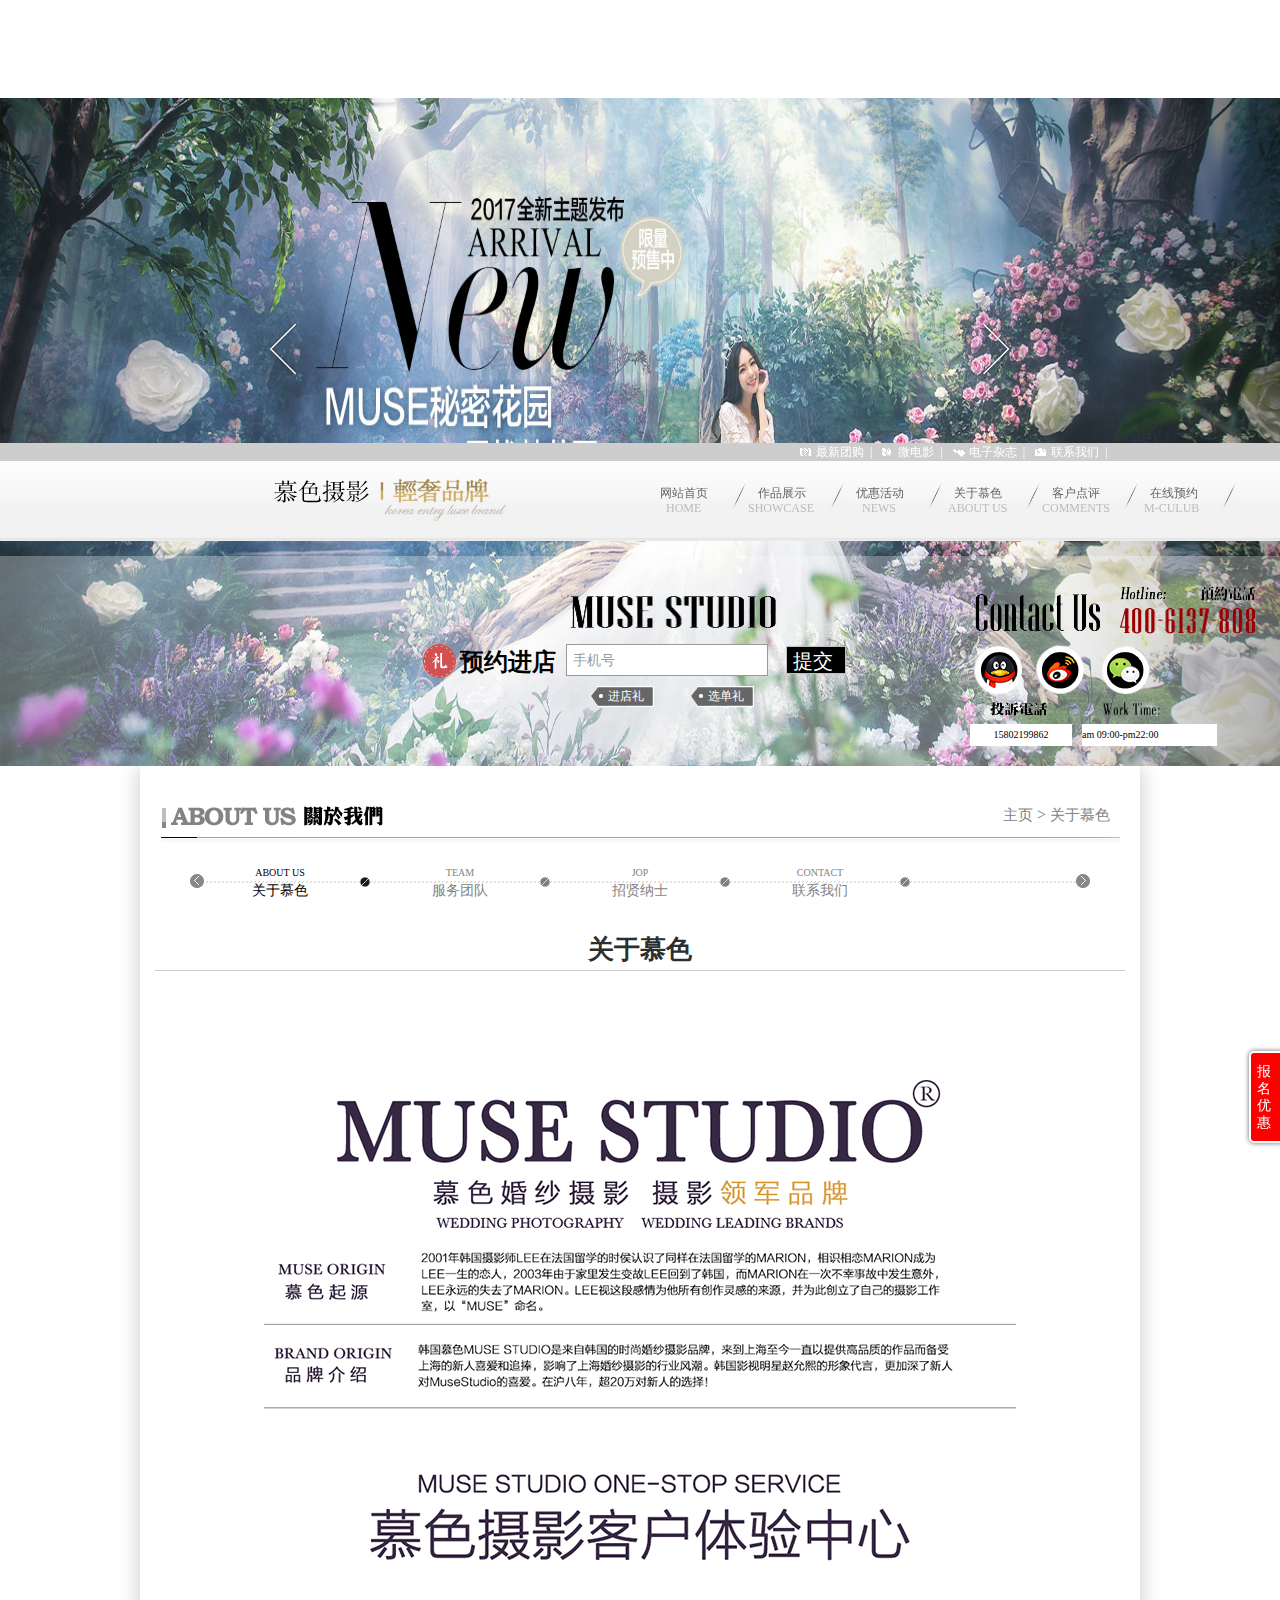
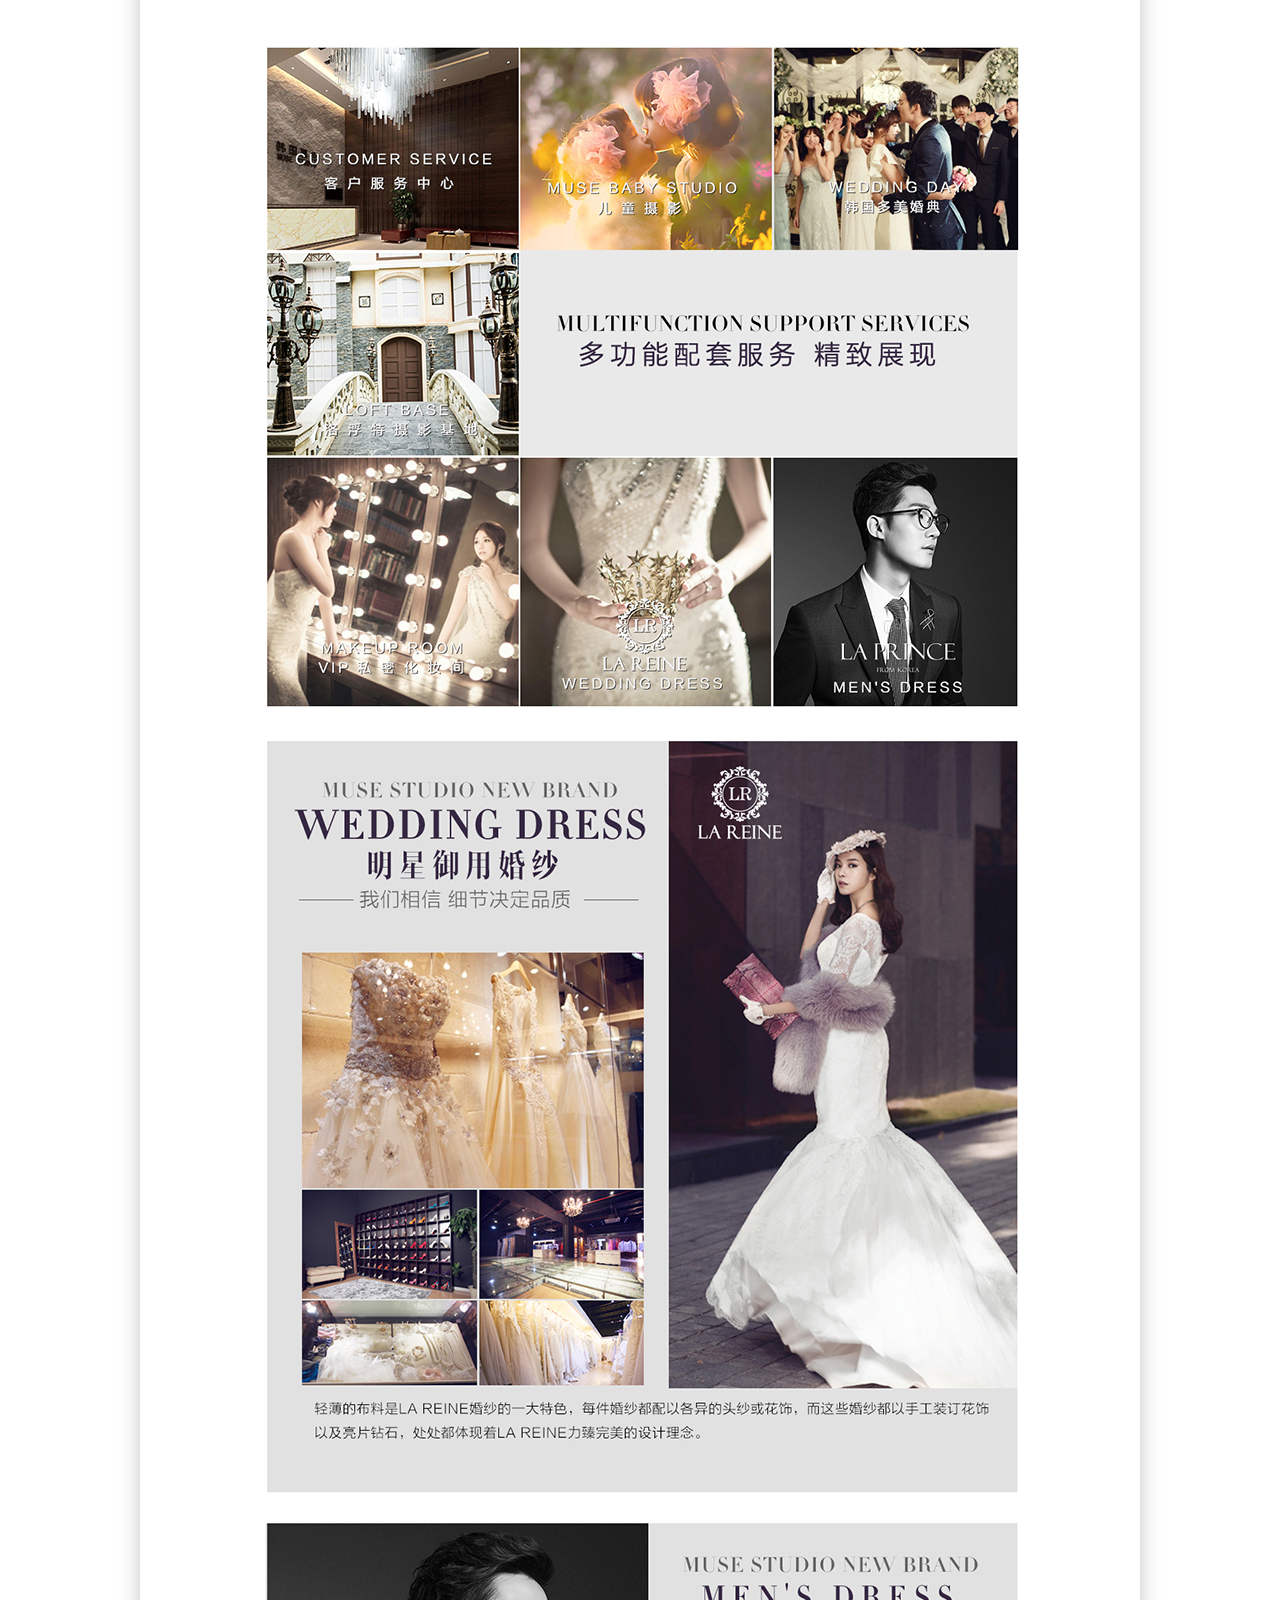
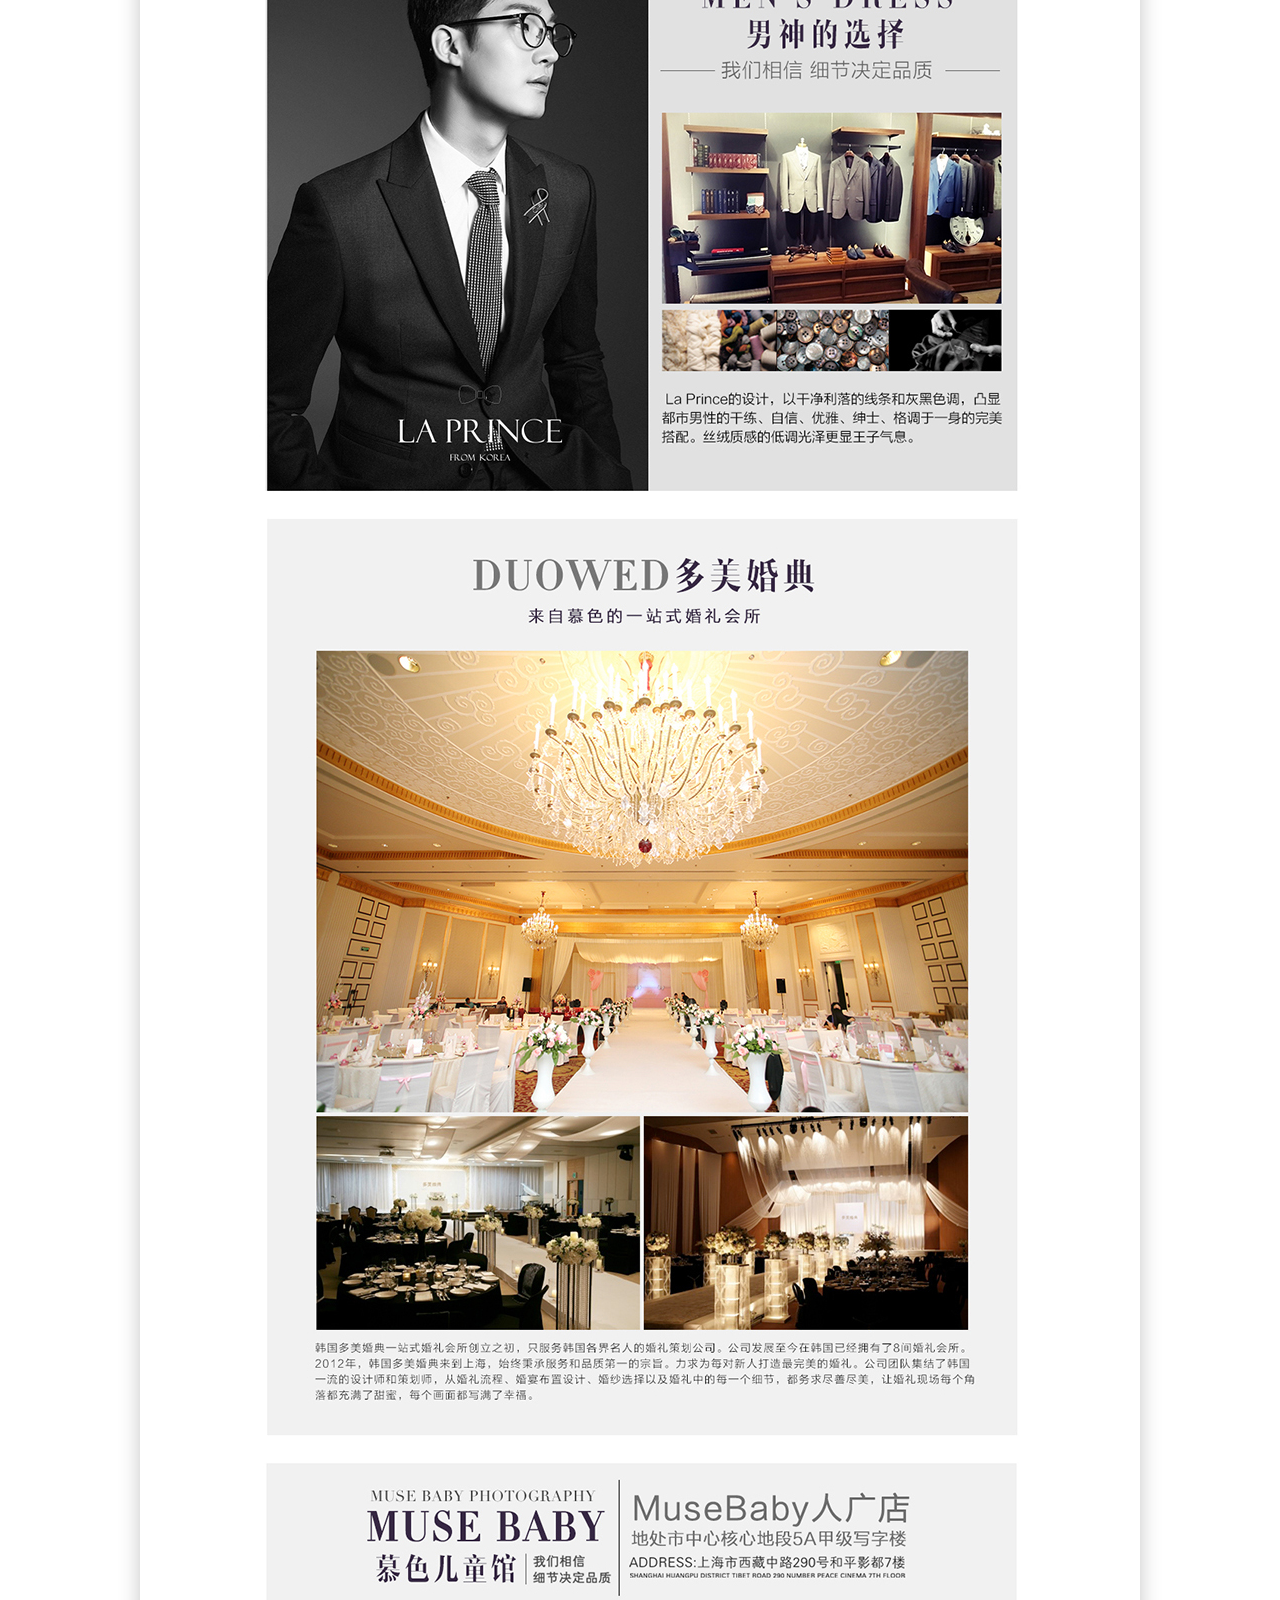
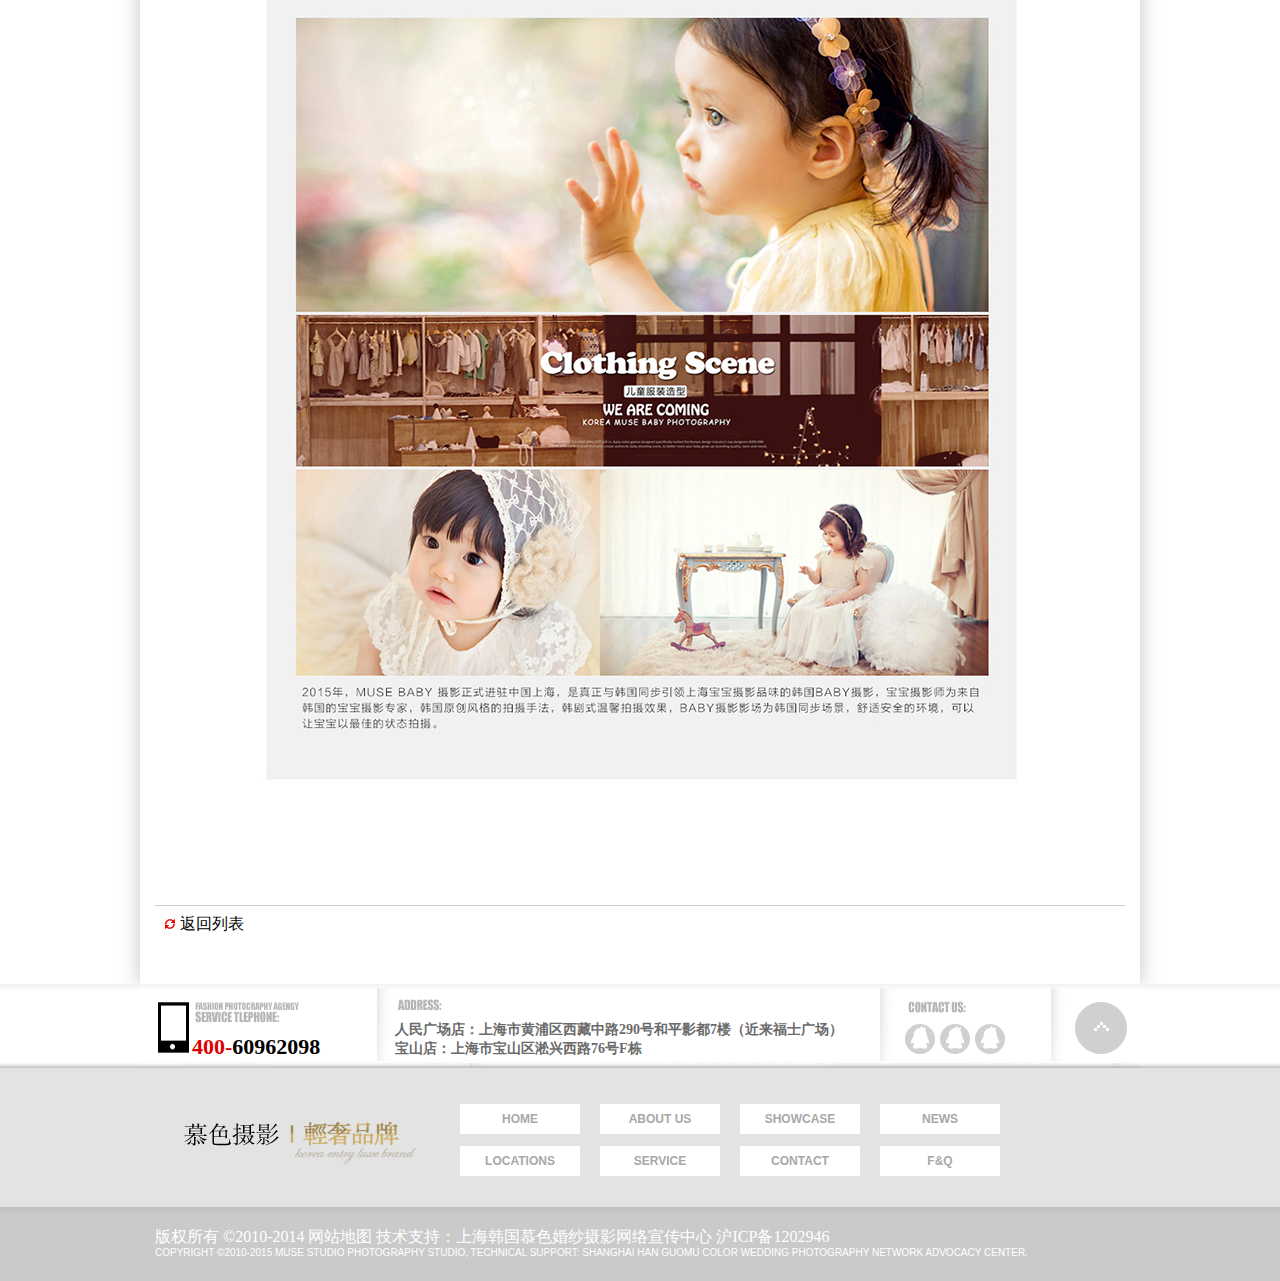
<file: html/AboutMousse.html>
<!doctype html>
<html lang="en">
<head>
    <meta charset="UTF-8">
    <title>关于慕色</title>
    <link rel="stylesheet" href="../css/base.css"/>
    <link rel="stylesheet" href="../css/common.css"/>
    <link rel="stylesheet" href="../css/AboutMousse.css"/>
    <link rel="stylesheet" href="../css/foot.css"/>
    <script src="../js/jquery-3.1.1.min.js"></script>
    <script src="../js/index.js"></script>
    <script>
        $(function(){
            $("html,body").animate({"scrollTop":"460px"},1000);
        })
    </script>
</head>
<body>
    <a href="Registration discount.html" class="r-aa">报名优惠</a>
    <header class="head">
    <ul class="h1 clearfix">
        <li class="fl h3">
            <b class="fl"></b>
            <a href="youhui.html" class="fl">最新团购&nbsp&nbsp|</a>
        </li>
        <li class="fl">
            <b class="fl h4"></b>
            <a href="#" class="fl">微电影&nbsp&nbsp|</a>
        </li>
        <li class="fl">
            <b class="fl h5"></b>
            <a href="javascript:;" class="fl">电子杂志&nbsp&nbsp|</a>
        </li>
        <li class="fl">
            <b class="fl h6"></b>
            <a href="ContactUs.html" class="fl">联系我们&nbsp&nbsp|</a>
        </li>
    </ul>
    <ul class="h2 clearfix inner">
        <li class="fl">
            <h1>
                <a href="../index.html">慕色</a>
            </h1>
        </li>
        <li class="fl h7">
            <div class="fl re hh7">
                <a href="../index.html" class="ab a1">网站首页</a>
                <p class="ab a2">HOME</p>
            </div>
            <b class="fl"></b>
        </li>
        <li class="fl h7">
            <div class="fl re hh7">
                <a href="works show.html" class="ab a1">作品展示</a>
                <p class="h8 ab a2">SHOWCASE</p>
            </div>
            <b class="fl"></b>
        </li>
        <li class="fl h7">
            <div class="fl re hh7">
                <a href="youhui.html" class="ab a1">优惠活动</a>
                <p class="ab a2">NEWS</p>
            </div>
            <b class="fl"></b>
        </li>
        <li class="fl h7">
            <div class="fl re hh7">
                <a href="AboutMousse.html" class="ab a1">关于慕色</a>
                <p class="h9 ab a2">ABOUT US</p>
            </div>
            <b class="fl"></b>
        </li>
        <li class="fl h7">
            <div class="fl re hh7">
                <a href="dp.html" class="ab a1">客户点评</a>
                <p class="h10 ab a2">COMMENTS</p>
            </div>
            <b class="fl"></b>
        </li>
        <li class="fl h7">
            <div class="fl re hh7">
                <a href="Online booking.html" class="ab a1">在线预约</a>
                <p class="h11 ab a2">M-CULUB</p>
            </div>
            <b class="fl"></b>
        </li>
    </ul>
</header>
    <div class="h12"></div>
<!-- 头 -->
    <div class="sec1 re">
    <div style="position:relative;" class="secc">
        <img class="hide-1" src="../images/q1.jpg" alt="" style="display:block;"/>
        <img class="hide-1" src="../images/q2.jpg" alt="" />
        <img class="hide-1" src="../images/q3.jpg" alt="" />
        <p class="left-1"></p>
        <p class="right-1"></p>
    </div>
    <p class="ab sec2"></p>
    <div class="sec3 ab inner clearfix">
        <div class="fl sec4">
            <img src="../images/q7.png" alt="" />
            <div>
                <div class="sec5 clearfix">
                    <b class="fl"></b>
                    <a href="javascript:;" class="fl">预约进店</a>
                    <input type="text" name="" class="sec6 fl" value="手机号" id="sec6"/>
                    <input type="button" name="" value="提交 " class="sec7 fl" id="sec7"/>
                </div>
                <ul class="sec8 clearfix">
                    <li class="fl ab">
                        <i class="ab"></i>
                        <a href="javascript:;" class="ab">进店礼</a>
                    </li>
                    <li class="fl ab sec9">
                        <i class="ab"></i>
                        <a href="javascript:;" class="ab">选单礼</a>
                    </li>
                </ul>
            </div>
        </div>
        <div class="fl se1">
            <div class="clearfix">
                <img src="../images/q8.png" alt="" class="fl"/>
                <div class="fl se2">
                    <div class="clearfix se6">
                        <img src="../images/q12.png" alt="" class="se3 fl"/>
                        <img src="../images/q13.png" alt="" class="se4 fl"/>
                    </div>
                    <img src="../images/q18.png" alt="" class="se5"/>
                </div>
            </div>
            <ul class="clearfix">
                <li class="fl">
                    <img src="../images/q14.png" alt=""/>
                </li>
                <li class="fl">
                    <img src="../images/q15.png" alt="" class="se7"/>
                </li>
                <li class="fl">
                    <img src="../images/q16.png" alt=""/>
                </li>
            </ul>
            <div class="se7 clearfix">
                <div class="se8 fl">
                    <img src="../images/q17.png" alt="" class="se9" />
                    <p>15802199862</p>
                </div>
                <div class="se8 fl se10">
                    <img src="../images/q19.png" alt="" class="se9" />
                    <p>am 09:00-pm22:00</p>
                </div>
            </div>
        </div>
    </div>
</div>
    <section class="wrap">
        <div class="title clearfix">
            <p>
                <img src="../images/Z_We.gif" alt=""/>
            </p>
            <p>
                <a href="../index.html">主页</a>
                >
                <a href="AboutMousse.html">关于慕色</a>
            </p>
        </div>
        <div class="nav clearfix">
            <a href="javascript:;" class="nav_L"></a>
            <a href="javascript:;" class="nav_R"></a>
            <ul class="clearfix nav-s">
                <li>
                    <a href="AboutMousse.html">
                        <span>ABOUT US</span>
                        <b>关于慕色</b>
                    </a>
                </li>
                <li>
                    <a href="ServiceTeam.html">
                        <span>TEAM</span>
                        <b>服务团队</b>
                    </a>
                </li>
                <li>
                    <a href="Monash.html">
                        <span>JOP</span>
                        <b>招贤纳士</b>
                    </a>
                </li>
                <li>
                    <a href="ContactUs.html">
                        <span>CONTACT</span>
                        <b>联系我们</b>
                    </a>
                </li>
            </ul>
        </div>
        <div class="content">
            <h3>
                <span>关于慕色</span>
            </h3>
            <ol>
                <li>
                    <img src="../images/Z_a.jpg" alt=""/>
                </li>
                <li>
                    <img src="../images/Z_b.jpg" alt=""/>
                </li>
                <li>
                    <img src="../images/Z_c.jpg" alt=""/>
                </li>
                <li>
                    <img src="../images/Z_d.jpg" alt=""/>
                </li>
                <li>
                    <img src="../images/Z_e.jpg" alt=""/>
                </li>
                <li>
                    <img src="../images/Z_f.jpg" alt=""/>
                </li>
                <li>
                    <img src="../images/Z_g.jpg" alt=""/>
                </li>
                <li>
                    <img src="../images/Z_h.jpg" alt=""/>
                </li>
                <li>
                    <img src="../images/Z_i.jpg" alt=""/>
                </li>
                <li>
                    <img src="../images/Z_j.jpg" alt=""/>
                </li>
                <li>
                    <img src="../images/Z_k.jpg" alt=""/>
                </li>
                <li>
                    <img src="../images/Z_l.jpg" alt=""/>
                </li>
                <li>
                    <img src="../images/Z_m.jpg" alt=""/>
                </li>
                <li>
                    <img src="../images/Z_n.jpg" alt=""/>
                </li>
                <li>
                    <img src="../images/Z_o.jpg" alt=""/>
                </li>
            </ol>
            <div class="content-s">
                <a href="#">
                    <span>返回列表 </span>
                </a>
            </div>
        </div>
    </section>
    <div class="foot">
        <div class="foot-1">
            <div class="phone">
                <b>
                    <a href="#">
                        <em>400-</em>60962098
                    </a>
                </b>
            </div>
            <div class="add">
                <a href="#">
                    <b>人民广场店：上海市黄浦区西藏中路290号和平影都7楼（近来福士广场）</b>
                    </br>
                    <b>宝山店：上海市宝山区淞兴西路76号F栋</b>
                </a>
            </div>
            <div class="share">
                <ul class="clearfix">
                    <li>
                        <a href="#">
                            <i class="C_img_1">
                                <img src="../images/C_bg38.gif" alt=""/>
                            </i>
                            <i class="C_img_2">
                                <img src="../images/C_bg09.png" alt=""/>
                            </i>
                        </a>
                    </li>
                    <li>
                        <a href="#">
                            <i class="C_img_1">
                                <img src="../images/C_bg38.gif" alt=""/>
                            </i>
                            <i class="C_img_2">
                                <img src="../images/C_bg10.png" alt=""/>
                            </i>
                        </a>
                    </li>
                    <li>
                        <a href="#">
                            <i class="C_img_1">
                                <img src="../images/C_bg38.gif" alt=""/>
                            </i>
                            <i class="C_img_2">
                                <img src="../images/C_bg11.png" alt=""/>
                            </i>
                        </a>
                    </li>
                </ul>
            </div>
            <div class="ontop clearfix">
                <a href="#">
                    <i class="C_img_3 fl">
                        <img src="../images/C_bg35%20(1).gif" alt=""/>
                    </i>
                    <i class="C_img_4 fl">
                        <img src="../images/C_bg35%20(2).gif" alt=""/>
                    </i>
                </a>
            </div>
        </div>
        <div class="foot-nav">
            <div class="cccc">
                <img src="../images/C_logo.png" alt=""/>
            </div>
            <ul>
                <li>
                    <a href="../index.html">
                        <i>HOME</i>
                        <b>首页</b>
                    </a>
                </li>
                <li>
                    <a href="AboutMousse.html">
                        <i>ABOUT US</i>
                        <b>关于我们</b>
                    </a>
                </li>
                <li>
                    <a href="works show.html">
                        <i>SHOWCASE</i>
                        <b>作品展示</b>
                    </a>
                </li>
                <li>
                    <a href="#">
                        <i>NEWS</i>
                        <b>新闻活动</b>
                    </a>
                </li>
                <li>
                    <a href="works show.html">
                        <i>LOCATIONS</i>
                        <b>客片展示</b>
                    </a>
                </li>
                <li>
                    <a href="ContactUs.html">
                        <i>SERVICE</i>
                        <b>服务报价</b>
                    </a>
                </li>
                <li>
                    <a href="ContactUs.html">
                        <i>CONTACT</i>
                        <b>联系我们</b>
                    </a>
                </li>
                <li>
                    <a href="Online booking.html">
                        <i>F&Q</i>
                        <b>在线咨询</b>
                    </a>
                </li>
            </ul>
        </div>
        <div class="ltd">
            <p>版权所有 ©2010-2014  <a href="ContactUs.html">网站地图</a>  技术支持：上海韩国慕色婚纱摄影网络宣传中心   沪ICP备1202946</p>
            <i>
                Copyright  ©2010-2015 MUSE STUDIO photography studio, technical support: Shanghai Han Guomu color wedding photography Network Advocacy Center.
            </i>
        </div>
    </div>
</body>
</html>
</file>
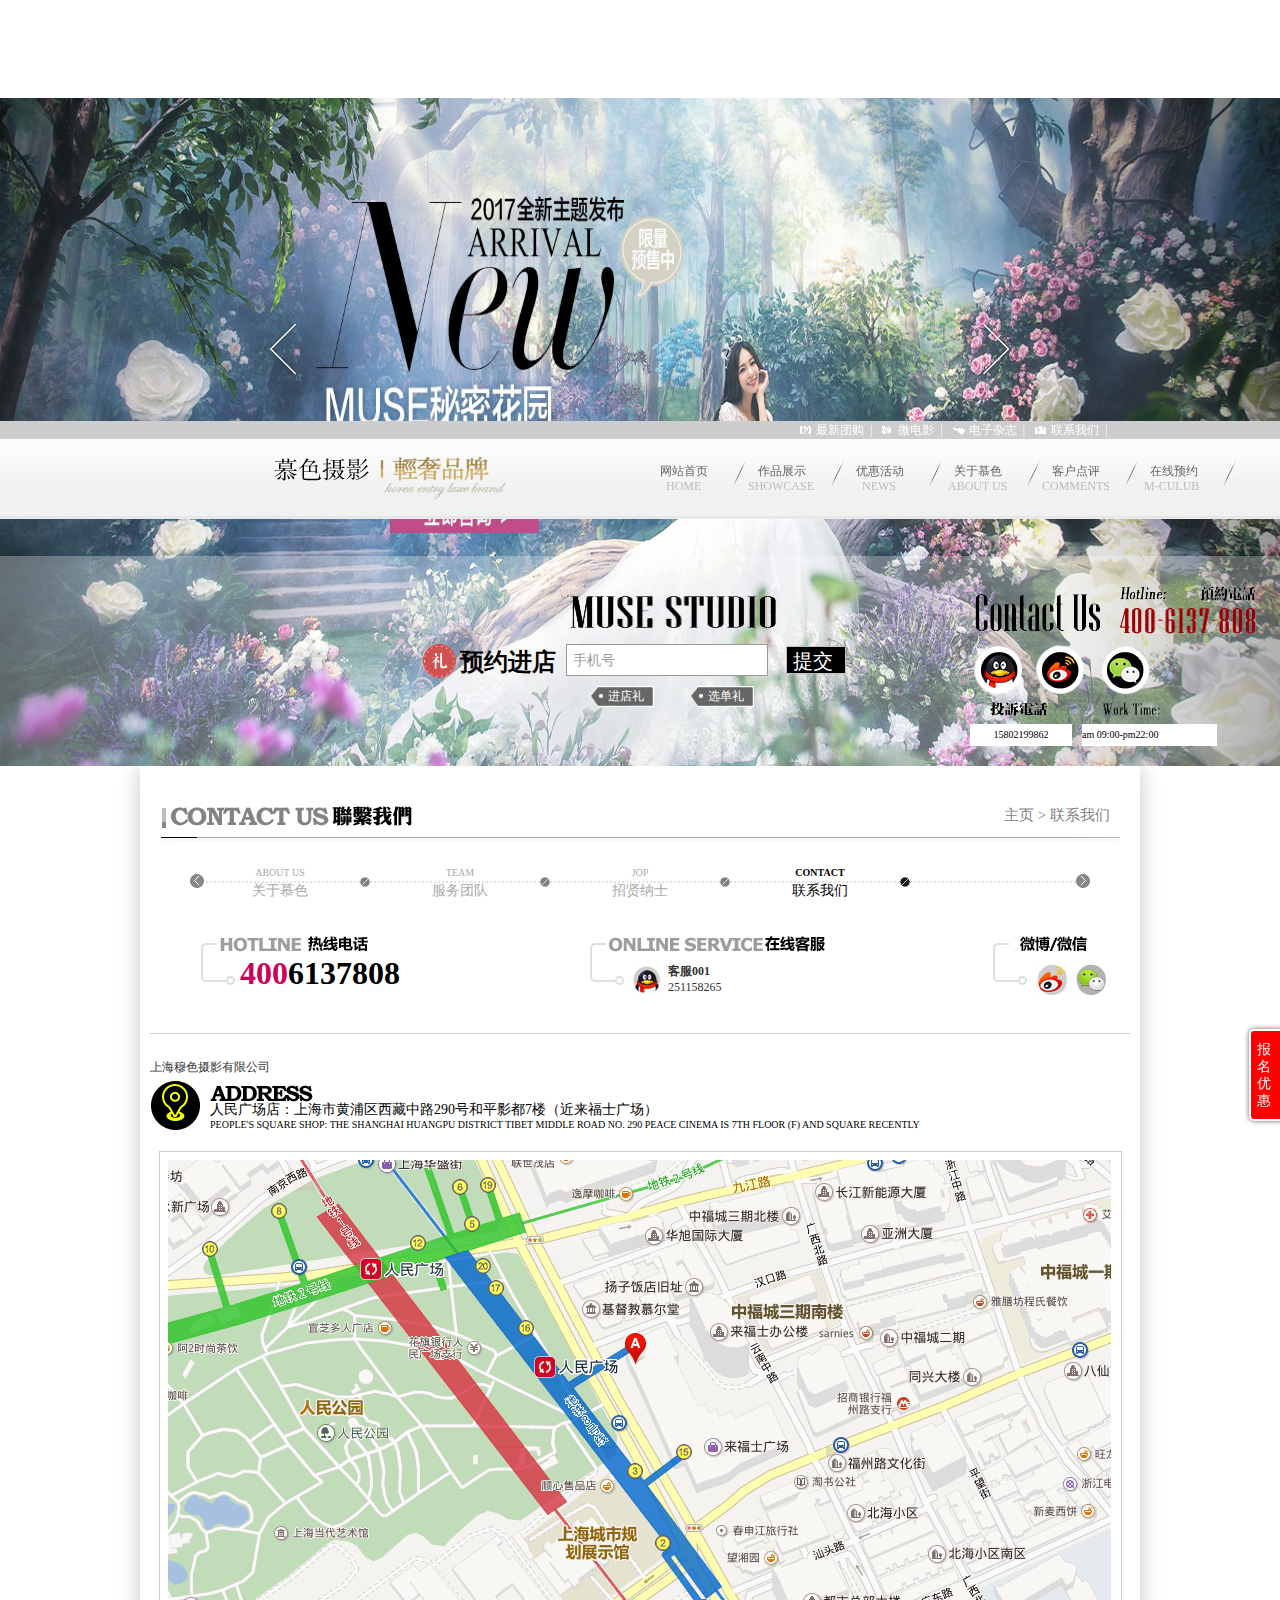
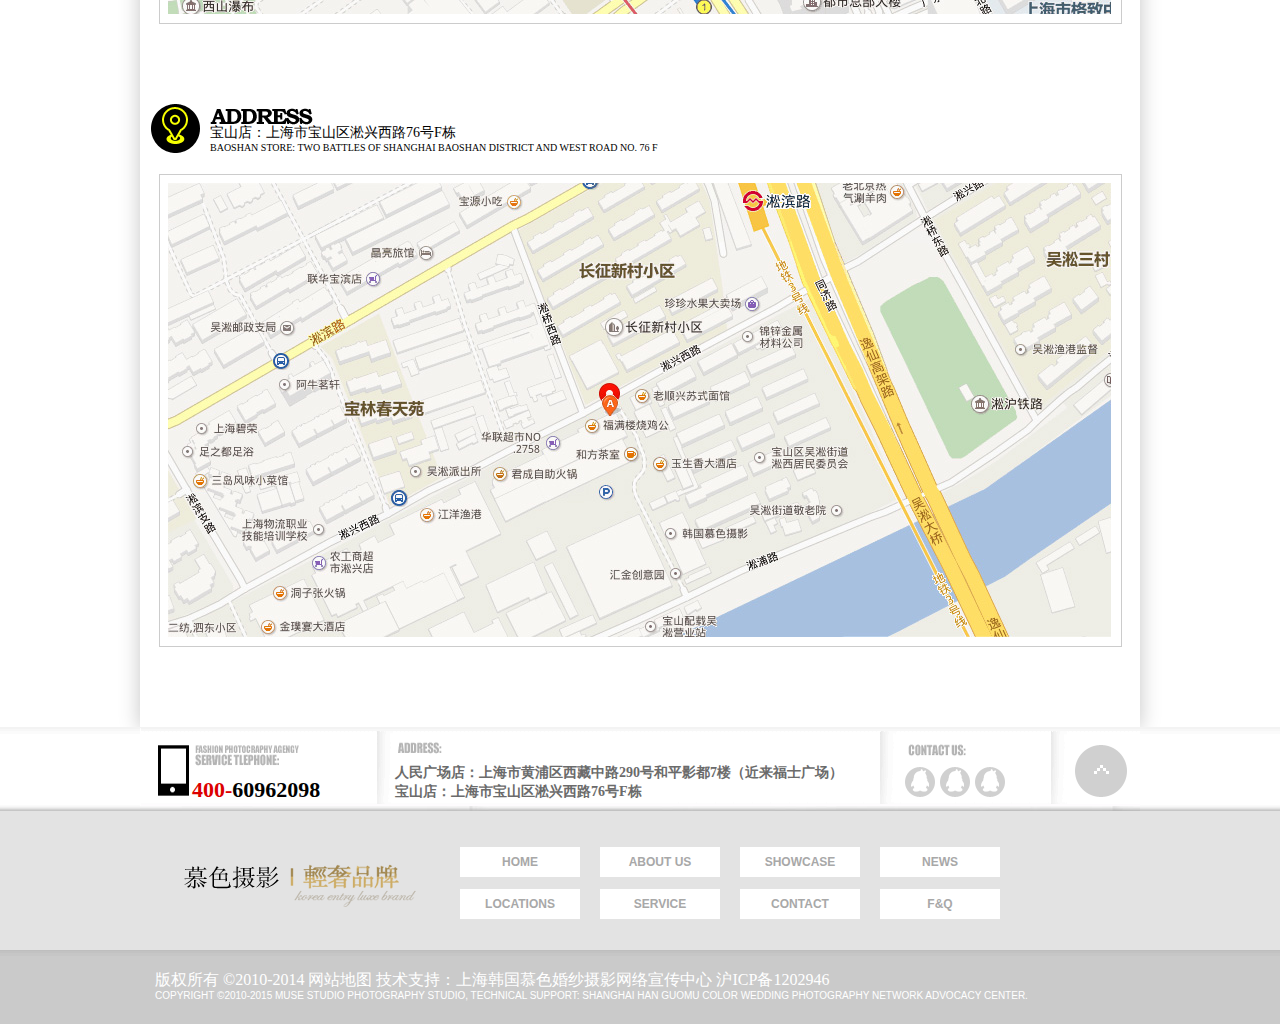
<file: html/ContactUs.html>
<!DOCTYPE html>
<html>
<head lang="en">
    <meta charset="UTF-8">
    <title>联系我们</title>
    <link rel="stylesheet" href="../css/base.css"/>
    <link rel="stylesheet" href="../css/common.css"/>
    <link rel="stylesheet" href="../css/ContactUs.css"/>
    <link rel="stylesheet" href="../css/foot.css"/>
    <script src="../js/jquery-3.1.1.min.js"></script>
    <script src="../js/index.js"></script>
    <script>
        $(function(){
            $("html,body").animate({"scrollTop":"460px"},1000);
        })
    </script>
</head>
<body>
    <a href="Registration discount.html" class="r-aa">报名优惠</a>
    <header class="head">
    <ul class="h1 clearfix">
        <li class="fl h3">
            <b class="fl"></b>
            <a href="youhui.html" class="fl">最新团购&nbsp&nbsp|</a>
        </li>
        <li class="fl">
            <b class="fl h4"></b>
            <a href="#" class="fl">微电影&nbsp&nbsp|</a>
        </li>
        <li class="fl">
            <b class="fl h5"></b>
            <a href="javascript:;" class="fl">电子杂志&nbsp&nbsp|</a>
        </li>
        <li class="fl">
            <b class="fl h6"></b>
            <a href="ContactUs.html" class="fl">联系我们&nbsp&nbsp|</a>
        </li>
    </ul>
    <ul class="h2 clearfix inner">
        <li class="fl">
            <h1>
                <a href="../index.html">慕色</a>
            </h1>
        </li>
        <li class="fl h7">
            <div class="fl re hh7">
                <a href="../index.html" class="ab a1">网站首页</a>
                <p class="ab a2">HOME</p>
            </div>
            <b class="fl"></b>
        </li>
        <li class="fl h7">
            <div class="fl re hh7">
                <a href="works show.html" class="ab a1">作品展示</a>
                <p class="h8 ab a2">SHOWCASE</p>
            </div>
            <b class="fl"></b>
        </li>
        <li class="fl h7">
            <div class="fl re hh7">
                <a href="youhui.html" class="ab a1">优惠活动</a>
                <p class="ab a2">NEWS</p>
            </div>
            <b class="fl"></b>
        </li>
        <li class="fl h7">
            <div class="fl re hh7">
                <a href="AboutMousse.html" class="ab a1">关于慕色</a>
                <p class="h9 ab a2">ABOUT US</p>
            </div>
            <b class="fl"></b>
        </li>
        <li class="fl h7">
            <div class="fl re hh7">
                <a href="dp.html" class="ab a1">客户点评</a>
                <p class="h10 ab a2">COMMENTS</p>
            </div>
            <b class="fl"></b>
        </li>
        <li class="fl h7">
            <div class="fl re hh7">
                <a href="Online booking.html" class="ab a1">在线预约</a>
                <p class="h11 ab a2">M-CULUB</p>
            </div>
            <b class="fl"></b>
        </li>
    </ul>
</header>
    <div class="h12"></div>
<!-- 头 -->
    <div class="sec1 re">
    <div style="position:relative;" class="secc">
        <img class="hide-1" src="../images/q1.jpg" alt="" style="display:block;"/>
        <img class="hide-1" src="../images/q2.jpg" alt="" />
        <img class="hide-1" src="../images/q3.jpg" alt="" />
        <p class="left-1"></p>
        <p class="right-1"></p>
    </div>
    <p class="ab sec2"></p>
    <div class="sec3 ab inner clearfix">
        <div class="fl sec4">
            <img src="../images/q7.png" alt="" />
            <div>
                <div class="sec5 clearfix">
                    <b class="fl"></b>
                    <a href="javascript:;" class="fl">预约进店</a>
                    <input type="text" name="" class="sec6 fl" value="手机号" id="sec6"/>
                    <input type="button" name="" value="提交 " class="sec7 fl" id="sec7"/>
                </div>
                <ul class="sec8 clearfix">
                    <li class="fl ab">
                        <i class="ab"></i>
                        <a href="javascript:;" class="ab">进店礼</a>
                    </li>
                    <li class="fl ab sec9">
                        <i class="ab"></i>
                        <a href="javascript:;" class="ab">选单礼</a>
                    </li>
                </ul>
            </div>
        </div>
        <div class="fl se1">
            <div class="clearfix">
                <img src="../images/q8.png" alt="" class="fl"/>
                <div class="fl se2">
                    <div class="clearfix se6">
                        <img src="../images/q12.png" alt="" class="se3 fl"/>
                        <img src="../images/q13.png" alt="" class="se4 fl"/>
                    </div>
                    <img src="../images/q18.png" alt="" class="se5"/>
                </div>
            </div>
            <ul class="clearfix">
                <li class="fl">
                    <img src="../images/q14.png" alt=""/>
                </li>
                <li class="fl">
                    <img src="../images/q15.png" alt="" class="se7"/>
                </li>
                <li class="fl">
                    <img src="../images/q16.png" alt=""/>
                </li>
            </ul>
            <div class="se7 clearfix">
                <div class="se8 fl">
                    <img src="../images/q17.png" alt="" class="se9" />
                    <p>15802199862</p>
                </div>
                <div class="se8 fl se10">
                    <img src="../images/q19.png" alt="" class="se9" />
                    <p>am 09:00-pm22:00</p>
                </div>
            </div>
        </div>
    </div>
</div>
    <section class="wrap clearfix">
        <div class="title clearfix">
            <p>
                <img src="../images/Z_t07.gif" alt=""/>
            </p>
            <p>
                <a href="../index.html">主页</a>
                >
                <a href="ContactUs.html">联系我们</a>
            </p>
        </div>
        <div class="nav clearfix">
            <a href="javascript:;" class="nav_L"></a>
            <a href="javascript:;" class="nav_R"></a>
            <ul class="clearfix nav-s">
                <li>
                    <a href="AboutMousse.html">
                        <span>ABOUT US</span>
                        <b>关于慕色</b>
                    </a>
                </li>
                <li>
                    <a href="ServiceTeam.html">
                        <span>TEAM</span>
                        <b>服务团队</b>
                    </a>
                </li>
                <li>
                    <a href="Monash.html">
                        <span>JOP</span>
                        <b>招贤纳士</b>
                    </a>
                </li>
                <li>
                    <a href="ContactUs.html">
                        <span>CONTACT</span>
                        <b>联系我们</b>
                    </a>
                </li>
            </ul>
        </div>
        <div class="content clearfix">
            <h2>
                <i>400</i>6137808
            </h2>
            <h3>
                <a href="javascript:;">
                    <span></span>
                    <i>客服001</i>
                    <b>251158265</b>
                </a>
            </h3>
            <h4>
                <a href="javascript:;">
                    <span></span>
                    <span></span>
                </a>
            </h4>
        </div>
        <div class="address">
            <p>上海穆色摄影有限公司</p>
            <h5>
                <b>人民广场店：上海市黄浦区西藏中路290号和平影都7楼（近来福士广场）</b>
                <span>People's square shop: the Shanghai huangpu district Tibet middle road no. 290 peace cinema is 7th floor (f) and square recently</span>
            </h5>
            <h4>
                <img src="../images/Z_PeopleSquare.jpg" alt=""/>
            </h4>
        </div>
        <div class="address">
            <h5>
                <b>宝山店：上海市宝山区淞兴西路76号F栋</b>
                <span>Baoshan store: two battles of Shanghai baoshan district and west road no. 76 F</span>
            </h5>
            <h4>
                <img src="../images/Z_ChangzhengVillage.jpg" alt=""/>
            </h4>
        </div>
    </section>
    <div class="foot">
        <div class="foot-1">
            <div class="phone">
                <b>
                    <a href="#">
                        <em>400-</em>60962098
                    </a>
                </b>
            </div>
            <div class="add">
                <a href="#">
                    <b>人民广场店：上海市黄浦区西藏中路290号和平影都7楼（近来福士广场）</b>
                    </br>
                    <b>宝山店：上海市宝山区淞兴西路76号F栋</b>
                </a>
            </div>
            <div class="share">
                <ul class="clearfix">
                    <li>
                        <a href="#">
                            <i class="C_img_1">
                                <img src="../images/C_bg38.gif" alt=""/>
                            </i>
                            <i class="C_img_2">
                                <img src="../images/C_bg09.png" alt=""/>
                            </i>
                        </a>
                    </li>
                    <li>
                        <a href="#">
                            <i class="C_img_1">
                                <img src="../images/C_bg38.gif" alt=""/>
                            </i>
                            <i class="C_img_2">
                                <img src="../images/C_bg10.png" alt=""/>
                            </i>
                        </a>
                    </li>
                    <li>
                        <a href="#">
                            <i class="C_img_1">
                                <img src="../images/C_bg38.gif" alt=""/>
                            </i>
                            <i class="C_img_2">
                                <img src="../images/C_bg11.png" alt=""/>
                            </i>
                        </a>
                    </li>
                </ul>
            </div>
            <div class="ontop clearfix">
                <a href="#">
                    <i class="C_img_3 fl">
                        <img src="../images/C_bg35%20(1).gif" alt=""/>
                    </i>
                    <i class="C_img_4 fl">
                        <img src="../images/C_bg35%20(2).gif" alt=""/>
                    </i>
                </a>
            </div>
        </div>
        <div class="foot-nav">
            <div class="cccc">
                <img src="../images/C_logo.png" alt=""/>
            </div>
            <ul>
                <li>
                    <a href="../index.html">
                        <i>HOME</i>
                        <b>首页</b>
                    </a>
                </li>
                <li>
                    <a href="AboutMousse.html">
                        <i>ABOUT US</i>
                        <b>关于我们</b>
                    </a>
                </li>
                <li>
                    <a href="works show.html">
                        <i>SHOWCASE</i>
                        <b>作品展示</b>
                    </a>
                </li>
                <li>
                    <a href="#">
                        <i>NEWS</i>
                        <b>新闻活动</b>
                    </a>
                </li>
                <li>
                    <a href="works show.html">
                        <i>LOCATIONS</i>
                        <b>客片展示</b>
                    </a>
                </li>
                <li>
                    <a href="ContactUs.html">
                        <i>SERVICE</i>
                        <b>服务报价</b>
                    </a>
                </li>
                <li>
                    <a href="ContactUs.html">
                        <i>CONTACT</i>
                        <b>联系我们</b>
                    </a>
                </li>
                <li>
                    <a href="Online booking.html">
                        <i>F&Q</i>
                        <b>在线咨询</b>
                    </a>
                </li>
            </ul>
        </div>
        <div class="ltd">
            <p>版权所有 ©2010-2014  <a href="ContactUs.html">网站地图</a>  技术支持：上海韩国慕色婚纱摄影网络宣传中心   沪ICP备1202946</p>
            <i>
                Copyright  ©2010-2015 MUSE STUDIO photography studio, technical support: Shanghai Han Guomu color wedding photography Network Advocacy Center.
            </i>
        </div>
    </div>
</body>
</html>
</file>
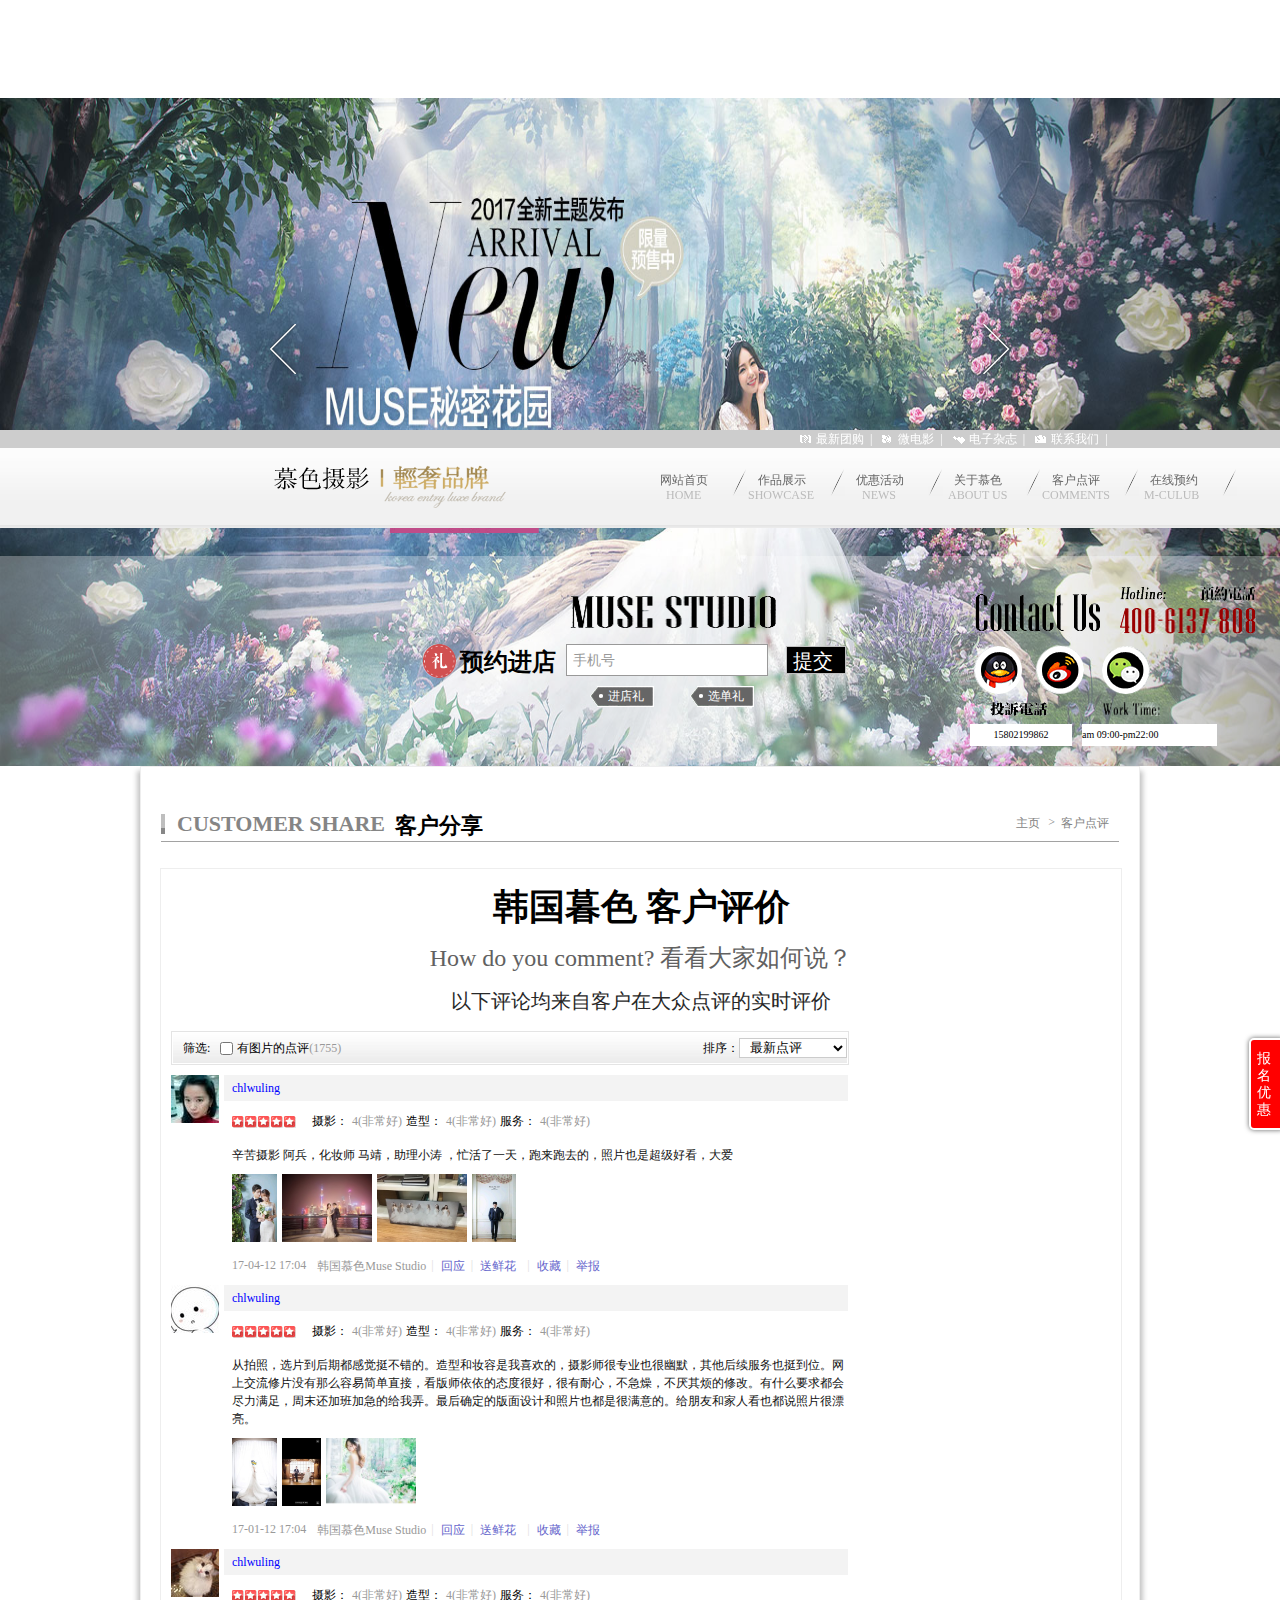
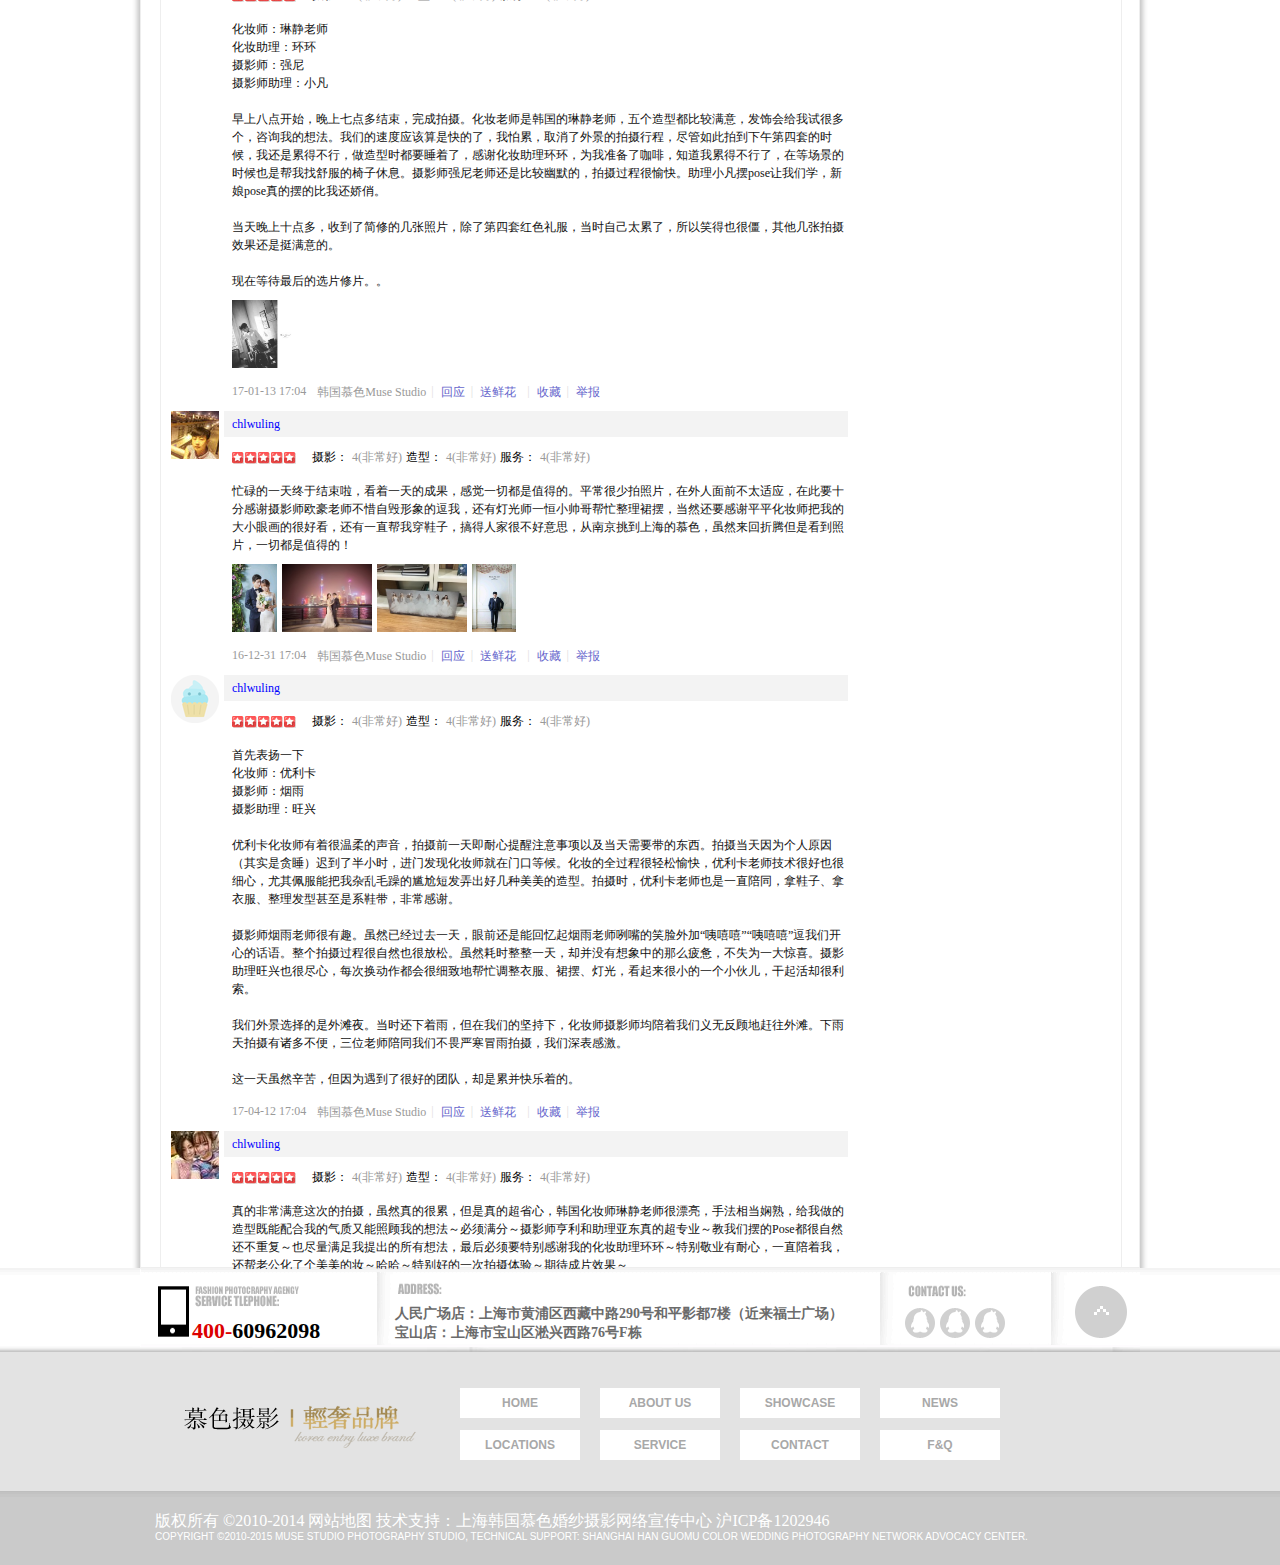
<file: html/dp.html>
<!DOCTYPE html>
<html lang="en">
<head>
    <meta charset="UTF-8">
    <title>客户点评</title>
    <link rel="stylesheet" href="../css/base.css" />
    <link rel="stylesheet" href="../css/common.css" />
    <link rel="stylesheet" href="../css/dp.css" />
    <link rel="stylesheet" href="../css/foot.css"/>
    <script src="../js/jquery-3.1.1.min.js"></script>
    <script src="../js/index.js"></script>
    <script>
        $(function(){
            $("html,body").animate({"scrollTop":"460px"},1000);
        })
    </script>
</head>
<body>
    <a href="Registration discount.html" class="r-aa">报名优惠</a>
    <header class="head">
    <ul class="h1 clearfix">
        <li class="fl h3">
            <b class="fl"></b>
            <a href="youhui.html" class="fl">最新团购&nbsp&nbsp|</a>
        </li>
        <li class="fl">
            <b class="fl h4"></b>
            <a href="#" class="fl">微电影&nbsp&nbsp|</a>
        </li>
        <li class="fl">
            <b class="fl h5"></b>
            <a href="javascript:;" class="fl">电子杂志&nbsp&nbsp|</a>
        </li>
        <li class="fl">
            <b class="fl h6"></b>
            <a href="ContactUs.html" class="fl">联系我们&nbsp&nbsp|</a>
        </li>
    </ul>
    <ul class="h2 clearfix inner">
        <li class="fl">
            <h1>
                <a href="../index.html">慕色</a>
            </h1>
        </li>
        <li class="fl h7">
            <div class="fl re hh7">
                <a href="../index.html" class="ab a1">网站首页</a>
                <p class="ab a2">HOME</p>
            </div>
            <b class="fl"></b>
        </li>
        <li class="fl h7">
            <div class="fl re hh7">
                <a href="works show.html" class="ab a1">作品展示</a>
                <p class="h8 ab a2">SHOWCASE</p>
            </div>
            <b class="fl"></b>
        </li>
        <li class="fl h7">
            <div class="fl re hh7">
                <a href="youhui.html" class="ab a1">优惠活动</a>
                <p class="ab a2">NEWS</p>
            </div>
            <b class="fl"></b>
        </li>
        <li class="fl h7">
            <div class="fl re hh7">
                <a href="AboutMousse.html" class="ab a1">关于慕色</a>
                <p class="h9 ab a2">ABOUT US</p>
            </div>
            <b class="fl"></b>
        </li>
        <li class="fl h7">
            <div class="fl re hh7">
                <a href="dp.html" class="ab a1">客户点评</a>
                <p class="h10 ab a2">COMMENTS</p>
            </div>
            <b class="fl"></b>
        </li>
        <li class="fl h7">
            <div class="fl re hh7">
                <a href="Online booking.html" class="ab a1">在线预约</a>
                <p class="h11 ab a2">M-CULUB</p>
            </div>
            <b class="fl"></b>
        </li>
    </ul>
</header>
    <div class="h12"></div>
<!-- 头 -->
    <div class="sec1 re">
    <div style="position:relative;" class="secc">
        <img class="hide-1" src="../images/q1.jpg" alt="" style="display:block;"/>
        <img class="hide-1" src="../images/q2.jpg" alt="" />
        <img class="hide-1" src="../images/q3.jpg" alt="" />
        <p class="left-1"></p>
        <p class="right-1"></p>
    </div>
    <p class="ab sec2"></p>
    <div class="sec3 ab inner clearfix">
        <div class="fl sec4">
            <img src="../images/q7.png" alt="" />
            <div>
                <div class="sec5 clearfix">
                    <b class="fl"></b>
                    <a href="javascript:;" class="fl">预约进店</a>
                    <input type="text" name="" class="sec6 fl" value="手机号" id="sec6"/>
                    <input type="button" name="" value="提交 " class="sec7 fl" id="sec7"/>
                </div>
                <ul class="sec8 clearfix">
                    <li class="fl ab">
                        <i class="ab"></i>
                        <a href="javascript:;" class="ab">进店礼</a>
                    </li>
                    <li class="fl ab sec9">
                        <i class="ab"></i>
                        <a href="javascript:;" class="ab">选单礼</a>
                    </li>
                </ul>
            </div>
        </div>
        <div class="fl se1">
            <div class="clearfix">
                <img src="../images/q8.png" alt="" class="fl"/>
                <div class="fl se2">
                    <div class="clearfix se6">
                        <img src="../images/q12.png" alt="" class="se3 fl"/>
                        <img src="../images/q13.png" alt="" class="se4 fl"/>
                    </div>
                    <img src="../images/q18.png" alt="" class="se5"/>
                </div>
            </div>
            <ul class="clearfix">
                <li class="fl">
                    <img src="../images/q14.png" alt=""/>
                </li>
                <li class="fl">
                    <img src="../images/q15.png" alt="" class="se7"/>
                </li>
                <li class="fl">
                    <img src="../images/q16.png" alt=""/>
                </li>
            </ul>
            <div class="se7 clearfix">
                <div class="se8 fl">
                    <img src="../images/q17.png" alt="" class="se9" />
                    <p>15802199862</p>
                </div>
                <div class="se8 fl se10">
                    <img src="../images/q19.png" alt="" class="se9" />
                    <p>am 09:00-pm22:00</p>
                </div>
            </div>
        </div>
    </div>
</div>
    <section class="dp" id ="dp" style="font-family: 黑体">
        <!--这里是上面的标签样式-->
        <div class="head clearfix">
            <!--这里是左面的标签-->
            <div class="h-left">
                <i  class="fl"></i>
                <h3 class="fl">CUSTOMER SHARE</h3>
                <h4 class="fl">客户分享</h4>
            </div>
            <!--下面是右侧所在位置的字-->
            <div class="h-right fr">
                <a href="../index.html" class="fl">主页</a>
                <span class="fl hr-pad"> > </span>
                <a href="dp.html" class="fl ">客户点评</a>
            </div>
        </div>
        <!--这里是下面大块，评价-->
        <section class="pj">
            <!--这里是头，标题-->
            <div class="bt" >
                <h3>韩国暮色 客户评价</h3>
                <h4>How do you comment? 看看大家如何说？</h4>
                <h5>以下评论均来自客户在大众点评的实时评价</h5>
            </div>
            <!--下面留言-->
            <div class="msg">
                <div class="msg-head">
                    <div class="cont clearfix">
                        <p class="fl cont-left">
                            <span>筛选: </span>
                            <input type="checkbox" />
                            <b>有图片的点评</b>
                            <span class="num">(1755)</span>
                        </p>
                        <div class="fr cont-right">
                            <p class="fl">排序：</p>
                            <!--<div class="fl">
                                <b class="fl">最新点评</b>
                                <i></i>
                            </div>-->
                            <select name="">
                                <option value="">最新点评</option>
                                <option value="">鲜花数</option>
                                <option value="">最早点评</option>
                            </select>
                        </div>
                    </div>
                </div>
                <ul class="ly">
                    <li>
                        <!--这里是包着留言的部分-->
                        <div class="ly-detail clearfix">
                            <!--这里放头像-->
                            <p class="tx fl"><img src="../images/x-ly1.jpg" alt=""></p>
                            <!-- 这里是头像右侧留言-->
                            <div class="ly-r fl">
                                <!--顶部的用户名-->
                                <p class="db">chlwuling</p>
                                <div class="r-box">
                                    <div class="pf">
                                        <img src="../images/x-4.jpg" alt="评分">
                                        <span>摄影：</span>
                                        <span>4(非常好)</span>
                                        <span>造型：</span>
                                        <span>4(非常好)</span>
                                        <span>服务：</span>
                                        <span>4(非常好)</span>
                                    </div>
                                    <p class="de-con">辛苦摄影 阿兵，化妆师 马靖，助理小涛  ，忙活了一天，跑来跑去的，照片也是超级好看，大爱</p>
                                    <ul>
                                        <li><img src="../images/x-t(1).jpg" alt=""></li>
                                        <li><img src="../images/x-t(2).jpg" alt=""></li>
                                        <li><img src="../images/x-t(3).jpg" alt=""></li>
                                        <li><img src="../images/x-t(4).jpg" alt=""></li>
                                    </ul>
                                    <div class="muse clearfix" >
                                        <span class="time fl">17-04-12 17:04</span>
                                        <h2 class="shop-name fl">韩国慕色Muse Studio</h2>
                                        <i class="fl">|</i>
                                        <a href="javascript:;" >回应</a>
                                        <i class="fl">|</i>
                                        <span class="countWrapper">
                                            <a id="btnFlower342385620" rel="nofollow" href="#">送鲜花</a>
                                        </span>
                                        <i class="fl">|</i>
                                        <a rel="nofollow" href="#">收藏</a>
                                        <i class="fl">|</i>
                                        <a href="javascript:;" class="">举报</a>
                                    </div>
                                </div>

                            </div>
                        </div>
                    </li>
                    <li>
                        <!--这里是包着留言的部分-->
                        <div class="ly-detail clearfix">
                            <!--这里放头像-->
                            <p class="tx fl"><img src="../images/x-ly2.jpg" alt=""></p>
                            <!-- 这里是头像右侧留言-->
                            <div class="ly-r fl">
                                <!--顶部的用户名-->
                                <p class="db">chlwuling</p>
                                <div class="r-box">
                                    <div class="pf">
                                        <img src="../images/x-4.jpg" alt="评分">
                                        <span>摄影：</span>
                                        <span>4(非常好)</span>
                                        <span>造型：</span>
                                        <span>4(非常好)</span>
                                        <span>服务：</span>
                                        <span>4(非常好)</span>
                                    </div>
                                    <p class="de-con">从拍照，选片到后期都感觉挺不错的。造型和妆容是我喜欢的，摄影师很专业也很幽默，其他后续服务也挺到位。网上交流修片没有那么容易简单直接，看版师依依的态度很好，很有耐心，不急燥，不厌其烦的修改。有什么要求都会尽力满足，周末还加班加急的给我弄。最后确定的版面设计和照片也都是很满意的。给朋友和家人看也都说照片很漂亮。</p>
                                    <ul>
                                        <li><img src="../images/x-t(5).jpg" alt=""></li>
                                        <li><img src="../images/x-t(6).jpg" alt=""></li>
                                        <li><img src="../images/x-t(7).jpg" alt=""></li>
                                    </ul>
                                    <div class="muse clearfix" >
                                        <span class="time fl">17-01-12 17:04</span>
                                        <h2 class="shop-name fl">韩国慕色Muse Studio</h2>
                                        <i class="fl">|</i>
                                        <a href="javascript:;" >回应</a>
                                        <i class="fl">|</i>
                                        <span class="countWrapper">
                                            <a rel="nofollow" href="#">送鲜花</a>
                                        </span>
                                        <i class="fl">|</i>
                                        <a rel="nofollow" href="#">收藏</a>
                                        <i class="fl">|</i>
                                        <a href="javascript:;" class="">举报</a>
                                    </div>
                                </div>

                            </div>
                        </div>
                    </li>
                    <li>
                        <!--这里是包着留言的部分-->
                        <div class="ly-detail clearfix">
                            <!--这里放头像-->
                            <p class="tx fl"><img src="../images/x-ly3.jpg" alt=""></p>
                            <!-- 这里是头像右侧留言-->
                            <div class="ly-r fl">
                                <!--顶部的用户名-->
                                <p class="db">chlwuling</p>
                                <div class="r-box">
                                    <div class="pf">
                                        <img src="../images/x-4.jpg" alt="评分">
                                        <span>摄影：</span>
                                        <span>4(非常好)</span>
                                        <span>造型：</span>
                                        <span>4(非常好)</span>
                                        <span>服务：</span>
                                        <span>4(非常好)</span>
                                    </div>
                                    <p class="de-con">化妆师：琳静老师<br>化妆助理：环环<br>摄影师：强尼<br>摄影师助理：小凡<br><br>早上八点开始，晚上七点多结束，完成拍摄。化妆老师是韩国的琳静老师，五个造型都比较满意，发饰会给我试很多个，咨询我的想法。我们的速度应该算是快的了，我怕累，取消了外景的拍摄行程，尽管如此拍到下午第四套的时候，我还是累得不行，做造型时都要睡着了，感谢化妆助理环环，为我准备了咖啡，知道我累得不行了，在等场景的时候也是帮我找舒服的椅子休息。摄影师强尼老师还是比较幽默的，拍摄过程很愉快。助理小凡摆pose让我们学，新娘pose真的摆的比我还娇俏。<br><br>当天晚上十点多，收到了简修的几张照片，除了第四套红色礼服，当时自己太累了，所以笑得也很僵，其他几张拍摄效果还是挺满意的。<br><br>现在等待最后的选片修片。。</p>
                                    <ul>
                                        <li><img src="../images/x-t(8).jpg" alt=""></li>

                                    </ul>
                                    <div class="muse clearfix">
                                        <span class="time fl">17-01-13 17:04</span>
                                        <h2 class="shop-name fl">韩国慕色Muse Studio</h2>
                                        <i class="fl">|</i>
                                        <a href="javascript:;" >回应</a>
                                        <i class="fl">|</i>
                                        <span class="countWrapper">
                                            <a  rel="nofollow" href="javascript:;">送鲜花</a>
                                        </span>
                                        <i class="fl">|</i>
                                        <a rel="nofollow" href="#">收藏</a>
                                        <i class="fl">|</i>
                                        <a href="javascript:;" class="">举报</a>
                                    </div>
                                </div>

                            </div>
                        </div>
                    </li>
                    <li>
                        <!--这里是包着留言的部分-->
                        <div class="ly-detail clearfix">
                            <!--这里放头像-->
                            <p class="tx fl"><img src="../images/x-ly4.jpg" alt=""></p>
                            <!-- 这里是头像右侧留言-->
                            <div class="ly-r fl">
                                <!--顶部的用户名-->
                                <p class="db">chlwuling</p>
                                <div class="r-box">
                                    <div class="pf">
                                        <img src="../images/x-4.jpg" alt="评分">
                                        <span>摄影：</span>
                                        <span>4(非常好)</span>
                                        <span>造型：</span>
                                        <span>4(非常好)</span>
                                        <span>服务：</span>
                                        <span>4(非常好)</span>
                                    </div>
                                    <p class="de-con">忙碌的一天终于结束啦，看着一天的成果，感觉一切都是值得的。平常很少拍照片，在外人面前不太适应，在此要十分感谢摄影师欧豪老师不惜自毁形象的逗我，还有灯光师一恒小帅哥帮忙整理裙摆，当然还要感谢平平化妆师把我的大小眼画的很好看，还有一直帮我穿鞋子，搞得人家很不好意思，从南京挑到上海的慕色，虽然来回折腾但是看到照片，一切都是值得的！</p>
                                    <ul>
                                        <li><img src="../images/x-t(1).jpg" alt=""></li>
                                        <li><img src="../images/x-t(2).jpg" alt=""></li>
                                        <li><img src="../images/x-t(3).jpg" alt=""></li>
                                        <li><img src="../images/x-t(4).jpg" alt=""></li>
                                    </ul>
                                    <div class="muse clearfix" >
                                        <span class="time fl">16-12-31 17:04</span>
                                        <h2 class="shop-name fl">韩国慕色Muse Studio</h2>
                                        <i class="fl">|</i>
                                        <a href="javascript:;" >回应</a>
                                        <i class="fl">|</i>
                                        <span class="countWrapper">
                                            <a  rel="nofollow" href="#">送鲜花</a>
                                        </span>
                                        <i class="fl">|</i>
                                        <a rel="nofollow" href="#">收藏</a>
                                        <i class="fl">|</i>
                                        <a href="javascript:;" class="">举报</a>
                                    </div>
                                </div>

                            </div>
                        </div>
                    </li>
                    <li>
                        <!--这里是包着留言的部分-->
                        <div class="ly-detail clearfix">
                            <!--这里放头像-->
                            <p class="tx fl"><img src="../images/x-ly5.png" alt=""></p>
                            <!-- 这里是头像右侧留言-->
                            <div class="ly-r fl">
                                <!--顶部的用户名-->
                                <p class="db">chlwuling</p>
                                <div class="r-box">
                                    <div class="pf">
                                        <img src="../images/x-4.jpg" alt="评分">
                                        <span>摄影：</span>
                                        <span>4(非常好)</span>
                                        <span>造型：</span>
                                        <span>4(非常好)</span>
                                        <span>服务：</span>
                                        <span>4(非常好)</span>
                                    </div>
                                    <p class="de-con">首先表扬一下<br>化妆师：优利卡<br>摄影师：烟雨<br>摄影助理：旺兴<br><br>优利卡化妆师有着很温柔的声音，拍摄前一天即耐心提醒注意事项以及当天需要带的东西。拍摄当天因为个人原因（其实是贪睡）迟到了半小时，进门发现化妆师就在门口等候。化妆的全过程很轻松愉快，优利卡老师技术很好也很细心，尤其佩服能把我杂乱毛躁的尴尬短发弄出好几种美美的造型。拍摄时，优利卡老师也是一直陪同，拿鞋子、拿衣服、整理发型甚至是系鞋带，非常感谢。<br><br>摄影师烟雨老师很有趣。虽然已经过去一天，眼前还是能回忆起烟雨老师咧嘴的笑脸外加“咦嘻嘻”“咦嘻嘻”逗我们开心的话语。整个拍摄过程很自然也很放松。虽然耗时整整一天，却并没有想象中的那么疲惫，不失为一大惊喜。摄影助理旺兴也很尽心，每次换动作都会很细致地帮忙调整衣服、裙摆、灯光，看起来很小的一个小伙儿，干起活却很利索。<br><br>我们外景选择的是外滩夜。当时还下着雨，但在我们的坚持下，化妆师摄影师均陪着我们义无反顾地赶往外滩。下雨天拍摄有诸多不便，三位老师陪同我们不畏严寒冒雨拍摄，我们深表感激。<br><br>这一天虽然辛苦，但因为遇到了很好的团队，却是累并快乐着的。</p>

                                    <div class="muse clearfix" >
                                        <span class="time fl">17-04-12 17:04</span>
                                        <h2 class="shop-name fl">韩国慕色Muse Studio</h2>
                                        <i class="fl">|</i>
                                        <a href="javascript:;" >回应</a>
                                        <i class="fl">|</i>
                                        <span class="countWrapper">
                                            <a  rel="nofollow" href="#">送鲜花</a>
                                        </span>
                                        <i class="fl">|</i>
                                        <a rel="nofollow" href="#">收藏</a>
                                        <i class="fl">|</i>
                                        <a href="javascript:;" class="">举报</a>
                                    </div>
                                </div>

                            </div>
                        </div>
                    </li>
                    <li>
                        <!--这里是包着留言的部分-->
                        <div class="ly-detail clearfix">
                            <!--这里放头像-->
                            <p class="tx fl"><img src="../images/x-ly6.jpg" alt=""></p>
                            <!-- 这里是头像右侧留言-->
                            <div class="ly-r fl">
                                <!--顶部的用户名-->
                                <p class="db">chlwuling</p>
                                <div class="r-box">
                                    <div class="pf">
                                        <img src="../images/x-4.jpg" alt="评分">
                                        <span>摄影：</span>
                                        <span>4(非常好)</span>
                                        <span>造型：</span>
                                        <span>4(非常好)</span>
                                        <span>服务：</span>
                                        <span>4(非常好)</span>
                                    </div>
                                    <p class="de-con">真的非常满意这次的拍摄，虽然真的很累，但是真的超省心，韩国化妆师琳静老师很漂亮，手法相当娴熟，给我做的造型既能配合我的气质又能照顾我的想法～必须满分～摄影师亨利和助理亚东真的超专业～教我们摆的Pose都很自然还不重复～也尽量满足我提出的所有想法，最后必须要特别感谢我的化妆助理环环～特别敬业有耐心，一直陪着我，还帮老公化了个美美的妆～哈哈～特别好的一次拍摄体验～期待成片效果～</p>
                                    <ul>
                                        <li><img src="../images/x-t(11).jpg" alt=""></li>
                                        <li><img src="../images/x-t(10).jpg" alt=""></li>

                                    </ul>
                                    <div class="muse clearfix" >
                                        <span class="time fl">17-04-12 17:04</span>
                                        <h2 class="shop-name fl">韩国慕色Muse Studio</h2>
                                        <i class="fl">|</i>
                                        <a href="javascript:;" >回应</a>
                                        <i class="fl">|</i>
                                        <span class="countWrapper">
                                            <a  rel="nofollow" href="#">送鲜花</a>
                                        </span>
                                        <i class="fl">|</i>
                                        <a rel="nofollow" href="#">收藏</a>
                                        <i class="fl">|</i>
                                        <a href="javascript:;" class="">举报</a>
                                    </div>
                                </div>

                            </div>
                        </div>
                    </li>
                    <li>
                        <!--这里是包着留言的部分-->
                        <div class="ly-detail clearfix">
                            <!--这里放头像-->
                            <p class="tx fl"><img src="../images/x-ly7.jpg" alt=""></p>
                            <!-- 这里是头像右侧留言-->
                            <div class="ly-r fl">
                                <!--顶部的用户名-->
                                <p class="db">chlwuling</p>
                                <div class="r-box">
                                    <div class="pf">
                                        <img src="../images/x-4.jpg" alt="评分">
                                        <span>摄影：</span>
                                        <span>4(非常好)</span>
                                        <span>造型：</span>
                                        <span>4(非常好)</span>
                                        <span>服务：</span>
                                        <span>4(非常好)</span>
                                    </div>
                                    <p class="de-con">
                                        上周六难得的好天气，化妆师露希老师和摄影师利阳老师的组合，非常认真负责！特别是露希老师的妆，我很满意～利阳老师也很敬业，期待下周选片～</p>
                                    <ul>
                                        <li><img src="../images/x-t(20).jpg" alt=""></li>
                                        <li><img src="../images/x-t(21).jpg" alt=""></li>
                                        <li><img src="../images/x-t(22).jpg" alt=""></li>
                                        <li><img src="../images/x-t(23).jpg" alt=""></li>

                                    </ul>
                                    <div class="muse clearfix">
                                        <span class="time fl">17-04-12 17:04</span>
                                        <h2 class="shop-name fl">韩国慕色Muse Studio</h2>
                                        <i class="fl">|</i>
                                        <a href="javascript:;" >回应</a>
                                        <i class="fl">|</i>
                                        <span class="countWrapper">
                                            <a  rel="nofollow" href="#">送鲜花</a>
                                        </span>
                                        <i class="fl">|</i>
                                        <a rel="nofollow" href="#">收藏</a>
                                        <i class="fl">|</i>
                                        <a href="javascript:;" class="">举报</a>
                                    </div>
                                </div>

                            </div>
                        </div>
                    </li>
                    <li>
                        <!--这里是包着留言的部分-->
                        <div class="ly-detail clearfix">
                            <!--这里放头像-->
                            <p class="tx fl"><img src="../images/x-ly8.png" alt=""></p>
                            <!-- 这里是头像右侧留言-->
                            <div class="ly-r fl">
                                <!--顶部的用户名-->
                                <p class="db">chlwuling</p>
                                <div class="r-box">
                                    <div class="pf">
                                        <img src="../images/x-4.jpg" alt="评分">
                                        <span>摄影：</span>
                                        <span>4(非常好)</span>
                                        <span>造型：</span>
                                        <span>4(非常好)</span>
                                        <span>服务：</span>
                                        <span>4(非常好)</span>
                                    </div>
                                    <p class="de-con">中方总监团队<br>摄影师&nbsp;韩子&nbsp;&nbsp;<br>助理李富兴&nbsp;<br>化妆师ella&nbsp;<br>助理小倩<br><br>上个月拍的时候下雨，所以另外安排今天补拍了外景，今天早上天气还阴沉沉的飘小雨…心想外景又泡汤了…但还是和老公赶去了慕色基地…没想到下午转多云…还透下几缕及时的阳光…让我的婚纱外景没有了遗憾…感恩！<br><br>当然除了感谢天公，最主要还是感谢矜矜业业的摄影化妆团队，没有他们也成全不了我的心愿；<br><br>先来说说化妆师ella老师，依旧是细致的手法和别致的眼光…先是给我挑了一件合适又美丽的婚纱…裙摆美美哒…然后对待我的第二趟光临丝毫不含糊，仔细的为我护肤上妆，在我的眼妆部分花了很多功夫，只怪我眼睛太敏感，一化眼线就掉眼泪，害得化妆师反复地为我补底妆，力求完美，整个化妆+造型将近3小时，肤质水光感十足，眼部精致立体，好评！<br><br>化妆助理小倩非常贴心，出外景主动分给我点心垫饥、又给我们巧克力增加热量御寒，拍摄间隙不断为我整理造型和披外套，细心地为我换鞋提鞋，真的很辛苦又不怕麻烦；<br><br>重点还有我的摄影师韩子老师，认真专注又不乏幽默…第二次合作了，比第一次默契很多，对外景场地的把握很熟练，确实为我们安排了一个又一个的名场景，没有让我们浪费不必要体力去调整，另外在天气转晴的时机为我们抓拍到了珍贵瞬间，简修的照片画面唯美浪漫…赏心悦目<br><br>摄影助理李富兴勤勤恳恳憨憨厚厚的，干的也都是重活辛苦活，每一个裙摆飘扬的美丽画面都有他在背后辛勤挥舞…<br><br>以上我的婚纱照的拍摄工作已经都完成了、接下来就是等待选片了、拍了辣么多…会不会选择困难呢</p>
                                    <ul>
                                        <li><img src="../images/x-t(32).jpg" alt=""></li>
                                        <li><img src="../images/x-t(31).jpg" alt=""></li>

                                    </ul>
                                    <div class="muse clearfix" >
                                        <span class="time fl">17-04-12 17:04</span>
                                        <h2 class="shop-name fl">韩国慕色Muse Studio</h2>
                                        <i class="fl">|</i>
                                        <a href="javascript:;" >回应</a>
                                        <i class="fl">|</i>
                                        <span class="countWrapper">
                                            <a  rel="nofollow" href="#">送鲜花</a>
                                        </span>
                                        <i class="fl">|</i>
                                        <a rel="nofollow" href="#">收藏</a>
                                        <i class="fl">|</i>
                                        <a href="javascript:;" class="">举报</a>
                                    </div>
                                </div>

                            </div>
                        </div>
                    </li>
                    <li>
                        <!--这里是包着留言的部分-->
                        <div class="ly-detail clearfix">
                            <!--这里放头像-->
                            <p class="tx fl"><img src="../images/x-ly9.png" alt=""></p>
                            <!-- 这里是头像右侧留言-->
                            <div class="ly-r fl">
                                <!--顶部的用户名-->
                                <p class="db">chlwuling</p>
                                <div class="r-box">
                                    <div class="pf">
                                        <img src="../images/x-4.jpg" alt="评分">
                                        <span>摄影：</span>
                                        <span>4(非常好)</span>
                                        <span>造型：</span>
                                        <span>4(非常好)</span>
                                        <span>服务：</span>
                                        <span>4(非常好)</span>
                                    </div>
                                    <p class="de-con">今天的拍摄圆满完成！！！感谢我家温柔美丽的化妆师涵越给我做的美美造型～化妆技术绝对棒！非常非常喜欢～由于特殊时期，拍摄过程中真的很照顾～还要感谢帅哥摄影师阿兵！技术赞一个～宝贝们如果想拍不用担心动作～放心交给阿兵～最后感谢一下我们的小助理小涛小朋友～祝愿努力的你能早早成为一名专业的摄影师！因为有你们的专业和照顾，今天真的不累～准备拍摄的小伙伴们可以多多考虑中国团队，围观了一下韩国摄影团队，拍摄氛围个人感觉比韩国摄影师好～当然会韩语的小伙伴们也许另当别论啦～再次谢谢我们家摄影师阿兵，造型师涵越，小助理小涛～</p>
                                    <ul>
                                        <li><img src="../images/x-t(44).jpg" alt=""></li>
                                        <li><img src="../images/x-t(46).jpg" alt=""></li>
                                        <li><img src="../images/x-t(48).jpg" alt=""></li>

                                    </ul>
                                    <div class="muse clearfix" >
                                        <span class="time fl">17-04-12 17:04</span>
                                        <h2 class="shop-name fl">韩国慕色Muse Studio</h2>
                                        <i class="fl">|</i>
                                        <a href="javascript:;" >回应</a>
                                        <i class="fl">|</i>
                                        <span class="countWrapper">
                                            <a  rel="nofollow" href="#">送鲜花</a>
                                        </span>
                                        <i class="fl">|</i>
                                        <a rel="nofollow" href="#">收藏</a>
                                        <i class="fl">|</i>
                                        <a href="javascript:;" class="">举报</a>
                                    </div>
                                </div>

                            </div>
                        </div>
                    </li>
                </ul>
            </div>
        </section>
    </section>
    <div class="foot">
    <div class="foot-1">
        <div class="phone">
            <b>
                <a href="#">
                    <em>400-</em>60962098
                </a>
            </b>
        </div>
        <div class="add">
            <a href="#">
                <b>人民广场店：上海市黄浦区西藏中路290号和平影都7楼（近来福士广场）</b>
                </br>
                <b>宝山店：上海市宝山区淞兴西路76号F栋</b>
            </a>
        </div>
        <div class="share">
            <ul class="clearfix">
                <li>
                    <a href="#">
                        <i class="C_img_1">
                            <img src="../images/C_bg38.gif" alt=""/>
                        </i>
                        <i class="C_img_2">
                            <img src="../images/C_bg09.png" alt=""/>
                        </i>
                    </a>
                </li>
                <li>
                    <a href="#">
                        <i class="C_img_1">
                            <img src="../images/C_bg38.gif" alt=""/>
                        </i>
                        <i class="C_img_2">
                            <img src="../images/C_bg10.png" alt=""/>
                        </i>
                    </a>
                </li>
                <li>
                    <a href="#">
                        <i class="C_img_1">
                            <img src="../images/C_bg38.gif" alt=""/>
                        </i>
                        <i class="C_img_2">
                            <img src="../images/C_bg11.png" alt=""/>
                        </i>
                    </a>
                </li>
            </ul>
        </div>
        <div class="ontop clearfix">
            <a href="#">
                <i class="C_img_3 fl">
                    <img src="../images/C_bg35%20(1).gif" alt=""/>
                </i>
                <i class="C_img_4 fl">
                    <img src="../images/C_bg35%20(2).gif" alt=""/>
                </i>
            </a>
        </div>
    </div>
    <div class="foot-nav">
        <div class="cccc">
            <img src="../images/C_logo.png" alt=""/>
        </div>
        <ul>
            <li>
                <a href="../index.html">
                    <i>HOME</i>
                    <b>首页</b>
                </a>
            </li>
            <li>
                <a href="AboutMousse.html">
                    <i>ABOUT US</i>
                    <b>关于我们</b>
                </a>
            </li>
            <li>
                <a href="works show.html">
                    <i>SHOWCASE</i>
                    <b>作品展示</b>
                </a>
            </li>
            <li>
                <a href="#">
                    <i>NEWS</i>
                    <b>新闻活动</b>
                </a>
            </li>
            <li>
                <a href="works show.html">
                    <i>LOCATIONS</i>
                    <b>客片展示</b>
                </a>
            </li>
            <li>
                <a href="ContactUs.html">
                    <i>SERVICE</i>
                    <b>服务报价</b>
                </a>
            </li>
            <li>
                <a href="ContactUs.html">
                    <i>CONTACT</i>
                    <b>联系我们</b>
                </a>
            </li>
            <li>
                <a href="Online booking.html">
                    <i>F&Q</i>
                    <b>在线咨询</b>
                </a>
            </li>
        </ul>
    </div>
    <div class="ltd">
        <p>版权所有 ©2010-2014  <a href="ContactUs.html">网站地图</a>  技术支持：上海韩国慕色婚纱摄影网络宣传中心   沪ICP备1202946</p>
        <i>
            Copyright  ©2010-2015 MUSE STUDIO photography studio, technical support: Shanghai Han Guomu color wedding photography Network Advocacy Center.
        </i>
    </div>
</div>
</body>
</html>
</file>
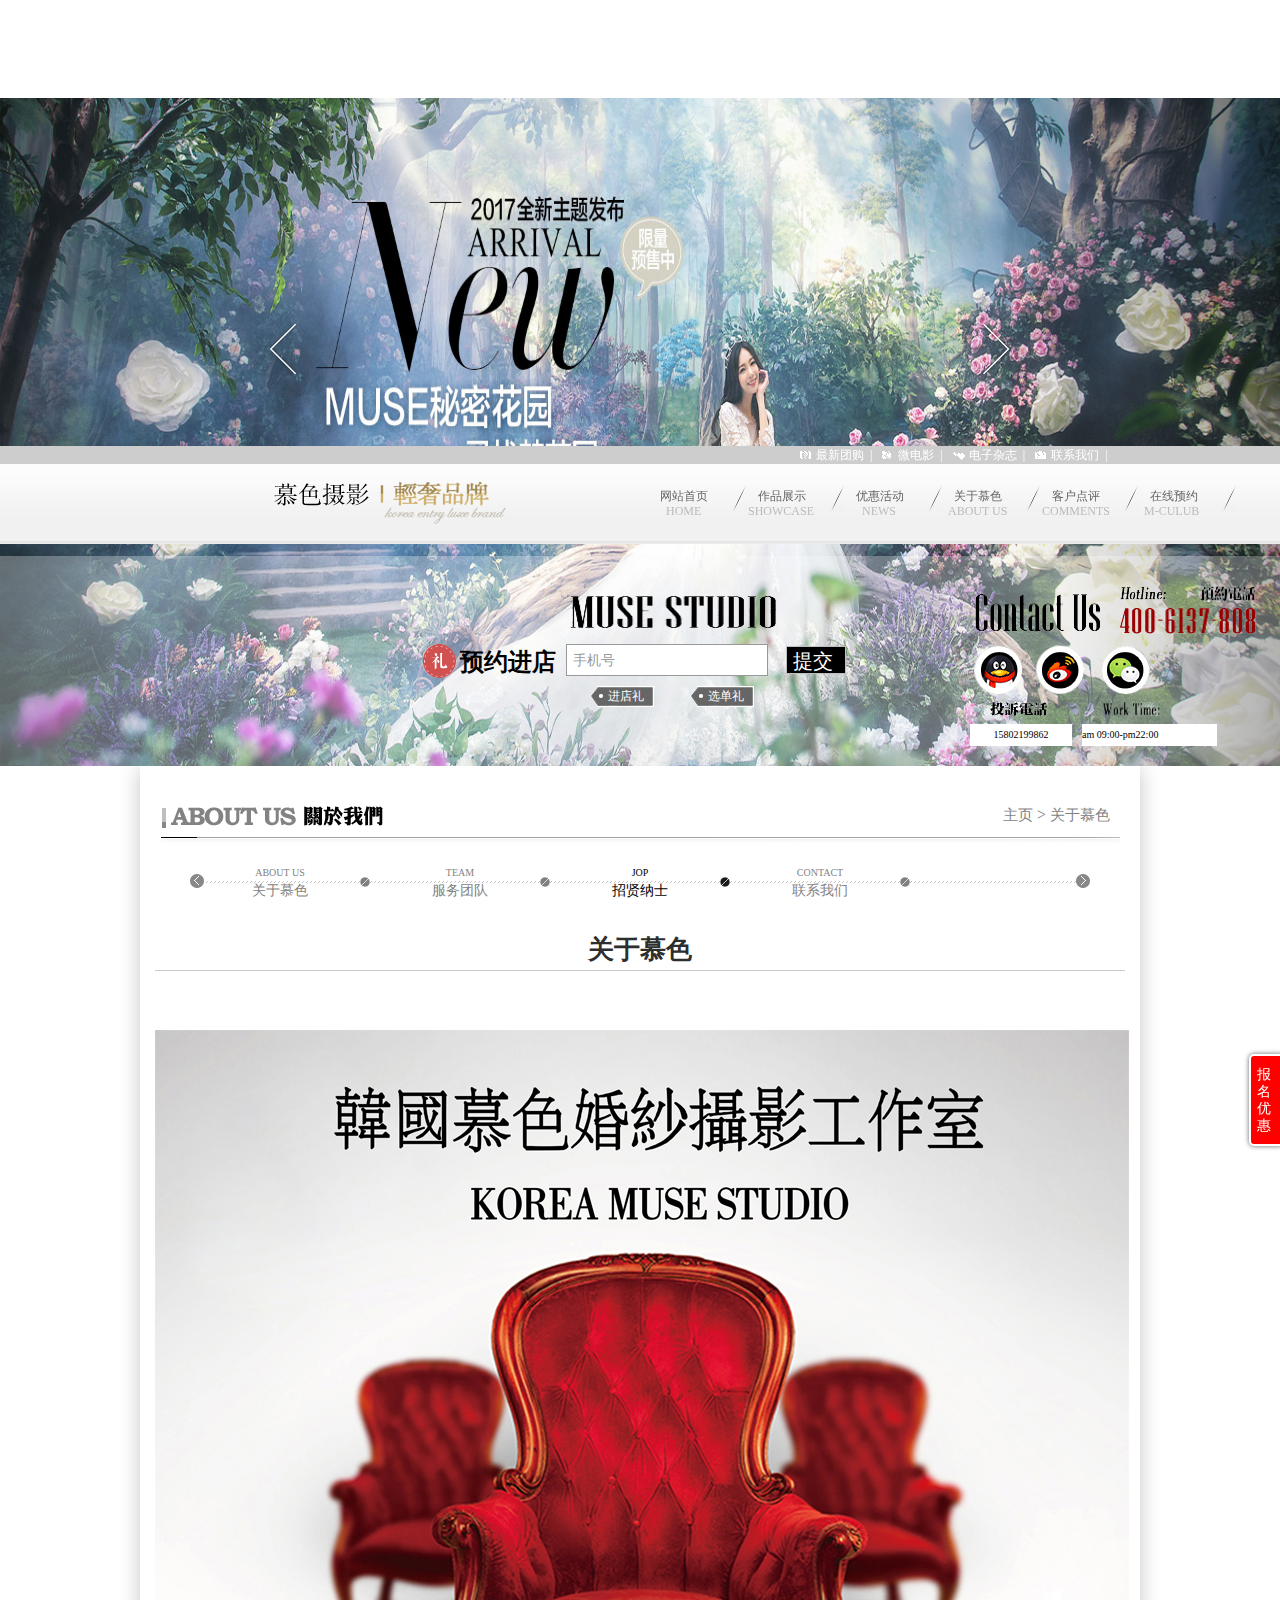
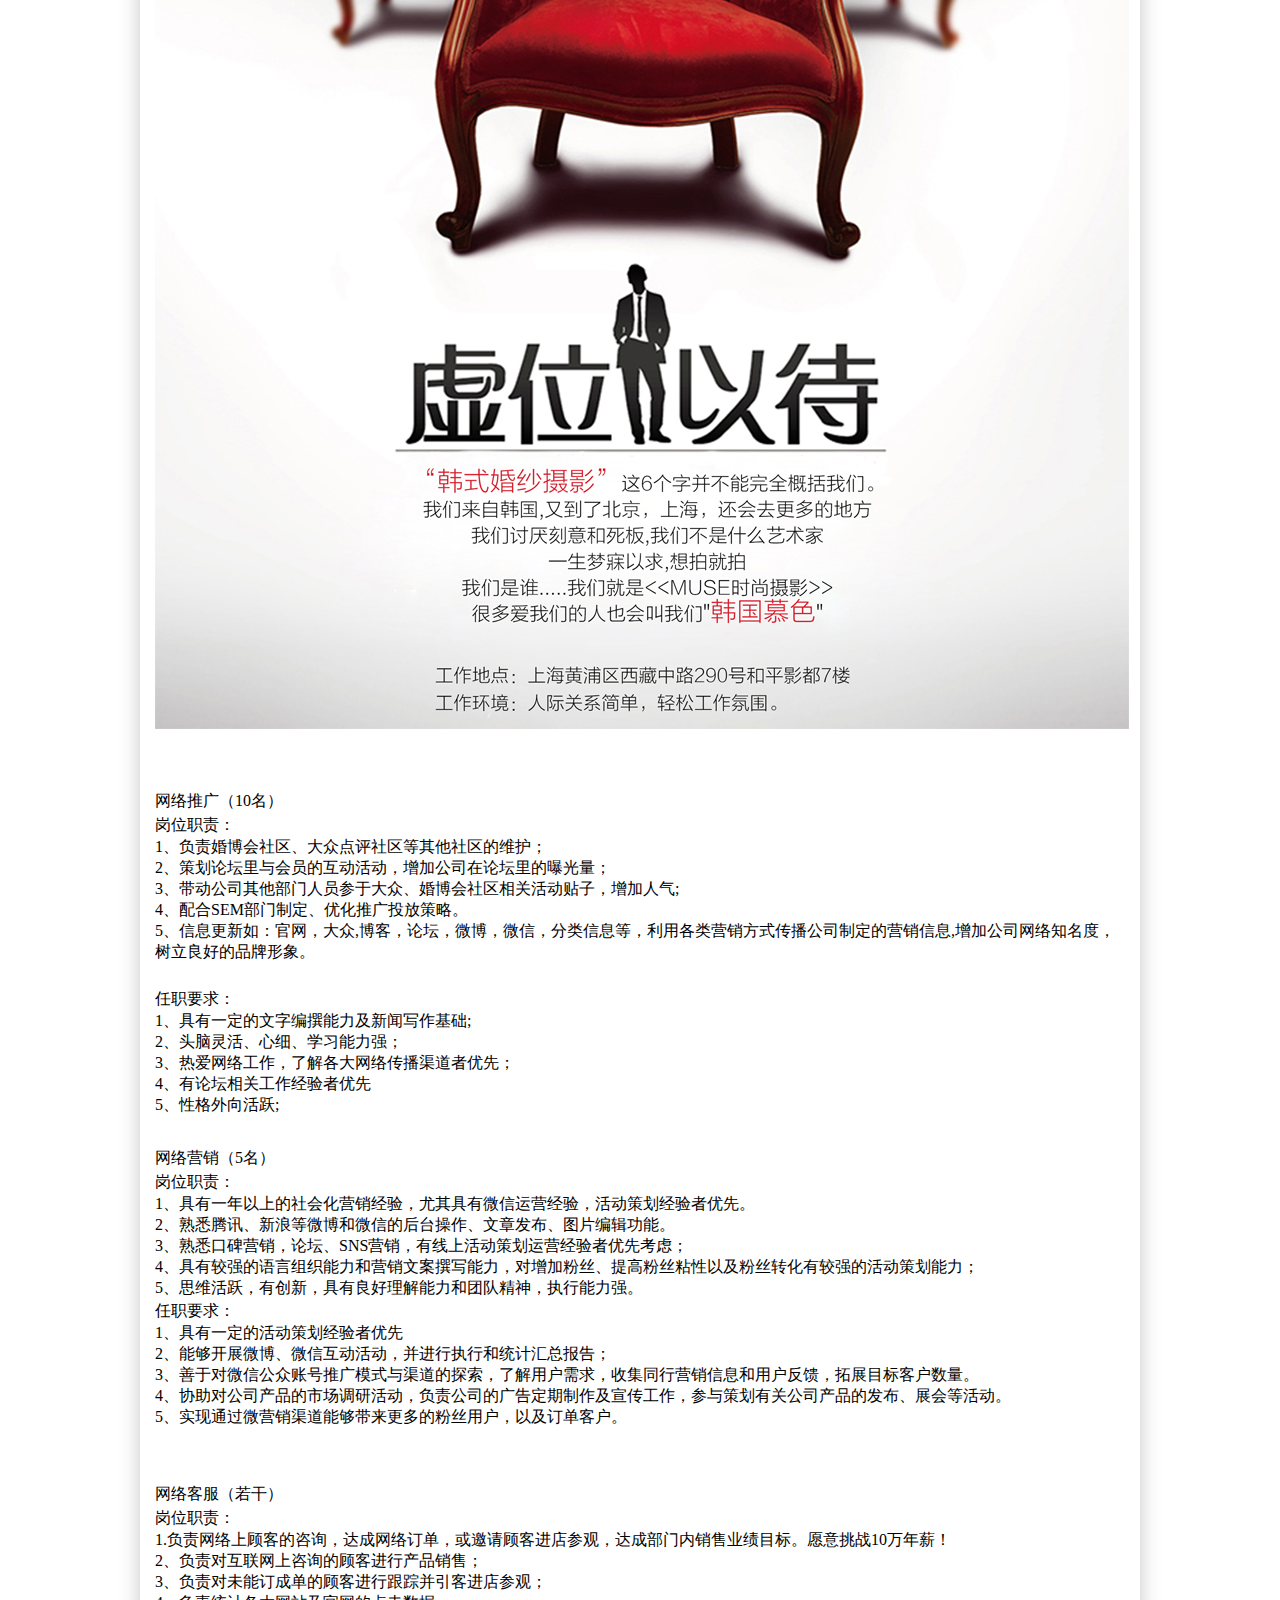
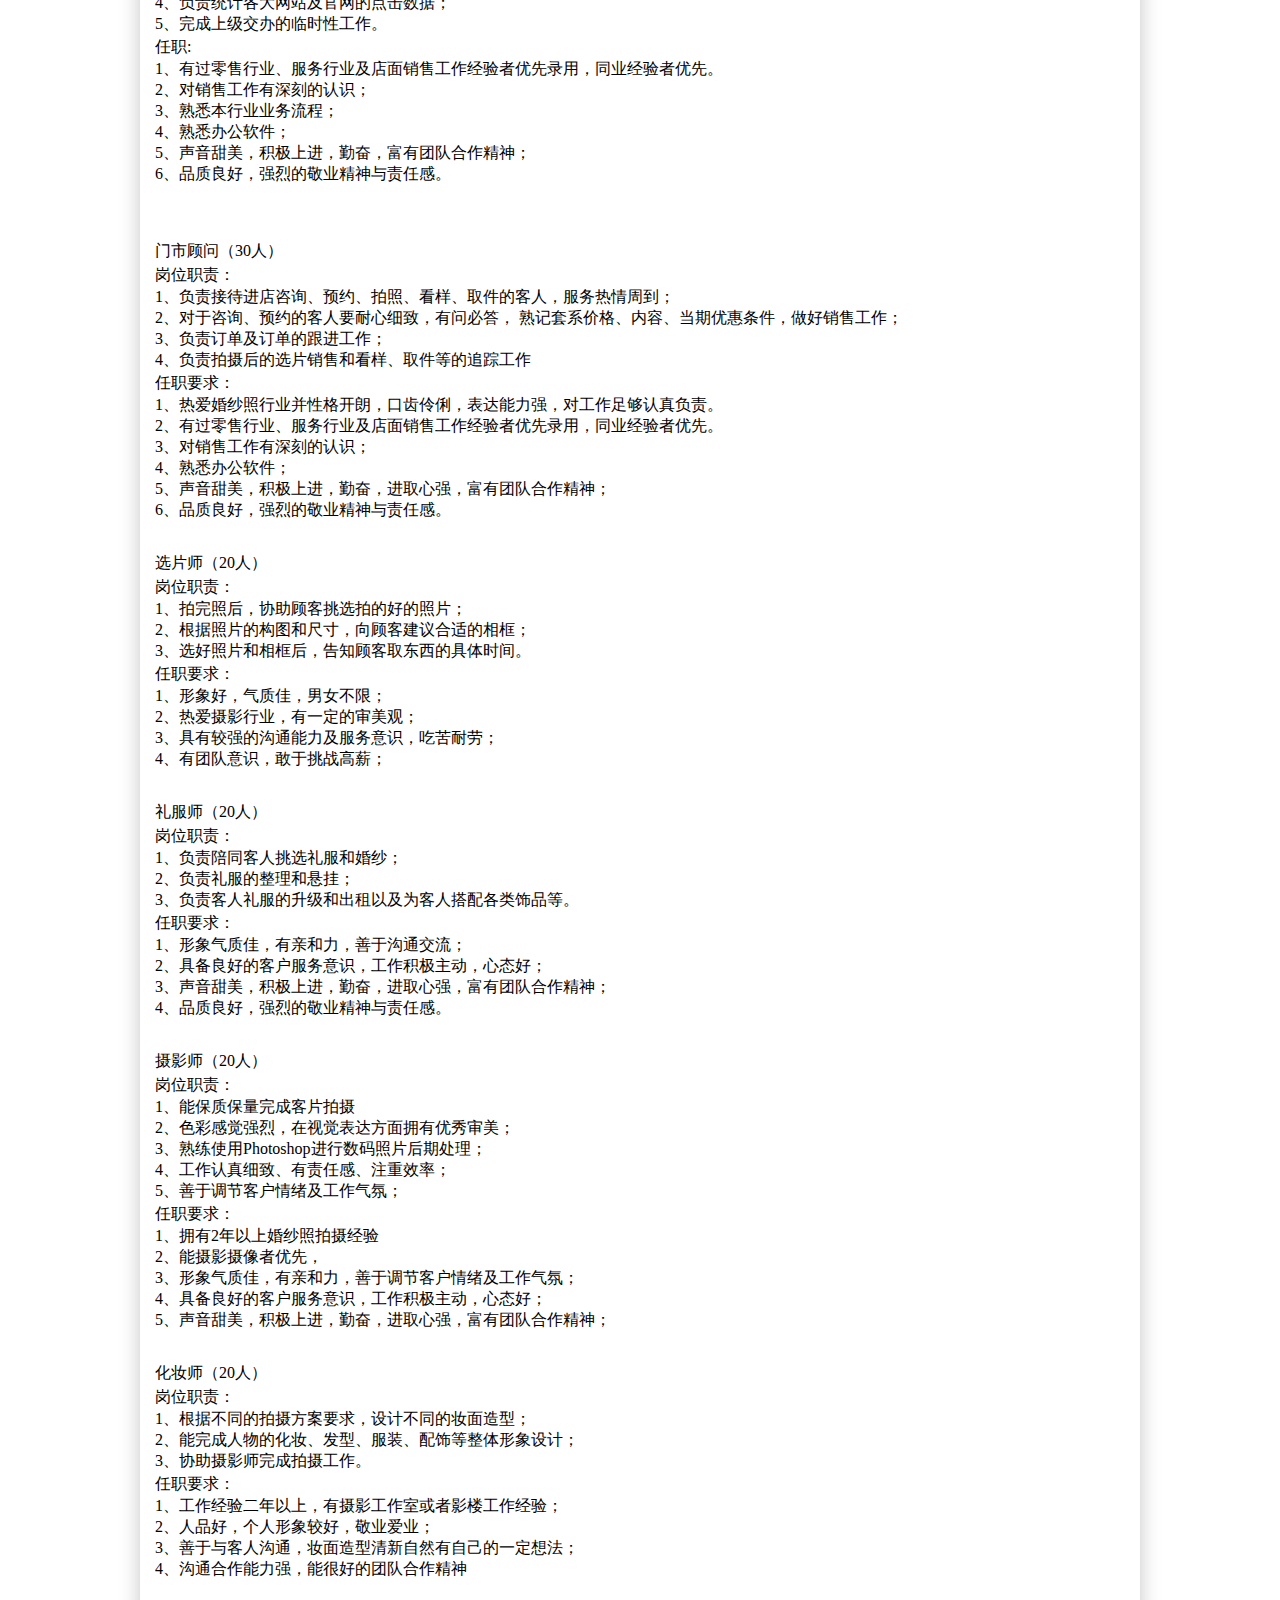
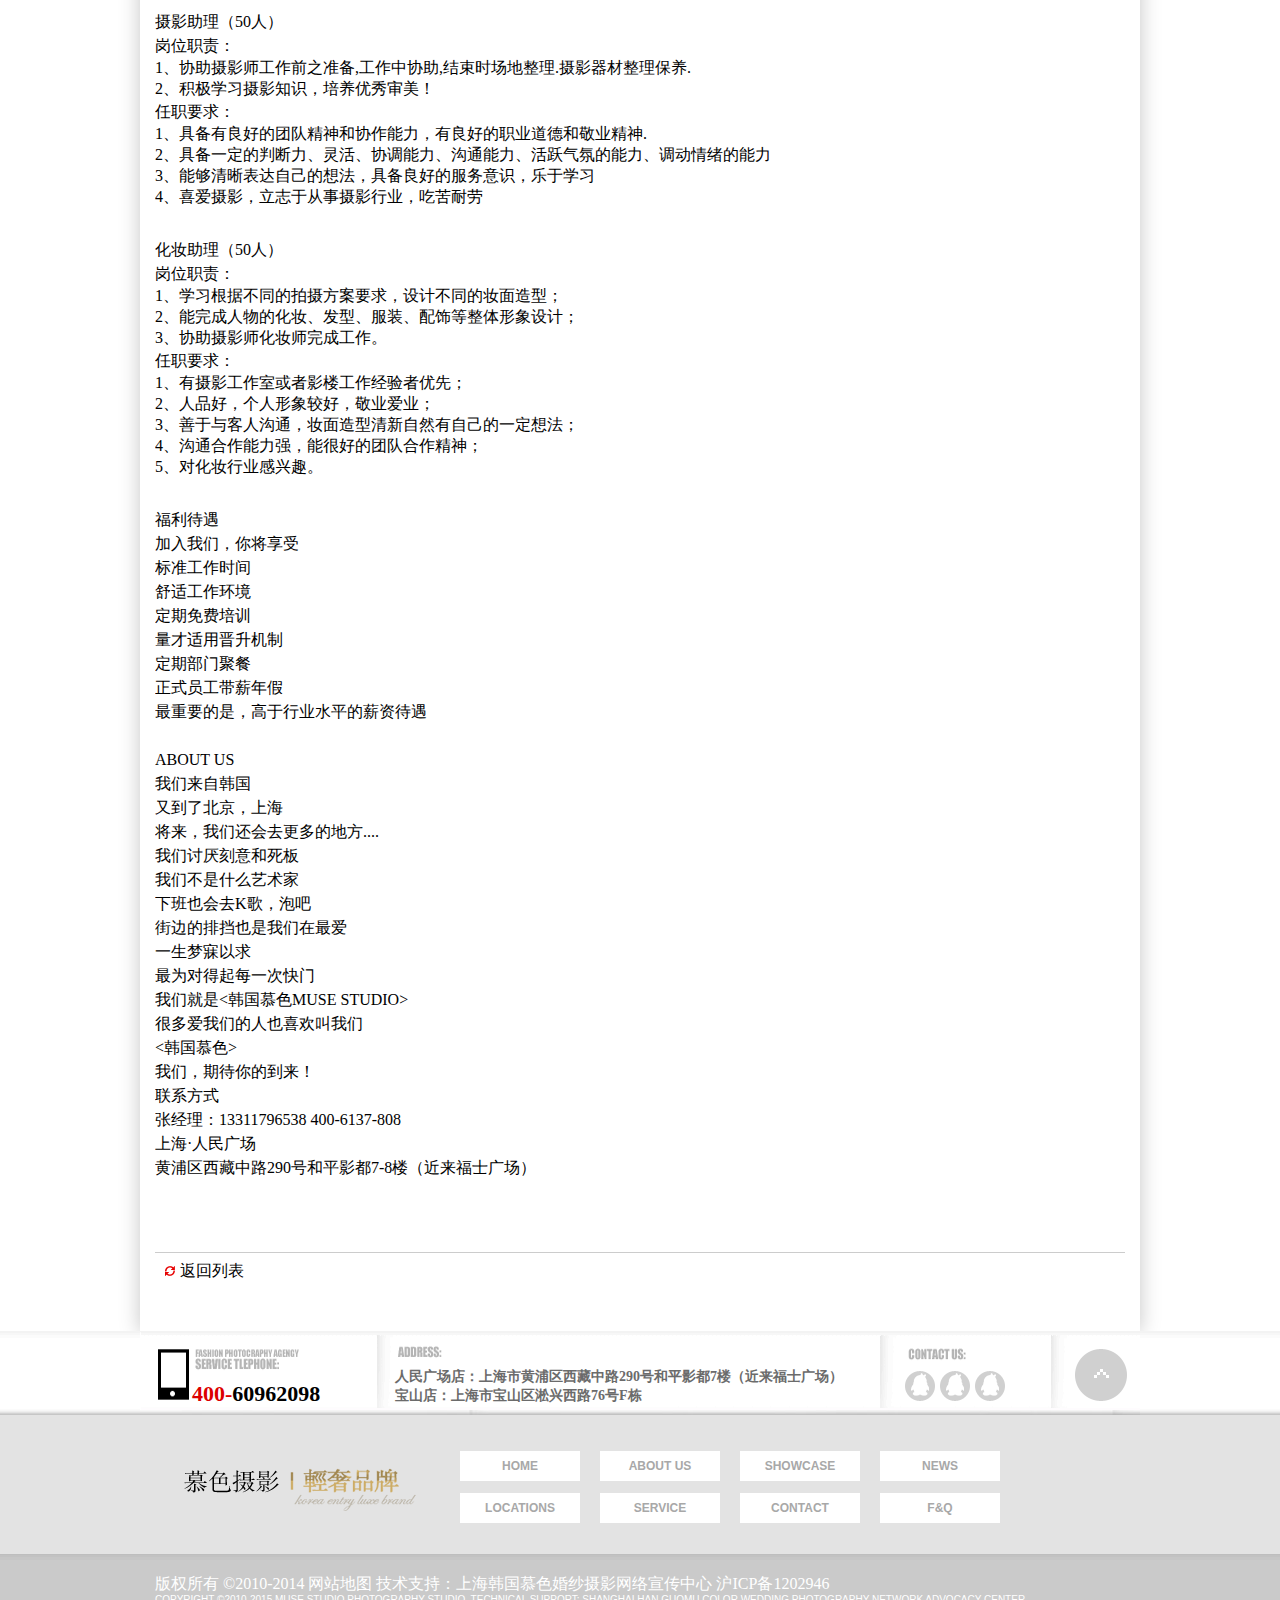
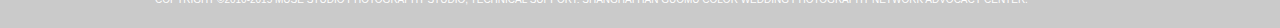
<file: html/Monash.html>
<!DOCTYPE html>
<html>
<head lang="en">
    <meta charset="UTF-8">
    <title>招贤纳士</title>
    <link rel="stylesheet" href="../css/base.css"/>
    <link rel="stylesheet" href="../css/common.css"/>
    <link rel="stylesheet" href="../css/Monash.css"/>
    <link rel="stylesheet" href="../css/foot.css"/>
    <script src="../js/jquery-3.1.1.min.js"></script>
    <script src="../js/index.js"></script>
    <script>
        $(function(){
            $("html,body").animate({"scrollTop":"460px"},1000);
        })
    </script>
</head>
<body>
    <a href="Registration discount.html" class="r-aa">报名优惠</a>
    <header class="head">
    <ul class="h1 clearfix">
        <li class="fl h3">
            <b class="fl"></b>
            <a href="youhui.html" class="fl">最新团购&nbsp&nbsp|</a>
        </li>
        <li class="fl">
            <b class="fl h4"></b>
            <a href="#" class="fl">微电影&nbsp&nbsp|</a>
        </li>
        <li class="fl">
            <b class="fl h5"></b>
            <a href="javascript:;" class="fl">电子杂志&nbsp&nbsp|</a>
        </li>
        <li class="fl">
            <b class="fl h6"></b>
            <a href="ContactUs.html" class="fl">联系我们&nbsp&nbsp|</a>
        </li>
    </ul>
    <ul class="h2 clearfix inner">
        <li class="fl">
            <h1>
                <a href="../index.html">慕色</a>
            </h1>
        </li>
        <li class="fl h7">
            <div class="fl re hh7">
                <a href="../index.html" class="ab a1">网站首页</a>
                <p class="ab a2">HOME</p>
            </div>
            <b class="fl"></b>
        </li>
        <li class="fl h7">
            <div class="fl re hh7">
                <a href="works show.html" class="ab a1">作品展示</a>
                <p class="h8 ab a2">SHOWCASE</p>
            </div>
            <b class="fl"></b>
        </li>
        <li class="fl h7">
            <div class="fl re hh7">
                <a href="youhui.html" class="ab a1">优惠活动</a>
                <p class="ab a2">NEWS</p>
            </div>
            <b class="fl"></b>
        </li>
        <li class="fl h7">
            <div class="fl re hh7">
                <a href="AboutMousse.html" class="ab a1">关于慕色</a>
                <p class="h9 ab a2">ABOUT US</p>
            </div>
            <b class="fl"></b>
        </li>
        <li class="fl h7">
            <div class="fl re hh7">
                <a href="dp.html" class="ab a1">客户点评</a>
                <p class="h10 ab a2">COMMENTS</p>
            </div>
            <b class="fl"></b>
        </li>
        <li class="fl h7">
            <div class="fl re hh7">
                <a href="Online booking.html" class="ab a1">在线预约</a>
                <p class="h11 ab a2">M-CULUB</p>
            </div>
            <b class="fl"></b>
        </li>
    </ul>
</header>
    <div class="h12"></div>
<!-- 头 -->
    <div class="sec1 re">
    <div style="position:relative;" class="secc">
        <img class="hide-1" src="../images/q1.jpg" alt="" style="display:block;"/>
        <img class="hide-1" src="../images/q2.jpg" alt="" />
        <img class="hide-1" src="../images/q3.jpg" alt="" />
        <p class="left-1"></p>
        <p class="right-1"></p>
    </div>
    <p class="ab sec2"></p>
    <div class="sec3 ab inner clearfix">
        <div class="fl sec4">
            <img src="../images/q7.png" alt="" />
            <div>
                <div class="sec5 clearfix">
                    <b class="fl"></b>
                    <a href="javascript:;" class="fl">预约进店</a>
                    <input type="text" name="" class="sec6 fl" value="手机号" id="sec6"/>
                    <input type="button" name="" value="提交 " class="sec7 fl" id="sec7"/>
                </div>
                <ul class="sec8 clearfix">
                    <li class="fl ab">
                        <i class="ab"></i>
                        <a href="javascript:;" class="ab">进店礼</a>
                    </li>
                    <li class="fl ab sec9">
                        <i class="ab"></i>
                        <a href="javascript:;" class="ab">选单礼</a>
                    </li>
                </ul>
            </div>
        </div>
        <div class="fl se1">
            <div class="clearfix">
                <img src="../images/q8.png" alt="" class="fl"/>
                <div class="fl se2">
                    <div class="clearfix se6">
                        <img src="../images/q12.png" alt="" class="se3 fl"/>
                        <img src="../images/q13.png" alt="" class="se4 fl"/>
                    </div>
                    <img src="../images/q18.png" alt="" class="se5"/>
                </div>
            </div>
            <ul class="clearfix">
                <li class="fl">
                    <img src="../images/q14.png" alt=""/>
                </li>
                <li class="fl">
                    <img src="../images/q15.png" alt="" class="se7"/>
                </li>
                <li class="fl">
                    <img src="../images/q16.png" alt=""/>
                </li>
            </ul>
            <div class="se7 clearfix">
                <div class="se8 fl">
                    <img src="../images/q17.png" alt="" class="se9" />
                    <p>15802199862</p>
                </div>
                <div class="se8 fl se10">
                    <img src="../images/q19.png" alt="" class="se9" />
                    <p>am 09:00-pm22:00</p>
                </div>
            </div>
        </div>
    </div>
</div>
    <section class="wrap">
        <div class="title clearfix">
            <p>
                <img src="../images/Z_We.gif" alt=""/>
            </p>
            <p>
                <a href="../index.html">主页</a>
                >
                <a href="AboutMousse.html">关于慕色</a>
            </p>
        </div>
        <div class="nav clearfix">
            <a href="javascript:;" class="nav_L"></a>
            <a href="javascript:;" class="nav_R"></a>
            <ul class="clearfix nav-s">
                <li>
                    <a href="AboutMousse.html">
                        <span>ABOUT US</span>
                        <b>关于慕色</b>
                    </a>
                </li>
                <li>
                    <a href="ServiceTeam.html">
                        <span>TEAM</span>
                        <b>服务团队</b>
                    </a>
                </li>
                <li>
                    <a href="Monash.html">
                        <span>JOP</span>
                        <b>招贤纳士</b>
                    </a>
                </li>
                <li>
                    <a href="ContactUs.html">
                        <span>CONTACT</span>
                        <b>联系我们</b>
                    </a>
                </li>
            </ul>
        </div>
        <div class="content">
            <h3>
                <span>关于慕色</span>
            </h3>
            <ol class="content_ol">
                <li>
                    <img src="../images/Z_aa.jpg" alt=""/>
                </li>
                <li>
                    <img src="../images/Z_bb.jpg" alt=""/>
                </li>
                <li>
                    <img src="../images/Z_cc.jpg" alt=""/>
                </li>
                <li>
                    <img src="../images/Z_dd.jpg" alt=""/>
                </li>
                <li>
                    <img src="../images/Z_ee.jpg" alt=""/>
                </li>
            </ol>
            <div class="content_div">
                <p>网络推广（10名）</p>
                <p>岗位职责： </p>
                <ul>
                    <li>1、负责婚博会社区、大众点评社区等其他社区的维护；</li>
                    <li>2、策划论坛里与会员的互动活动，增加公司在论坛里的曝光量；</li>
                    <li>3、带动公司其他部门人员参于大众、婚博会社区相关活动贴子，增加人气;</li>
                    <li>4、配合SEM部门制定、优化推广投放策略。</li>
                    <li>5、信息更新如：官网，大众,博客，论坛，微博，微信，分类信息等，利用各类营销方式传播公司制定的营销信息,增加公司网络知名度，树立良好的品牌形象。</li>
                </ul>
                <p></p>
                <p>任职要求：</p>
                <ol>
                    <li>1、具有一定的文字编撰能力及新闻写作基础;</li>
                    <li>2、头脑灵活、心细、学习能力强；</li>
                    <li>3、热爱网络工作，了解各大网络传播渠道者优先；</li>
                    <li>4、有论坛相关工作经验者优先</li>
                    <li>5、性格外向活跃;</li>
                </ol>
            </div>
            <div class="content_div">
                <p>网络营销（5名）</p>
                <p>岗位职责： </p>
                <ul>
                    <li>1、具有一年以上的社会化营销经验，尤其具有微信运营经验，活动策划经验者优先。</li>
                    <li>2、熟悉腾讯、新浪等微博和微信的后台操作、文章发布、图片编辑功能。</li>
                    <li>3、熟悉口碑营销，论坛、SNS营销，有线上活动策划运营经验者优先考虑；</li>
                    <li>4、具有较强的语言组织能力和营销文案撰写能力，对增加粉丝、提高粉丝粘性以及粉丝转化有较强的活动策划能力； </li>
                    <li>5、思维活跃，有创新，具有良好理解能力和团队精神，执行能力强。</li>
                </ul>
                <p>任职要求：</p>
                <ol>
                    <li>1、具有一定的活动策划经验者优先</li>
                    <li>2、能够开展微博、微信互动活动，并进行执行和统计汇总报告；</li>
                    <li>3、善于对微信公众账号推广模式与渠道的探索，了解用户需求，收集同行营销信息和用户反馈，拓展目标客户数量。</li>
                    <li>4、协助对公司产品的市场调研活动，负责公司的广告定期制作及宣传工作，参与策划有关公司产品的发布、展会等活动。 </li>
                    <li>5、实现通过微营销渠道能够带来更多的粉丝用户，以及订单客户。</li>
                </ol>
                <p></p>
            </div>
            <div class="content_div">
                <p>网络客服（若干）</p>
                <p>岗位职责： </p>
                <ul>
                    <li>1.负责网络上顾客的咨询，达成网络订单，或邀请顾客进店参观，达成部门内销售业绩目标。愿意挑战10万年薪！</li>
                    <li>2、负责对互联网上咨询的顾客进行产品销售；</li>
                    <li>3、负责对未能订成单的顾客进行跟踪并引客进店参观；</li>
                    <li>4、负责统计各大网站及官网的点击数据；</li>
                    <li>5、完成上级交办的临时性工作。</li>
                </ul>
                <p>任职:</p>
                <ol>
                    <li>1、有过零售行业、服务行业及店面销售工作经验者优先录用，同业经验者优先。</li>
                    <li>2、对销售工作有深刻的认识；</li>
                    <li>3、熟悉本行业业务流程；</li>
                    <li>4、熟悉办公软件；</li>
                    <li>5、声音甜美，积极上进，勤奋，富有团队合作精神；</li>
                    <li>6、品质良好，强烈的敬业精神与责任感。</li>
                </ol>
                <p></p>
            </div>
            <div class="content_div">
                <p>门市顾问（30人）</p>
                <p>岗位职责： </p>
                <ul>
                    <li>1、负责接待进店咨询、预约、拍照、看样、取件的客人，服务热情周到；</li>
                    <li>2、对于咨询、预约的客人要耐心细致，有问必答， 熟记套系价格、内容、当期优惠条件，做好销售工作；</li>
                    <li>3、负责订单及订单的跟进工作；</li>
                    <li>4、负责拍摄后的选片销售和看样、取件等的追踪工作</li>
                </ul>
                <p>任职要求：</p>
                <ol>
                    <li>
                        1、热爱婚纱照行业并性格开朗，口齿伶俐，表达能力强，对工作足够认真负责。
                    </li>
                    <li>2、有过零售行业、服务行业及店面销售工作经验者优先录用，同业经验者优先。</li>
                    <li>3、对销售工作有深刻的认识；</li>
                    <li>4、熟悉办公软件；</li>
                    <li>5、声音甜美，积极上进，勤奋，进取心强，富有团队合作精神；</li>
                    <li>6、品质良好，强烈的敬业精神与责任感。</li>
                </ol>
            </div>
            <div class="content_div">
                <p>
                    选片师（20人）
                </p>
                <p>岗位职责： </p>
                <ul>
                    <li>1、拍完照后，协助顾客挑选拍的好的照片；</li>
                    <li>2、根据照片的构图和尺寸，向顾客建议合适的相框； </li>
                    <li>3、选好照片和相框后，告知顾客取东西的具体时间。 </li>
                </ul>
                <p>任职要求：</p>
                <ol>
                    <li>1、形象好，气质佳，男女不限；</li>
                    <li>2、热爱摄影行业，有一定的审美观； </li>
                    <li>3、具有较强的沟通能力及服务意识，吃苦耐劳；</li>
                    <li>4、有团队意识，敢于挑战高薪；</li>
                </ol>
            </div>
            <div class="content_div">
                <p>
                    礼服师（20人）
                </p>
                <p>岗位职责： </p>
                <ul>
                    <li>1、负责陪同客人挑选礼服和婚纱；</li>
                    <li>2、负责礼服的整理和悬挂；</li>
                    <li>3、负责客人礼服的升级和出租以及为客人搭配各类饰品等。</li>
                </ul>
                <p>任职要求：</p>
                <ol>
                    <li>1、形象气质佳，有亲和力，善于沟通交流；</li>
                    <li>2、具备良好的客户服务意识，工作积极主动，心态好；</li>
                    <li>3、声音甜美，积极上进，勤奋，进取心强，富有团队合作精神；</li>
                    <li>4、品质良好，强烈的敬业精神与责任感。</li>
                </ol>
            </div>
            <div class="content_div">
                <p>摄影师（20人）</p>
                <p>岗位职责： </p>
                <ul>
                    <li>1、能保质保量完成客片拍摄</li>
                    <li>2、色彩感觉强烈，在视觉表达方面拥有优秀审美； </li>
                    <li>3、熟练使用Photoshop进行数码照片后期处理； </li>
                    <li>4、工作认真细致、有责任感、注重效率；</li>
                    <li>5、善于调节客户情绪及工作气氛； </li>
                </ul>
                <p>任职要求：</p>
                <ol>
                    <li>1、拥有2年以上婚纱照拍摄经验</li>
                    <li>2、能摄影摄像者优先，</li>
                    <li>3、形象气质佳，有亲和力，善于调节客户情绪及工作气氛； </li>
                    <li>4、具备良好的客户服务意识，工作积极主动，心态好；</li>
                    <li>5、声音甜美，积极上进，勤奋，进取心强，富有团队合作精神；</li>
                </ol>
            </div>
            <div class="content_div">
                <p>
                    化妆师（20人）
                </p>
                <p>岗位职责： </p>
                <ul>
                    <li>
                        1、根据不同的拍摄方案要求，设计不同的妆面造型；
                    </li>
                    <li>
                        2、能完成人物的化妆、发型、服装、配饰等整体形象设计；
                    </li>
                    <li>
                        3、协助摄影师完成拍摄工作。
                    </li>
                </ul>
                <p>任职要求：</p>
                <ol>
                    <li>
                        1、工作经验二年以上，有摄影工作室或者影楼工作经验；
                    </li>
                    <li>
                        2、人品好，个人形象较好，敬业爱业；
                    </li>
                    <li>
                        3、善于与客人沟通，妆面造型清新自然有自己的一定想法；
                    </li>
                    <li>
                        4、沟通合作能力强，能很好的团队合作精神
                    </li>
                </ol>
            </div>
            <div class="content_div">
                <p>摄影助理（50人）</p>
                <p>岗位职责： </p>
                <ul>
                    <li>1、协助摄影师工作前之准备,工作中协助,结束时场地整理.摄影器材整理保养. </li>
                    <li>2、积极学习摄影知识，培养优秀审美！ </li>
                </ul>
                <p>任职要求：</p>
                <ol>
                    <li>1、具备有良好的团队精神和协作能力，有良好的职业道德和敬业精神. </li>
                    <li>2、具备一定的判断力、灵活、协调能力、沟通能力、活跃气氛的能力、调动情绪的能力 </li>
                    <li>3、能够清晰表达自己的想法，具备良好的服务意识，乐于学习 </li>
                    <li>4、喜爱摄影，立志于从事摄影行业，吃苦耐劳</li>
                </ol>
            </div>
            <div class="content_div">
                <p>
                    化妆助理（50人）
                </p>
                <p>岗位职责： </p>
                <ul>
                    <li>1、学习根据不同的拍摄方案要求，设计不同的妆面造型； </li>
                    <li>2、能完成人物的化妆、发型、服装、配饰等整体形象设计； </li>
                    <li>3、协助摄影师化妆师完成工作。 </li>
                </ul>
                <p>任职要求：</p>
                <ol>
                    <li>1、有摄影工作室或者影楼工作经验者优先； </li>
                    <li>2、人品好，个人形象较好，敬业爱业； </li>
                    <li>3、善于与客人沟通，妆面造型清新自然有自己的一定想法；</li>
                    <li>4、沟通合作能力强，能很好的团队合作精神；</li>
                    <li>5、对化妆行业感兴趣。</li>
                </ol>
            </div>
            <div class="content_div">
                <p>福利待遇</p>
                <p>加入我们，你将享受</p>
                <p>标准工作时间</p>
                <p>舒适工作环境</p>
                <p>定期免费培训</p>
                <p>量才适用晋升机制</p>
                <p>定期部门聚餐</p>
                <p>正式员工带薪年假</p>
                <p>最重要的是，高于行业水平的薪资待遇</p>
                <p></p>
                <p>ABOUT US</p>
                <p>我们来自韩国</p>
                <p>又到了北京，上海</p>
                <p>将来，我们还会去更多的地方....</p>
                <p>我们讨厌刻意和死板</p>
                <p>我们不是什么艺术家</p>
                <p>下班也会去K歌，泡吧</p>
                <p>街边的排挡也是我们在最爱</p>
                <p>一生梦寐以求</p>
                <p>最为对得起每一次快门</p>
                <p>我们就是<韩国慕色MUSE STUDIO></p>
                <p>很多爱我们的人也喜欢叫我们</p>
                <p><韩国慕色></p>
                <p>我们，期待你的到来！</p>
                <p>联系方式</p>
                <p>张经理：13311796538 400-6137-808</p>
                <p>上海·人民广场</p>
                <p>黄浦区西藏中路290号和平影都7-8楼（近来福士广场）</p>
                <p></p>
                <p></p>
                <p></p>
            </div>
        </div>
        <div class="content-s">
            <a href="#">
                <span>返回列表 </span>
            </a>
        </div>
    </section>
    <div class="foot">
        <div class="foot-1">
            <div class="phone">
                <b>
                    <a href="#">
                        <em>400-</em>60962098
                    </a>
                </b>
            </div>
            <div class="add">
                <a href="#">
                    <b>人民广场店：上海市黄浦区西藏中路290号和平影都7楼（近来福士广场）</b>
                    </br>
                    <b>宝山店：上海市宝山区淞兴西路76号F栋</b>
                </a>
            </div>
            <div class="share">
                <ul class="clearfix">
                    <li>
                        <a href="#">
                            <i class="C_img_1">
                                <img src="../images/C_bg38.gif" alt=""/>
                            </i>
                            <i class="C_img_2">
                                <img src="../images/C_bg09.png" alt=""/>
                            </i>
                        </a>
                    </li>
                    <li>
                        <a href="#">
                            <i class="C_img_1">
                                <img src="../images/C_bg38.gif" alt=""/>
                            </i>
                            <i class="C_img_2">
                                <img src="../images/C_bg10.png" alt=""/>
                            </i>
                        </a>
                    </li>
                    <li>
                        <a href="#">
                            <i class="C_img_1">
                                <img src="../images/C_bg38.gif" alt=""/>
                            </i>
                            <i class="C_img_2">
                                <img src="../images/C_bg11.png" alt=""/>
                            </i>
                        </a>
                    </li>
                </ul>
            </div>
            <div class="ontop clearfix">
                <a href="#">
                    <i class="C_img_3 fl">
                        <img src="../images/C_bg35%20(1).gif" alt=""/>
                    </i>
                    <i class="C_img_4 fl">
                        <img src="../images/C_bg35%20(2).gif" alt=""/>
                    </i>
                </a>
            </div>
        </div>
        <div class="foot-nav">
            <div class="cccc">
                <img src="../images/C_logo.png" alt=""/>
            </div>
            <ul>
                <li>
                    <a href="../index.html">
                        <i>HOME</i>
                        <b>首页</b>
                    </a>
                </li>
                <li>
                    <a href="AboutMousse.html">
                        <i>ABOUT US</i>
                        <b>关于我们</b>
                    </a>
                </li>
                <li>
                    <a href="works show.html">
                        <i>SHOWCASE</i>
                        <b>作品展示</b>
                    </a>
                </li>
                <li>
                    <a href="#">
                        <i>NEWS</i>
                        <b>新闻活动</b>
                    </a>
                </li>
                <li>
                    <a href="works show.html">
                        <i>LOCATIONS</i>
                        <b>客片展示</b>
                    </a>
                </li>
                <li>
                    <a href="ContactUs.html">
                        <i>SERVICE</i>
                        <b>服务报价</b>
                    </a>
                </li>
                <li>
                    <a href="ContactUs.html">
                        <i>CONTACT</i>
                        <b>联系我们</b>
                    </a>
                </li>
                <li>
                    <a href="Online booking.html">
                        <i>F&Q</i>
                        <b>在线咨询</b>
                    </a>
                </li>
            </ul>
        </div>
        <div class="ltd">
            <p>版权所有 ©2010-2014  <a href="ContactUs.html">网站地图</a>  技术支持：上海韩国慕色婚纱摄影网络宣传中心   沪ICP备1202946</p>
            <i>
                Copyright  ©2010-2015 MUSE STUDIO photography studio, technical support: Shanghai Han Guomu color wedding photography Network Advocacy Center.
            </i>
        </div>
    </div>
</body>
</html>
</file>
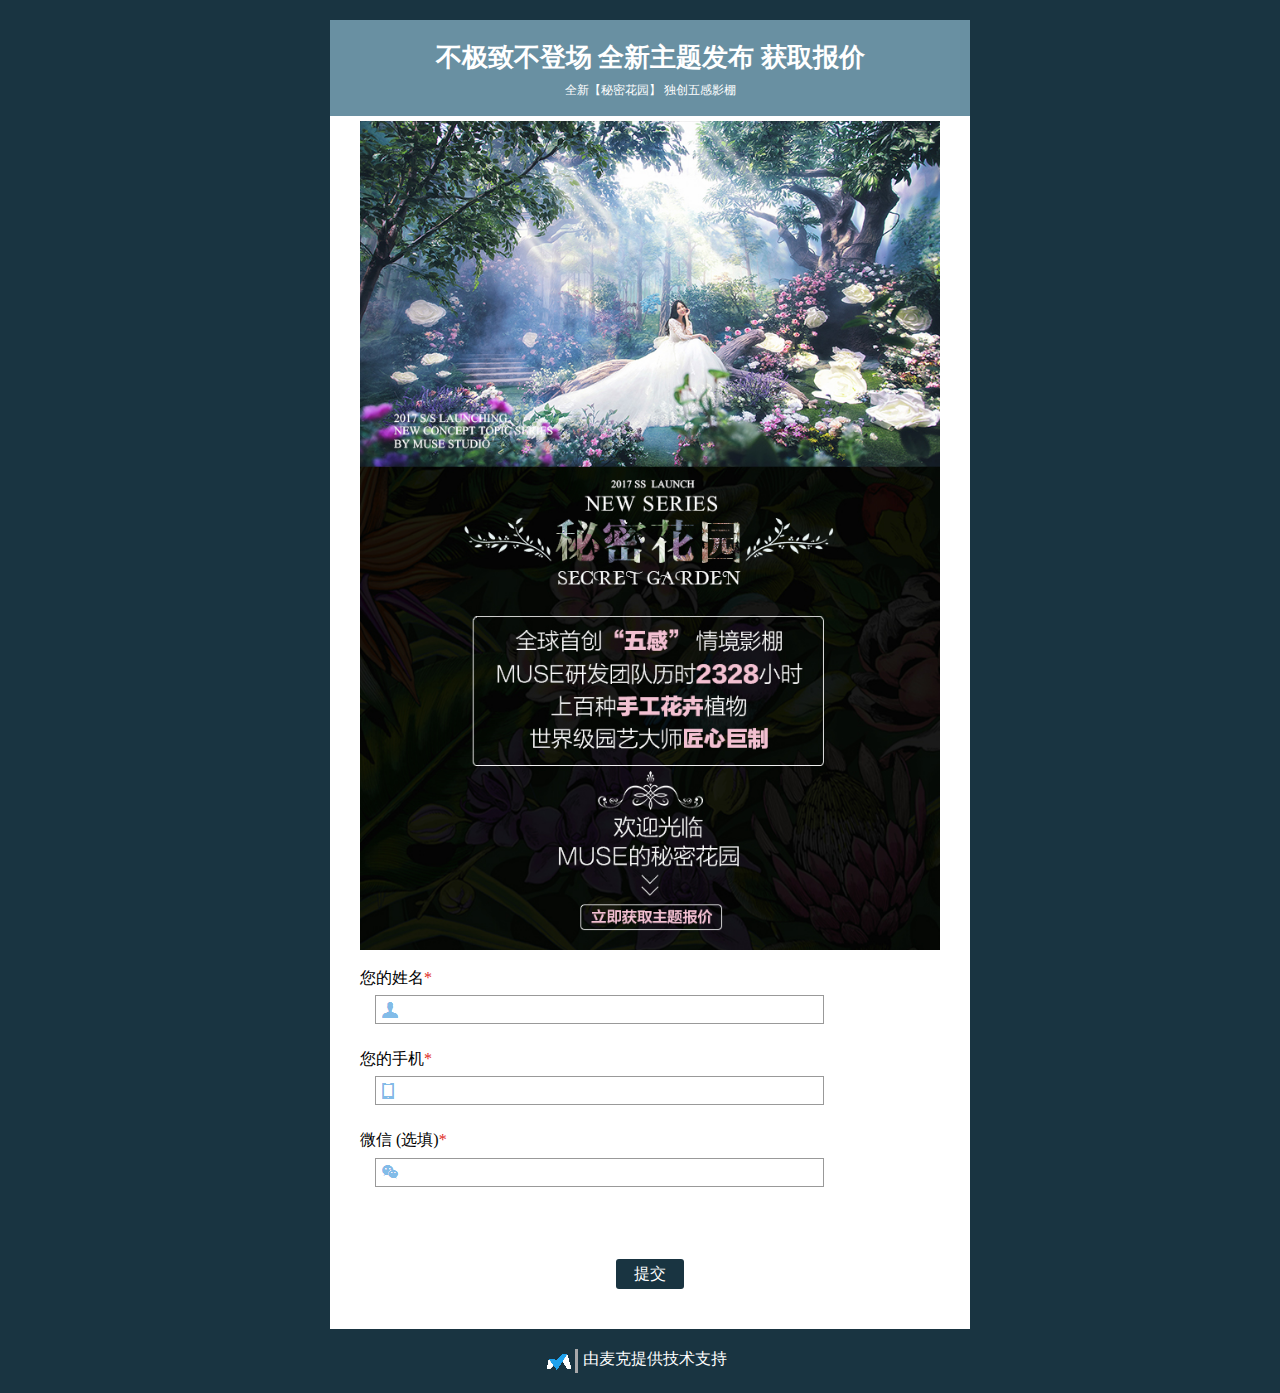
<file: html/Online booking.html>
<!DOCTYPE html>
<html lang="en">
<head>
    <meta charset="UTF-8">
    <title>在线预约</title>
    <link rel="stylesheet" href="../css/base.css"/>
    <link rel="stylesheet" href="../css/common.css"/>
    <link rel="stylesheet" href="../css/booking_style.css"/>
    <script src="../js/jquery-3.1.1.min.js"></script>
    <script src="../js/vue2.2.0.js"></script>
</head>
<body>
<div class="box" id="box">
    <div class="box1">
        <div class="c_one">
            <a href="../index.html">
                <p>不极致不登场  全新主题发布  获取报价</p>
                <span>全新【秘密花园】  独创五感影棚</span>
            </a>
        </div>
    </div>
    <div class="box2">
        <div class="ban">
            <img src="../images/C_img.jpg" alt=""/>
        </div>
        <div class="inp1">
            <p>您的姓名<i>*</i></p>
            <div>
                <div class="inp1-box">
                    <i class="sex"></i>
                    <input type="text">
                </div>

            </div>
        </div>
        <div class="inp1">
            <p>您的手机<i>*</i></p>
            <div>
                <div class="inp1-box">
                    <i class="phone"></i>
                    <input type="text">
                </div>
            </div>
        </div>
        <div class="inp1">
            <p>微信 (选填)<i>*</i></p>
            <div>
                <div class="inp1-box">
                    <i class="wx"></i>
                    <input type="text">
                </div>
            </div>
        </div>
        <div class="submin-box">
            <a href="#">
                提交
            </a>
        </div>
    </div>

</div>

<div class="box3">
    <div class="clearfix at">
        <a href="#">
            <i></i>
            <span>&nbsp由麦克提供技术支持</span>
        </a>
    </div>
</div>
</body>
</html>
</file>
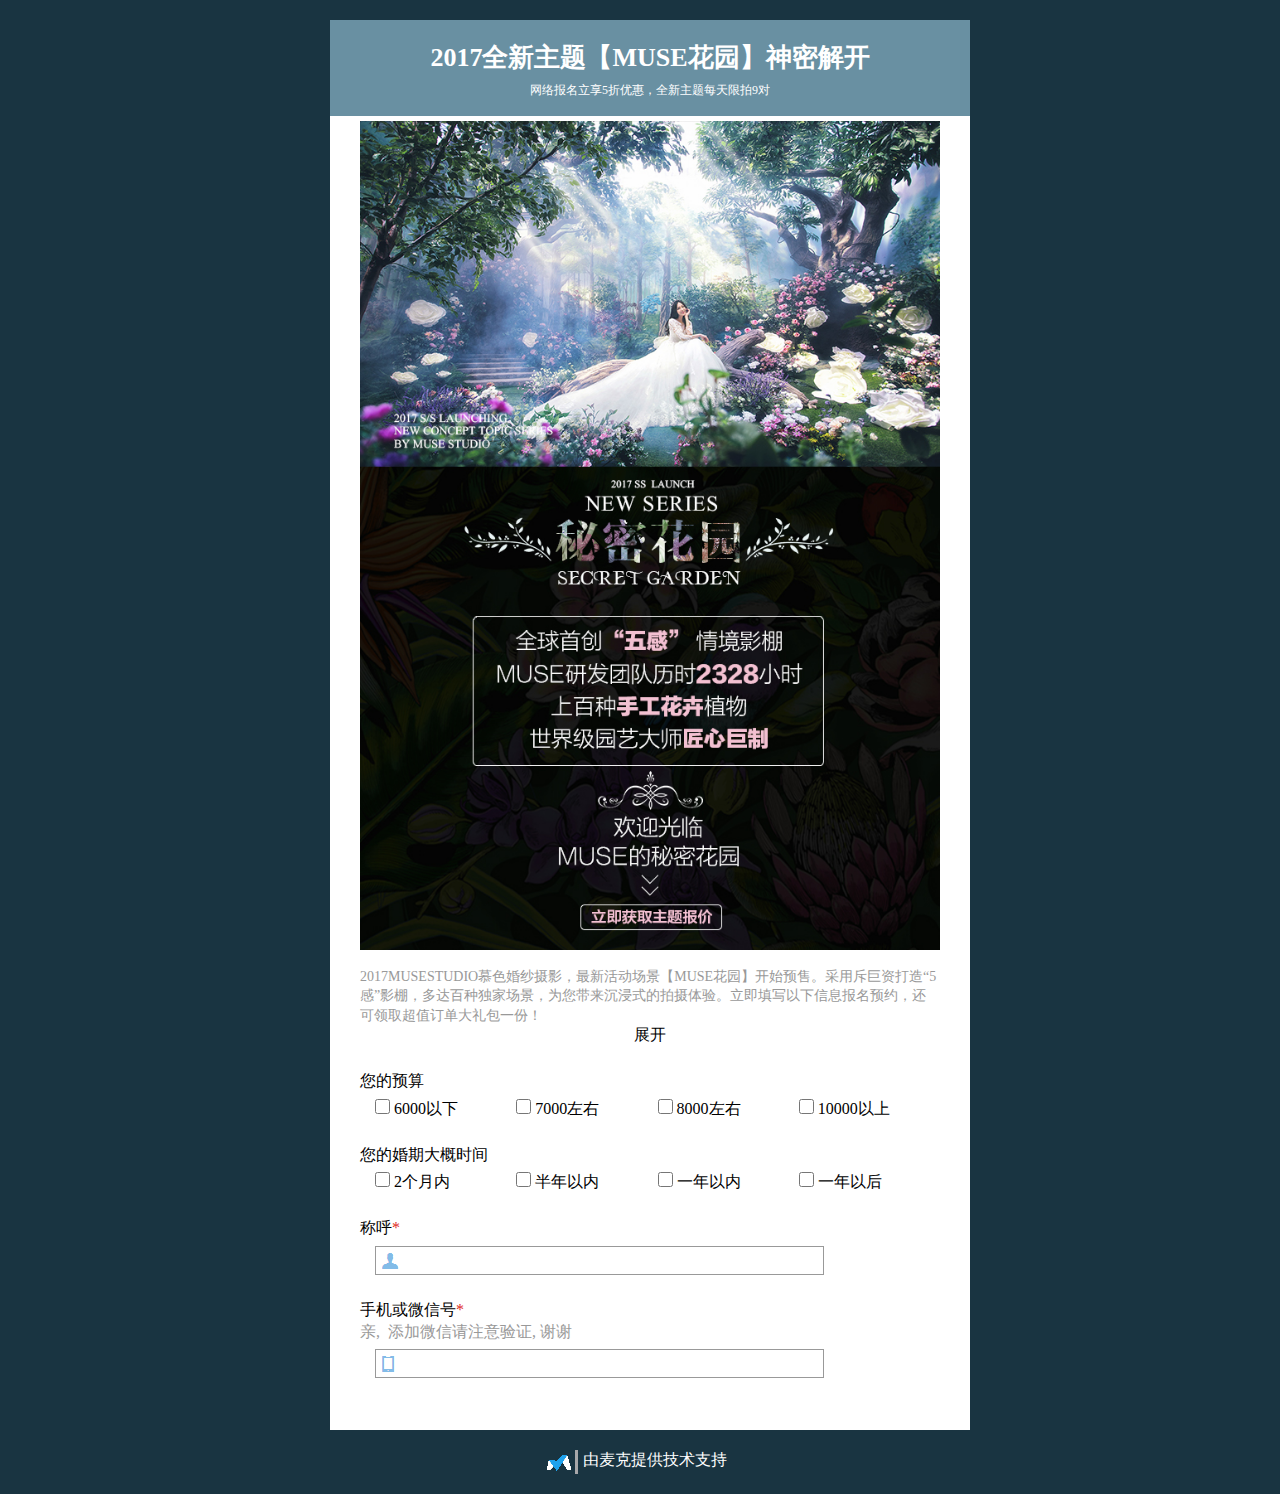
<file: html/Registration discount.html>
<!DOCTYPE html>
<html lang="en">
<head>
    <meta charset="UTF-8">
    <title>在线预约</title>
    <link rel="stylesheet" href="../css/base.css"/>
    <link rel="stylesheet" href="../css/common.css"/>
    <link rel="stylesheet" href="../css/discount.css"/>
    <script src="../js/jquery-3.1.1.min.js"></script>
    <script src="../js/vue2.2.0.js"></script>
</head>
<body>
<div class="box" id="box">
    <div class="box1">
        <div class="c_one">
            <a href="../index.html">
                <p>2017全新主题【MUSE花园】神密解开</p>
                <span>网络报名立享5折优惠，全新主题每天限拍9对</span>
            </a>
        </div>
    </div>
    <div class="box2">
        <div class="ban">
            <img src="../images/C_img.jpg" alt=""/>
        </div>
        <div class="details">
            <div class="zi">
                2017MUSESTUDIO慕色婚纱摄影，最新活动场景【MUSE花园】开始预售。采用斥巨资打造“5感”影棚，多达百种独家场景，为您带来沉浸式的拍摄体验。立即填写以下信息报名预约，还可领取超值订单大礼包一份！
            </div>
            <div class="sh">
                <a href="javascript:;">
                    <span class="y">展开</span>
                    <span class="m">收起</span>
                </a>
                <i></i>
            </div>
        </div>
        <div class="xz">
            <p>您的预算</p>
            <ul class="clearfix">
                <li class="fl">
                    <input type="checkbox">
                    <span>6000以下</span>
                </li>
                <li class="fl">
                    <input type="checkbox">
                    <span>7000左右</span>
                </li>
                <li class="fl">
                    <input type="checkbox">
                    <span>8000左右</span>
                </li>
                <li class="fl">
                    <input type="checkbox">
                    <span>10000以上</span>
                </li>
            </ul>
        </div>
        <div class="xz">
            <p>您的婚期大概时间</p>
            <ul class="clearfix">
                <li class="fl">
                    <input type="checkbox">
                    <span>2个月内</span>
                </li>
                <li class="fl">
                    <input type="checkbox">
                    <span>半年以内</span>
                </li>
                <li class="fl">
                    <input type="checkbox">
                    <span>一年以内</span>
                </li>
                <li class="fl">
                    <input type="checkbox">
                    <span>一年以后</span>
                </li>
            </ul>
        </div>
        <div class="inp1">
            <p>称呼<i>*</i></p>
            <div>
                <div class="inp1-box">
                    <i class="sex"></i>
                    <input type="text">
                </div>

            </div>
        </div>
        <div class="inp1">
            <p>手机或微信号<i>*</i></p>
            <p style="color: #999">亲, &nbsp添加微信请注意验证,&nbsp谢谢</p>
            <div>
                <div class="inp1-box">
                    <i class="phone"></i>
                    <input type="text">
                </div>
            </div>
        </div>

    </div>

</div>

<div class="box3">
    <div class="clearfix at">
        <a href="#">
            <i></i>
            <span>&nbsp由麦克提供技术支持</span>
        </a>
    </div>
</div>
</body>
</html>
</file>
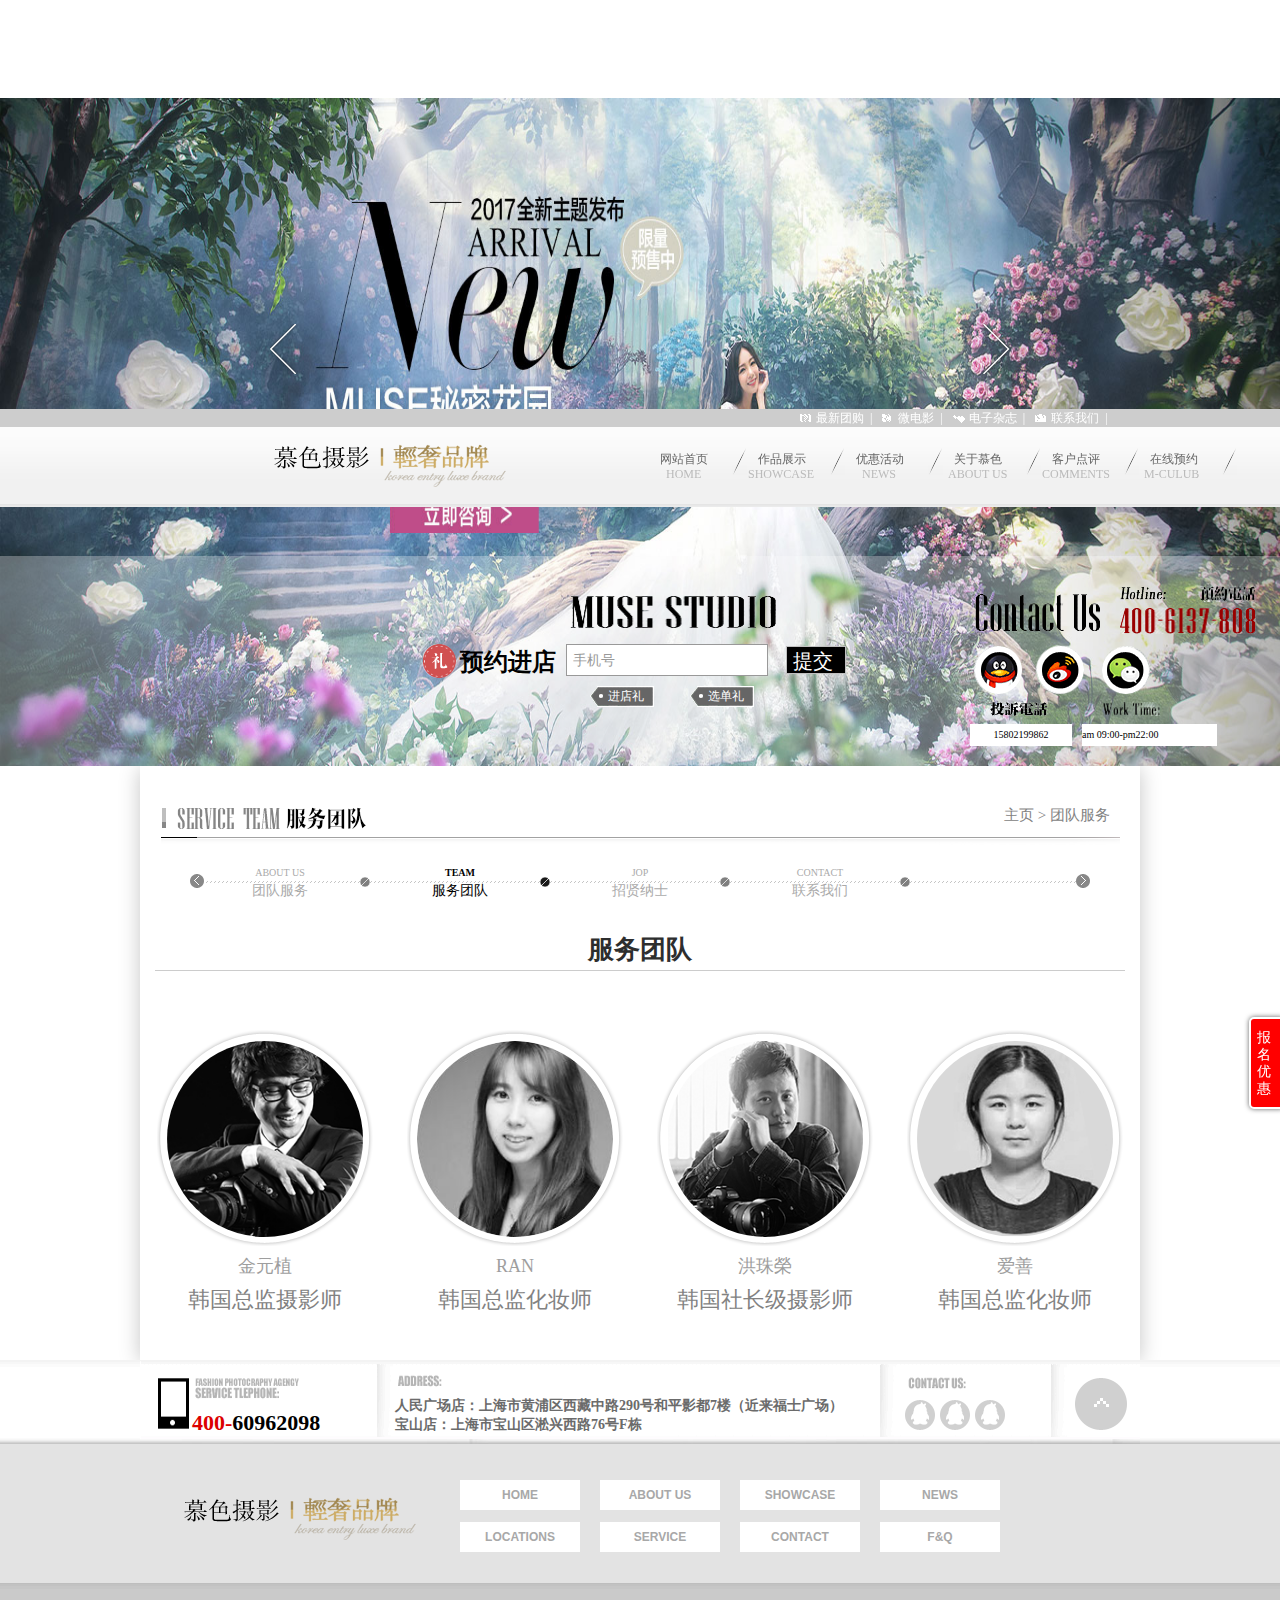
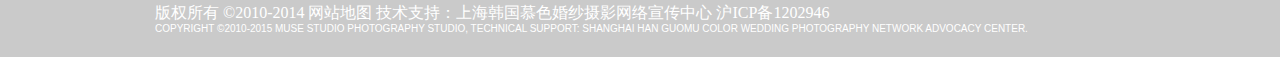
<file: html/ServiceTeam.html>
<!DOCTYPE html>
<html>
<head lang="en">
    <meta charset="UTF-8">
    <title>团队服务</title>
    <link rel="stylesheet" href="../css/base.css"/>
    <link rel="stylesheet" href="../css/common.css"/>
    <link rel="stylesheet" href="../css/ServiceTeam.css"/>
    <link rel="stylesheet" href="../css/foot.css"/>
    <script src="../js/jquery-3.1.1.min.js"></script>
    <script src="../js/index.js"></script>
    <script>
        $(function(){
            $("html,body").animate({"scrollTop":"460px"},1000);
        })
    </script>
</head>
<body>
    <a href="Registration discount.html" class="r-aa">报名优惠</a>
    <header class="head">
    <ul class="h1 clearfix">
        <li class="fl h3">
            <b class="fl"></b>
            <a href="youhui.html" class="fl">最新团购&nbsp&nbsp|</a>
        </li>
        <li class="fl">
            <b class="fl h4"></b>
            <a href="#" class="fl">微电影&nbsp&nbsp|</a>
        </li>
        <li class="fl">
            <b class="fl h5"></b>
            <a href="javascript:;" class="fl">电子杂志&nbsp&nbsp|</a>
        </li>
        <li class="fl">
            <b class="fl h6"></b>
            <a href="ContactUs.html" class="fl">联系我们&nbsp&nbsp|</a>
        </li>
    </ul>
    <ul class="h2 clearfix inner">
        <li class="fl">
            <h1>
                <a href="../index.html">慕色</a>
            </h1>
        </li>
        <li class="fl h7">
            <div class="fl re hh7">
                <a href="../index.html" class="ab a1">网站首页</a>
                <p class="ab a2">HOME</p>
            </div>
            <b class="fl"></b>
        </li>
        <li class="fl h7">
            <div class="fl re hh7">
                <a href="works show.html" class="ab a1">作品展示</a>
                <p class="h8 ab a2">SHOWCASE</p>
            </div>
            <b class="fl"></b>
        </li>
        <li class="fl h7">
            <div class="fl re hh7">
                <a href="youhui.html" class="ab a1">优惠活动</a>
                <p class="ab a2">NEWS</p>
            </div>
            <b class="fl"></b>
        </li>
        <li class="fl h7">
            <div class="fl re hh7">
                <a href="AboutMousse.html" class="ab a1">关于慕色</a>
                <p class="h9 ab a2">ABOUT US</p>
            </div>
            <b class="fl"></b>
        </li>
        <li class="fl h7">
            <div class="fl re hh7">
                <a href="dp.html" class="ab a1">客户点评</a>
                <p class="h10 ab a2">COMMENTS</p>
            </div>
            <b class="fl"></b>
        </li>
        <li class="fl h7">
            <div class="fl re hh7">
                <a href="Online booking.html" class="ab a1">在线预约</a>
                <p class="h11 ab a2">M-CULUB</p>
            </div>
            <b class="fl"></b>
        </li>
    </ul>
</header>
    <div class="h12"></div>
<!-- 头 -->
    <div class="sec1 re">
    <div style="position:relative;" class="secc">
        <img class="hide-1" src="../images/q1.jpg" alt="" style="display:block;"/>
        <img class="hide-1" src="../images/q2.jpg" alt="" />
        <img class="hide-1" src="../images/q3.jpg" alt="" />
        <p class="left-1"></p>
        <p class="right-1"></p>
    </div>
    <p class="ab sec2"></p>
    <div class="sec3 ab inner clearfix">
        <div class="fl sec4">
            <img src="../images/q7.png" alt="" />
            <div>
                <div class="sec5 clearfix">
                    <b class="fl"></b>
                    <a href="javascript:;" class="fl">预约进店</a>
                    <input type="text" name="" class="sec6 fl" value="手机号" id="sec6"/>
                    <input type="button" name="" value="提交 " class="sec7 fl" id="sec7"/>
                </div>
                <ul class="sec8 clearfix">
                    <li class="fl ab">
                        <i class="ab"></i>
                        <a href="javascript:;" class="ab">进店礼</a>
                    </li>
                    <li class="fl ab sec9">
                        <i class="ab"></i>
                        <a href="javascript:;" class="ab">选单礼</a>
                    </li>
                </ul>
            </div>
        </div>
        <div class="fl se1">
            <div class="clearfix">
                <img src="../images/q8.png" alt="" class="fl"/>
                <div class="fl se2">
                    <div class="clearfix se6">
                        <img src="../images/q12.png" alt="" class="se3 fl"/>
                        <img src="../images/q13.png" alt="" class="se4 fl"/>
                    </div>
                    <img src="../images/q18.png" alt="" class="se5"/>
                </div>
            </div>
            <ul class="clearfix">
                <li class="fl">
                    <img src="../images/q14.png" alt=""/>
                </li>
                <li class="fl">
                    <img src="../images/q15.png" alt="" class="se7"/>
                </li>
                <li class="fl">
                    <img src="../images/q16.png" alt=""/>
                </li>
            </ul>
            <div class="se7 clearfix">
                <div class="se8 fl">
                    <img src="../images/q17.png" alt="" class="se9" />
                    <p>15802199862</p>
                </div>
                <div class="se8 fl se10">
                    <img src="../images/q19.png" alt="" class="se9" />
                    <p>am 09:00-pm22:00</p>
                </div>
            </div>
        </div>
    </div>
</div>
    <section class="wrap">
    <div class="title clearfix">
        <p>
            <img src="../images/Z_t04.gif" alt=""/>
        </p>
        <p>
            <a href="../index.html">主页</a>
            >
            <a href="ServiceTeam.html">团队服务</a>
        </p>
    </div>
    <div class="nav clearfix">
        <a href="javascript:;" class="nav_L"></a>
        <a href="javascript:;" class="nav_R"></a>
        <ul class="clearfix nav-s">
            <li>
                <a href="ServiceTeam.html">
                    <span>ABOUT US</span>
                    <b>团队服务</b>
                </a>
            </li>
            <li>
                <a href="AboutMousse.html">
                    <span>TEAM</span>
                    <b>服务团队</b>
                </a>
            </li>
            <li>
                <a href="Monash.html">
                    <span>JOP</span>
                    <b>招贤纳士</b>
                </a>
            </li>
            <li>
                <a href="ContactUs.html">
                    <span>CONTACT</span>
                    <b>联系我们</b>
                </a>
            </li>
        </ul>
    </div>
    <div class="content">
        <h3>
            <span>服务团队</span>
        </h3>
        <ul class="content_s">
            <li>
                <a href="javascript:;">
                    <h3>
                        <img src="../images/Z_Designer2.jpg" alt=""/>
                    </h3>
                    <h4>金元植</h4>
                    <p>韩国总监摄影师</p>
                    <h5>
                        <img src="../images/Z_bg24.png" alt=""/>
                    </h5>
                </a>
            </li>
            <li>
                <a href="javascript:;">
                    <h3>
                        <img src="../images/Z_Designer1.jpg" alt=""/>
                    </h3>
                    <h4>RAN</h4>
                    <p>韩国总监化妆师</p>
                    <h5>
                        <img src="../images/Z_bg24.png" alt=""/>
                    </h5>
                </a>
            </li>
            <li>
                <a href="javascript:;">
                    <h3>
                        <img src="../images/Z_Designer4.jpg" alt=""/>
                    </h3>
                    <h4>洪珠榮</h4>
                    <p>韩国社长级摄影师</p>
                    <h5>
                        <img src="../images/Z_bg24.png" alt=""/>
                    </h5>
                </a>
            </li>
            <li>
                <a href="javascript:;">
                    <h3>
                        <img src="../images/Z_Designer3.jpg" alt=""/>
                    </h3>
                    <h4>爱善</h4>
                    <p>韩国总监化妆师</p>
                    <h5>
                        <img src="../images/Z_bg24.png" alt=""/>
                    </h5>
                </a>
            </li>
        </ul>
    </div>
</section>
    <div class="foot">
    <div class="foot-1">
        <div class="phone">
            <b>
                <a href="#">
                    <em>400-</em>60962098
                </a>
            </b>
        </div>
        <div class="add">
            <a href="#">
                <b>人民广场店：上海市黄浦区西藏中路290号和平影都7楼（近来福士广场）</b>
                </br>
                <b>宝山店：上海市宝山区淞兴西路76号F栋</b>
            </a>
        </div>
        <div class="share">
            <ul class="clearfix">
                <li>
                    <a href="#">
                        <i class="C_img_1">
                            <img src="../images/C_bg38.gif" alt=""/>
                        </i>
                        <i class="C_img_2">
                            <img src="../images/C_bg09.png" alt=""/>
                        </i>
                    </a>
                </li>
                <li>
                    <a href="#">
                        <i class="C_img_1">
                            <img src="../images/C_bg38.gif" alt=""/>
                        </i>
                        <i class="C_img_2">
                            <img src="../images/C_bg10.png" alt=""/>
                        </i>
                    </a>
                </li>
                <li>
                    <a href="#">
                        <i class="C_img_1">
                            <img src="../images/C_bg38.gif" alt=""/>
                        </i>
                        <i class="C_img_2">
                            <img src="../images/C_bg11.png" alt=""/>
                        </i>
                    </a>
                </li>
            </ul>
        </div>
        <div class="ontop clearfix">
            <a href="#">
                <i class="C_img_3 fl">
                    <img src="../images/C_bg35%20(1).gif" alt=""/>
                </i>
                <i class="C_img_4 fl">
                    <img src="../images/C_bg35%20(2).gif" alt=""/>
                </i>
            </a>
        </div>
    </div>
    <div class="foot-nav">
        <div class="cccc">
            <img src="../images/C_logo.png" alt=""/>
        </div>
        <ul>
            <li>
                <a href="../index.html">
                    <i>HOME</i>
                    <b>首页</b>
                </a>
            </li>
            <li>
                <a href="AboutMousse.html">
                    <i>ABOUT US</i>
                    <b>关于我们</b>
                </a>
            </li>
            <li>
                <a href="works show.html">
                    <i>SHOWCASE</i>
                    <b>作品展示</b>
                </a>
            </li>
            <li>
                <a href="#">
                    <i>NEWS</i>
                    <b>新闻活动</b>
                </a>
            </li>
            <li>
                <a href="works show.html">
                    <i>LOCATIONS</i>
                    <b>客片展示</b>
                </a>
            </li>
            <li>
                <a href="ContactUs.html">
                    <i>SERVICE</i>
                    <b>服务报价</b>
                </a>
            </li>
            <li>
                <a href="ContactUs.html">
                    <i>CONTACT</i>
                    <b>联系我们</b>
                </a>
            </li>
            <li>
                <a href="Online booking.html">
                    <i>F&Q</i>
                    <b>在线咨询</b>
                </a>
            </li>
        </ul>
    </div>
    <div class="ltd">
        <p>版权所有 ©2010-2014  <a href="ContactUs.html">网站地图</a>  技术支持：上海韩国慕色婚纱摄影网络宣传中心   沪ICP备1202946</p>
        <i>
            Copyright  ©2010-2015 MUSE STUDIO photography studio, technical support: Shanghai Han Guomu color wedding photography Network Advocacy Center.
        </i>
    </div>
</div>

</body>
</html>
</file>
<file: css/base.css>
*{
    margin:0;
    padding:0;
}
a{
    text-decoration:none;
    color:#000;
}
img{
    vertical-align:top;
}
ol,ul,dl{
    list-style:none;
}
h1,h2,h3,h4,h5,h6{
    font-weight:normal;
    font-size:12px;
}
b,strong{
    font-weight:normal;
}
i,em{
    font-style:normal;
}
input{
    outline:none;
}
textarea{
    outline:none;
    resize:none;
}
table{
    border-collapse: collapse;
}
</file>
<file: css/common.css>
.fl{
    float:left;
}
.fr{
    float:right;
}
.clearfix:after{
    display:block;
    content:"";
    clear:both;
}
.clearfix{
    zoom:1;
}
.ab{
    position:absolute;
}
.re{
    position:relative;
}
.fix{
    position: fixed;
}
.inner{
    width:1002px;
    margin:0 auto;
}
</file>
<file: css/AboutMousse.css>
.wrap {
  width: 1000px;
  margin: 0 auto; }

section {
  overflow: hidden;
  box-shadow: 0 2px 20px #c6c6c6; }
  section .title {
    width: 960px;
    height: 58px;
    background: url("../images/Z_bg39.gif") no-repeat left 2px;
    margin: 40px auto 0; }
    section .title p:nth-child(1) {
      float: left;
      padding-left: 10px; }
    section .title p:nth-child(2) {
      float: right;
      color: #828282;
      padding-right: 10px; }
      section .title p:nth-child(2) a {
        color: #828282;
        font-size: 15px; }
      section .title p:nth-child(2) a:hover {
        color: #000; }
  section .nav {
    height: 36px;
    width: 900px;
    position: relative;
    overflow: hidden;
    padding-bottom: 35px;
    margin: 0 auto; }
    section .nav .nav_L:hover {
      background: url(../images/Z_bg102.gif) no-repeat left top; }
    section .nav .nav_L {
      display: block;
      width: 14px;
      height: 14px;
      position: absolute;
      left: 0;
      top: 10px;
      z-index: 2;
      background: url(../images/Z_bg101.gif) no-repeat left top; }
    section .nav .nav_R:hover {
      background: url(../images/Z_bg102.gif) no-repeat right top; }
    section .nav .nav_R {
      display: block;
      width: 14px;
      height: 14px;
      position: absolute;
      right: 0;
      top: 10px;
      z-index: 2;
      background: url(../images/Z_bg101.gif) no-repeat right top; }
    section .nav .nav-s {
      width: 2000rem;
      height: 36px;
      background: url(../images/Z_bg105.gif) repeat-x left center;
      position: absolute;
      left: 0;
      top: 0;
      z-index: 1; }
      section .nav .nav-s li {
        width: 180px;
        height: 36px;
        float: left; }
        section .nav .nav-s li a {
          display: block;
          width: 180px;
          height: 36px;
          background: url(../images/Z_bg103.gif) no-repeat right center;
          text-align: center;
          color: #aaaaaa; }
          section .nav .nav-s li a span {
            height: 18px;
            display: block;
            font-size: 10px;
            line-height: 18px;
            text-transform: uppercase;
            color: #828282; }
          section .nav .nav-s li a b {
            height: 18px;
            display: block;
            font-size: 14px;
            line-height: 18px;
            font-weight: normal;
            color: #828282; }
        section .nav .nav-s li a:hover {
          background: url(../images/Z_bg104.gif) no-repeat right center; }
          section .nav .nav-s li a:hover span {
            color: #000; }
          section .nav .nav-s li a:hover b {
            color: #000; }
      section .nav .nav-s li:nth-child(1) a {
        background: url(../images/Z_bg104.gif) no-repeat right center; }
        section .nav .nav-s li:nth-child(1) a span {
          color: #000; }
        section .nav .nav-s li:nth-child(1) a b {
          color: #000; }
  section .content {
    width: 970px;
    margin: 0 auto; }
    section .content h3 {
      width: 100%;
      text-align: center;
      height: 95px;
      font-weight: bold; }
      section .content h3 span {
        display: block;
        font-size: 26px;
        line-height: 30px;
        height: 30px;
        color: #2d2e2e;
        padding-bottom: 5px;
        border-bottom: 1px solid #ccc; }
    section .content ol {
      width: 970px;
      margin: 0 auto;
      padding-bottom: 30px;
      border-bottom: 1px solid #ccc;
      margin-bottom: 8px; }
      section .content ol li {
        width: 100%;
        margin: 0 auto; }
    section .content .content-s {
      width: 970px;
      height: 20px;
      line-height: 20px;
      padding-bottom: 50px; }
      section .content .content-s a {
        display: block;
        padding-left: 10px; }
        section .content .content-s a span {
          padding-left: 15px;
          background: url(../images/Z_bg46.gif) no-repeat left center;
          display: block; }
</file>
<file: css/foot.css>
header{
  height:98px;
  width:100%;
  position: fixed;
  top: 0;
  right: 0;
  left: 0;
  z-index: 100;
}
.h12{
  height:98px;
  width:100%;
}
.h1{
  width:100%;
  height:18px;
  background: #cdcdcd;
  line-height: 18px;
}
.h1 li{
  margin-left:10px;
}
.h1 .h3{
  margin-left:800px;
}
.h1 li b{
  background: url(../images/q1.png) no-repeat;
  width:12px;
  height: 8px;
  margin-top:5px;
}
.h1 li .h4{
  background: url(../images/q2.png) no-repeat;
}
.h1 li .h5{
  margin-top:6px;
  background: url(../images/q3.png) no-repeat;
}
.h1 li .h6{
  background: url(../images/q4.png) no-repeat;
}
.h1 li a{
  font-size:12px;
  color:#fff;
  margin-left:4px;
}
.h2{
  width:100%;
  height:80px;
  background:url(../images/qbg.jpg) repeat-x;
}
h1{
  width:350px;
  height:60px;
  background: url(../images/logo.png) no-repeat;
  margin-left:240px;
  margin-right:60px;
}
h1 a{
  width:100%;
  height:100%;
  text-indent: -999em;
  display:block;
}
.h7  .hh7{
  width:72px;
  height: 38px;
  margin-top:20px;
  margin-left:10px;
}
.hh7 a{
  font-size:12px;
  color:#666;
  top:4px;
  left:0;
}
/*.h7:hover .h7 div a{
    color:#A00;
}*/
.h7 div p{
  margin-left:6px;
  font-size:12px;
  color:#bbb;
  top:20px;
  left:0;
}
.h7 div .h8{
  margin-left:-10px;
}
.h7 div .h9{
  margin-left:-6px;
}
.h7 div .h10{
  margin-left:-10px;
}
.h7 div .h11{
  margin-left:-6px;
}
.h7 b{
  width:16px ;
  height: 28px;
  background: url(../images/q5.png) no-repeat;
  margin-top:20px;
}
/* 头 */
.sec1{
  width:100%;
  height: 668px;
}
.secc{
  width:100%;
  height: 668px;
}
.sec1 img{
  width:100%;
  height: 100%;
}
.sec2{
  width:100%;
  height: 210px;
  bottom:0;
  left:0;
  background: url(../images/qbg.jpg) no-repeat;
  background-size:100%;
  opacity: 0.3;
}
.sec3{
  height:210px;
  top:458px;
  left:380px;
}
.sec4{
  width:470px;
  height: 210px;
}
.sec4 img{
  margin-top:40px;
  margin-left:190px;
  width:206px;
  height: 32px;
  margin-bottom: 16px;
}
.sec5{
  width: 100%;
  height:36px;
  line-height: 36px;
  margin-left: 42px;
}
.sec5 b{
  margin-right:4px;
  width:34px;
  height: 34px;
  background: url(../images/q9.png) no-repeat;
}
.sec5 a{
  font-size:24px;
  color:#000;
  font-weight:bold;
  margin-right:10px;
}
.sec6{
  width:194px;
  height: 30px;
  border:1px solid #999;
  background: #fff;
  line-height: 30px;
  padding-left:6px;
  font-size:14px;
  color:#999;
}
.sec7{
  width:60px;
  height: 28px;
  border:1px solid #c0c0c0;
  background: #000;
  line-height: 28px;
  text-align: center;
  font-size:20px;
  color:#fff;
  margin-left:18px;
  margin-top:2px;
}
.sec8{
  position: absolute;
  top:130px;
  left:210px;
}
.sec8 li{
  width:64px;
  height:20px;
}
.sec8 li i{
  width:64px;
  height:22px ;
  background: url(../images/q10.png) no-repeat;
}
.sec8 li a{
  font-size:12px;
  color:#fff;
  top:2px;
  left:18px;
}
.sec8 .sec9{
  left:100px;
}
.se1{
  width:286px;
  height: 210px;
  margin-left:120px;
}
.se1 img{
  width:126px;
  height: 38px;
  margin-top:38px;
  margin-left:4px;
}
.se2{
  margin-left:16px;
  margin-top:30px;
}
.se2 .se6{
  width:140px;
  height: 48px;
}
.se2 .se3{
  width:46px;
  height: 14px;
  margin-top:0px;
}
.se2 .se4{
  width:56px;
  height: 16px;
  margin-top:0px;
  margin-left:34px;
}
.se2 .se5{
  width:136px;
  height: 26px;
  margin-top:-26px;
}
.se1 ul{
  margin-top:14px;
}
.se1 ul li img{
  width:48px;
  height: 48px;
  margin-top:-20px;
}
.se1 ul li .se7{
  margin-left:14px;
  margin-right:14px;
}
.se1 .se7 .se8{
  margin-right:10px;
}
.se1 .se7 .se8 .se9{
  width:58px;
  height: 14px;
  margin-top:8px;
  margin-left:20px;
}
.se7 .se8 p{
  width:102px;
  height: 22px;
  text-align: center;
  line-height: 22px;
  background: #fff;
  font-size:10px;
  color:#000;
  margin-top:8px;
}
.se7 .se10 p{
  text-align: left;
  line-height:22px;
  width:135px;
}
.hide-1{
  display:none;
}
.right-1{
  position:absolute;
  right:270px;
  top:226px;
  width:28px;
  height:50px;
  background:url(../images/qbg15.png) 28px 0px;
}
.right-1:hover{
  background: url(../images/qbg15.png) 28px 50px;
}
.left-1{
  position:absolute;
  left:270px;
  top:226px;
  width:28px;
  height:50px;
  background: url(../images/qbg15.png) 0px 0px;
}
.left-1:hover{
  background: url(../images/qbg15.png) 0px 50px;
}




.foot {
  clear: both;
  width: 100%;
  background: url(../images/C_bg34.gif) repeat-x center top #cacaca;
   }
  .foot .foot-1 {
    background: url("../images/C_bg33.gif") no-repeat left top;
    width: 1000px;
    height: 84px;
    display: block;
    margin: 0 auto; }
    .foot .foot-1 .phone {
      width: 235px;
      float: left;
      padding-top: 50px; }
      .foot .foot-1 .phone b {
        white-space: nowrap;
        font-family: Microsoft YaHei;
        font-size: 22px;
        color: #414141;
        font-weight: bold;
        padding-left: 52px;
        display: block; }
        .foot .foot-1 .phone b em {
          color: #dc0000; }
    .foot .foot-1 .add {
      width: 483px;
      float: left;
      padding-top: 36px;
      padding-left: 20px; }
      .foot .foot-1 .add a {
        color: #333;
        cursor: pointer; }
        .foot .foot-1 .add a b {
          white-space: nowrap;
          font-family: "Microsoft YaHei";
          font-size: 14px;
          color: #6b6b6b;
          font-weight: bold;
          line-height: 18px; }
    .foot .foot-1 .share {
      width: 145px;
      float: left;
      padding-left: 27px;
      padding-top: 40px; }
      .foot .foot-1 .share ul li {
        float: left;
        padding-right: 5px; }
        .foot .foot-1 .share ul li a .C_img_2 {
          display: none; }
    .foot .foot-1 .ontop {
      float: left;
      padding-top: 18px;
      padding-left: 25px; }
      .foot .foot-1 .ontop a {
        display: block; }
        .foot .foot-1 .ontop a .C_img_3 {
          display: none; }
  .foot .foot-nav {
    clear: both;
    width: 1000px;
    margin: 0 auto;
    height: 103px;
    padding-top: 36px; }
    .foot .foot-nav .cccc {
      float: left;
      display: block;
      width: 320px;
      text-align: center; }
    .foot .foot-nav ul {
      float: left;
      width: 660px;
      display: block; }
      .foot .foot-nav ul li {
        float: left;
        padding-right: 20px;
        padding-bottom: 12px; }
        .foot .foot-nav ul li a:hover i {
          display: none; }
        .foot .foot-nav ul li a:hover b {
          display: block;
          background: #000;
          font-weight: bold;
          font-family: Verdana, Geneva,           sans-serif;
          font-size: 14px;
          text-transform: uppercase; }
        .foot .foot-nav ul li a {
          width: 120px;
          height: 30px;
          line-height: 30px;
          text-align: center;
          display: block;
          background: #fff; }
          .foot .foot-nav ul li a i {
            display: block;
            font-family: Verdana, Geneva, sans-serif;
            font-size: 12px;
            text-transform: uppercase;
            font-weight: bold;
            color: #a8a8a8; }
          .foot .foot-nav ul li a b {
            display: none;
            color: #fff; }
  .foot .ltd {
    width: 970px;
    margin: 0 auto;
    padding-top: 22px;
    padding-bottom: 20px;
    color: #fff; }
    .foot .ltd p {
      line-height: 16px;
      display: block; }
      .foot .ltd p a {
        color: #fff; }
    .foot .ltd i {
      line-height: 16px;
      display: block;
      font-family: Verdana, Geneva, sans-serif;
      font-size: 10px;
      text-transform: uppercase; }

.ltd1 {
  clear: both;
  width: 970px;
  margin: 0 auto;
  padding-top: 0px;
  padding-bottom: 10px;
  color: #fff; }
  .ltd1 span {
    color: #ccc;
    line-height: 18px;
    display: block;
    padding-top: 10px;
    font-size: 12px; }
    .ltd1 span a {
      color: #ccc;
      padding-left: 5px;
      padding-right: 5px;
      font-size: 12px; }
    .ltd1 span a:hover {
      color: #666;
      text-decoration: underline;
      padding-left: 5px;
      padding-right: 5px;
      font-size: 12px; }
.foot .foot-1 .share ul li a:hover .C_img_1{
  display: none;
}
.foot .foot-1 .share ul li a:hover .C_img_2{
  display: block;
}
.r-aa{
  position: fixed;
  z-index: 999;
  right: -5px;
  bottom: 200px;
  display: inline-block;
  width: 20px;
  border-radius: 5px;
  color: white;
  font-size: 14px;
  line-height: 17px;
  background: red;
  box-shadow: 0 0 5px #666;
  word-wrap: break-word;
  padding: 10px 6px;
  border: 2px solid white;
}
</file>
<file: css/ContactUs.css>
.wrap {
  width: 1000px;
  margin: 0 auto; }

section {
  overflow: hidden;
  box-shadow: 0 2px 20px #c6c6c6;
  padding-bottom: 30px; }
  section .title {
    width: 960px;
    height: 58px;
    background: url("../images/Z_bg39.gif") no-repeat left 2px;
    margin: 40px auto 0; }
    section .title p:nth-child(1) {
      float: left;
      padding-left: 10px; }
    section .title p:nth-child(2) {
      float: right;
      color: #828282;
      padding-right: 10px;
      font-size: 15px; }
      section .title p:nth-child(2) a {
        color: #828282; }
      section .title p:nth-child(2) a:hover {
        color: #000; }
  section .nav {
    height: 36px;
    width: 900px;
    position: relative;
    overflow: hidden;
    padding-bottom: 35px;
    margin: 0 auto; }
    section .nav .nav_L:hover {
      background: url(../images/Z_bg102.gif) no-repeat left top; }
    section .nav .nav_L {
      display: block;
      width: 14px;
      height: 14px;
      position: absolute;
      left: 0;
      top: 10px;
      z-index: 2;
      background: url(../images/Z_bg101.gif) no-repeat left top; }
    section .nav .nav_R:hover {
      background: url(../images/Z_bg102.gif) no-repeat right top; }
    section .nav .nav_R {
      display: block;
      width: 14px;
      height: 14px;
      position: absolute;
      right: 0;
      top: 10px;
      z-index: 2;
      background: url(../images/Z_bg101.gif) no-repeat right top; }
    section .nav .nav-s {
      width: 2000rem;
      height: 36px;
      background: url(../images/Z_bg105.gif) repeat-x left center;
      position: absolute;
      left: 0;
      top: 0;
      z-index: 1; }
      section .nav .nav-s li {
        width: 180px;
        height: 36px;
        float: left; }
        section .nav .nav-s li a:nth-child(1):hover {
          color: #000;
          background: url(../images/Z_bg104.gif) no-repeat right center;
          font-weight: bold; }
        section .nav .nav-s li a {
          display: block;
          width: 180px;
          height: 36px;
          background: url(../images/Z_bg103.gif) no-repeat right center;
          text-align: center;
          color: #aaaaaa; }
          section .nav .nav-s li a span {
            height: 18px;
            display: block;
            font-size: 10px;
            line-height: 18px;
            text-transform: uppercase; }
          section .nav .nav-s li a b {
            height: 18px;
            display: block;
            font-size: 14px;
            line-height: 18px; }
      section .nav .nav-s li:nth-child(4) a {
        color: #000;
        background: url(../images/Z_bg104.gif) no-repeat right center;
        font-weight: bold; }
  section .content {
    width: 980px;
    height: 98px;
    margin: 0 auto;
    border-bottom: 1px solid #ccc;
    background: url("../images/Z_bg40s.png") no-repeat center top; }
    section .content h2 {
      float: left;
      font-size: 32px;
      color: #000;
      font-weight: bold;
      width: 390px;
      padding-top: 20px;
      padding-left: 90px; }
      section .content h2 i {
        color: #cb0157; }
    section .content h3 {
      width: 405px;
      padding-top: 28px;
      float: left; }
      section .content h3 a {
        float: left;
        width: 120px;
        color: #333; }
        section .content h3 a span {
          float: left;
          display: block;
          width: 33px;
          height: 34px;
          margin-right: 5px;
          background: url("../images/Z_bg34s.jpg") no-repeat left; }
        section .content h3 a i {
          float: left;
          font-weight: bold; }
        section .content h3 a b {
          float: left; }
      section .content h3 a:hover {
        color: #cb0157; }
        section .content h3 a:hover span {
          background: url("../images/Z_bg35s.jpg") no-repeat left; }
    section .content h4 {
      width: 95px;
      float: left;
      padding-top: 28px; }
      section .content h4 a span:nth-child(1) {
        float: left;
        width: 34px;
        height: 34px;
        margin-right: 5px;
        background: url("../images/Z_bg36s.jpg") no-repeat center; }
      section .content h4 a span:nth-child(2) {
        float: left;
        width: 34px;
        height: 34px;
        background: url("../images/Z_bg39s.jpg") no-repeat center; }
      section .content h4 a span:nth-child(1):hover {
        background: url("../images/Z_bg37s.jpg") no-repeat center; }
      section .content h4 a span:nth-child(2):hover {
        background: url("../images/Z_bg38s.jpg") no-repeat center; }
  section .address {
    width: 980px;
    margin: 0 auto;
    padding-top: 25px;
    padding-bottom: 50px; }
    section .address p {
      font-size: 12px;
      color: #333; }
    section .address h5 {
      margin-top: 5px;
      width: 100%;
      height: 70px;
      background: url("../images/Z_bg41s.png") no-repeat left top; }
      section .address h5 b {
        display: block;
        height: 18px;
        line-height: 18px;
        padding-top: 20px;
        padding-left: 60px;
        color: #000;
        font-size: 14px; }
      section .address h5 span {
        display: block;
        height: 12px;
        line-height: 12px;
        padding-left: 60px;
        text-transform: uppercase;
        font-size: 10px; }
    section .address h4 {
      width: 945px;
      height: 455px;
      overflow: hidden;
      padding: 8px;
      border: 1px solid #CCC;
      margin: 0 auto; }
</file>
<file: css/dp.css>
@charset "GBK";
a {
  text-decoration: none;
  color: #000; }

img {
  vertical-align: top; }

ol, ul, dl {
  list-style: none; }

h1, h2, h3, h4, h5, h6 {
  font-weight: normal;
  font-size: 12px; }

b, strong {
  font-weight: normal; }

i, em {
  font-style: normal; }

input {
  outline: none; }

textarea {
  outline: none;
  resize: none; }

table {
  border-collapse: collapse; }

* {
  margin: 0;
  padding: 0; }

.fl, .dp .head .h-left, .dp .pj .msg-head .cont .cont-left span, .dp .pj .msg-head .cont .cont-left input, .dp .pj .msg-head .cont .cont-left b, .dp .pj .ly li .ly-detail .tx, .dp .pj .ly li .ly-detail .ly-r .r-box ul li, .dp .pj .ly li .ly-detail .ly-r .r-box .muse span, .dp .pj .ly li .ly-detail .ly-r .r-box .muse a {
  float: left; }

.fr {
  float: right; }

.clearfix:after {
  display: block;
  content: "";
  clear: both; }

.clearfix {
  zoom: 1; }

.ab {
  position: absolute; }

.re {
  position: relative; }

.inner, .dp {
  width: 1000px;
  margin: 0 auto; }

/*头部占位测试*/
header {
  width: 100%;
  height: 300px;
  background: #6b6b6b; }

.dp {
  height: 2102px;
  border: 1px solid #eee;
  box-shadow: -3px 5px 5px #c6c6c6, 3px 5px 5px #c6c6c6;
  padding: 44px 19px 0px;
  box-sizing: border-box;
  /*大块评价部分*/ }
  .dp .head {
    width: 958px;
    height: 30px;
    border-bottom: 1px solid #a2a2a2;
    margin-bottom: 26px;
    margin-left: 1px; }
    .dp .head .h-left i {
      background: url("../images/x-1.jpg");
      width: 4px;
      height: 20px;
      display: block;
      margin-right: 12PX;
      margin-top: 3px; }
    .dp .head .h-left h3, .dp .head .h-left h4 {
      font-size: 22px;
      color: #858585;
      font-weight: bold; }
    .dp .head .h-left h3 {
      padding-right: 10px; }
    .dp .head .h-left h4 {
      color: #000; }
    .dp .head .h-right {
      font-size: 12px;
      color: #828282;
      padding-top: 4px;
      margin-right: 10px; }
      .dp .head .h-right a {
        color: #828282; }
      .dp .head .h-right .hr-pad {
        padding: 0 6px 0 8px; }
      .dp .head .h-right a:hover {
        color: #000; }
  .dp .pj {
    width: 960px;
    height: 2000px;
    overflow: scroll;
    border: 1px solid #eee; }
    .dp .pj .bt {
      text-align: center; }
      .dp .pj .bt h3 {
        font-size: 36px;
        color: #000;
        margin-top: 14px;
        font-weight: bold; }
      .dp .pj .bt h4 {
        font-size: 24px;
        color: #616161;
        margin: 10px 0 14px 0; }
      .dp .pj .bt h5 {
        font-size: 20px;
        color: #282828; }
    .dp .pj .msg {
      width: 682px;
      margin-left: 10px;
      margin-top: 16px; }
    .dp .pj .msg-head {
      width: 678px;
      height: 34px;
      border: 1px solid #e4e4e4;
      padding: 1px;
      box-sizing: border-box; }
      .dp .pj .msg-head .cont {
        width: 674px;
        height: 30px;
        background: url("../images/x-2.jpg") repeat-x;
        line-height: 30px;
        padding-left: 10px;
        box-sizing: border-box; }
        .dp .pj .msg-head .cont .cont-left span, .dp .pj .msg-head .cont .cont-left input, .dp .pj .msg-head .cont .cont-left b {
          font-size: 12px;
          color: #000; }
        .dp .pj .msg-head .cont .cont-left input {
          margin: 9px 4px 0 10px; }
        .dp .pj .msg-head .cont .cont-left .num {
          color: #999; }
        .dp .pj .msg-head .cont .cont-right {
          font-size: 12px;
          color: #000; }
          .dp .pj .msg-head .cont .cont-right select {
            outline: none;
            margin-top: 4px;
            padding: 0 6px;
            box-sizing: border-box;
            width: 108px;
            height: 20px;
            border: 1px solid #ccc;
            background: #fff;
            line-height: 20px;
            /*i{
              background: url("../images/x-3.jpg") no-repeat;
              width:6px;
              height:6px;
              display: block;
              @extend .fr;
              margin-top:7px;
            }*/ }
    .dp .pj .ly li {
      padding-top: 10px; }
      .dp .pj .ly li .ly-detail .tx {
        width: 48px;
        height: 48px;
        margin-right: 5px; }
      .dp .pj .ly li .ly-detail .ly-r .db {
        width: 624px;
        height: 26px;
        background: #f3f3f3;
        font-size: 12px;
        color: blue;
        padding-left: 8px;
        box-sizing: border-box;
        line-height: 26px;
        margin-bottom: 10px; }
      .dp .pj .ly li .ly-detail .ly-r .r-box {
        margin-left: 8px;
        width: 620px; }
        .dp .pj .ly li .ly-detail .ly-r .r-box .pf {
          margin-bottom: 16px; }
          .dp .pj .ly li .ly-detail .ly-r .r-box .pf img {
            margin-top: 5px;
            margin-right: 12px; }
          .dp .pj .ly li .ly-detail .ly-r .r-box .pf span {
            font-size: 12px; }
          .dp .pj .ly li .ly-detail .ly-r .r-box .pf span:nth-child(2n) {
            color: #000; }
          .dp .pj .ly li .ly-detail .ly-r .r-box .pf span:nth-child(2n-1) {
            color: #999; }
        .dp .pj .ly li .ly-detail .ly-r .r-box .de-con {
          width: 620px;
          color: #111;
          font-size: 12px;
          line-height: 18px;
          font-family: '楷体'; }
        .dp .pj .ly li .ly-detail .ly-r .r-box ul {
          max-width: 620px;
          height: 78px;
          overflow: hidden; }
          .dp .pj .ly li .ly-detail .ly-r .r-box ul li {
            max-width: 90px;
            margin-right: 5px;
            overflow: hidden; }
            .dp .pj .ly li .ly-detail .ly-r .r-box ul li img {
              height: 68px; }
        .dp .pj .ly li .ly-detail .ly-r .r-box .muse {
          margin-top: 16px;
          font-size: 12px;
          font-family: '黑体';
          color: #dedede; }
          .dp .pj .ly li .ly-detail .ly-r .r-box .muse .time {
            color: #999;
            margin-right: 5px; }
          .dp .pj .ly li .ly-detail .ly-r .r-box .muse .shop-name {
            margin: 0 5px 0 6px;
            color: #999; }
          .dp .pj .ly li .ly-detail .ly-r .r-box .muse a {
            margin: 0 5px 0 6px;
            padding: 0 1px;
            color: #66c; }
          .dp .pj .ly li .ly-detail .ly-r .r-box .muse a:hover {
            color: #fff;
            background: #66c; }
          .dp .pj .ly li .ly-detail .ly-r .r-box .muse .countWrapper {
            margin-right: 5px; }
            .dp .pj .ly li .ly-detail .ly-r .r-box .muse .countWrapper span {
              margin: 0;
              color: #999; }
</file>
<file: css/Monash.css>
.wrap {
  width: 1000px;
  margin: 0 auto; }

section {
  overflow: hidden;
  box-shadow: 0 2px 20px #c6c6c6; }
  section .title {
    width: 960px;
    height: 58px;
    background: url("../images/Z_bg39.gif") no-repeat left 2px;
    margin: 40px auto 0; }
    section .title p:nth-child(1) {
      float: left;
      padding-left: 10px; }
    section .title p:nth-child(2) {
      float: right;
      color: #828282;
      padding-right: 10px; }
      section .title p:nth-child(2) a {
        color: #828282;
        font-size: 15px; }
      section .title p:nth-child(2) a:hover {
        color: #000; }
  section .nav {
    height: 36px;
    width: 900px;
    position: relative;
    overflow: hidden;
    padding-bottom: 35px;
    margin: 0 auto; }
    section .nav .nav_L:hover {
      background: url(../images/Z_bg102.gif) no-repeat left top; }
    section .nav .nav_L {
      display: block;
      width: 14px;
      height: 14px;
      position: absolute;
      left: 0;
      top: 10px;
      z-index: 2;
      background: url(../images/Z_bg101.gif) no-repeat left top; }
    section .nav .nav_R:hover {
      background: url(../images/Z_bg102.gif) no-repeat right top; }
    section .nav .nav_R {
      display: block;
      width: 14px;
      height: 14px;
      position: absolute;
      right: 0;
      top: 10px;
      z-index: 2;
      background: url(../images/Z_bg101.gif) no-repeat right top; }
    section .nav .nav-s {
      width: 2000rem;
      height: 36px;
      background: url(../images/Z_bg105.gif) repeat-x left center;
      position: absolute;
      left: 0;
      top: 0;
      z-index: 1; }
      section .nav .nav-s li {
        width: 180px;
        height: 36px;
        float: left; }
        section .nav .nav-s li a {
          display: block;
          width: 180px;
          height: 36px;
          background: url(../images/Z_bg103.gif) no-repeat right center;
          text-align: center;
          color: #aaaaaa; }
          section .nav .nav-s li a span {
            height: 18px;
            display: block;
            font-size: 10px;
            line-height: 18px;
            text-transform: uppercase;
            color: #828282; }
          section .nav .nav-s li a b {
            height: 18px;
            display: block;
            font-size: 14px;
            line-height: 18px;
            font-weight: normal;
            color: #828282; }
        section .nav .nav-s li a:hover {
          background: url(../images/Z_bg104.gif) no-repeat right center; }
          section .nav .nav-s li a:hover span {
            color: #000; }
          section .nav .nav-s li a:hover b {
            color: #000; }
      section .nav .nav-s li:nth-child(3) a {
        background: url(../images/Z_bg104.gif) no-repeat right center; }
        section .nav .nav-s li:nth-child(3) a span {
          color: #000; }
        section .nav .nav-s li:nth-child(3) a b {
          color: #000; }
  section .content {
    width: 970px;
    margin: 0 auto 8px;
    border-bottom: 1px solid #ccc; }
    section .content h3 {
      width: 100%;
      text-align: center;
      height: 95px;
      font-weight: bold; }
      section .content h3 span {
        display: block;
        font-size: 26px;
        line-height: 30px;
        height: 30px;
        color: #2d2e2e;
        padding-bottom: 5px;
        border-bottom: 1px solid #ccc; }
    section .content .content_ol {
      width: 970px;
      margin: 0 auto;
      padding-bottom: 30px; }
      section .content .content_ol li {
        width: 100%;
        margin: 0 auto; }
    section .content .content_div {
      width: 970px;
      margin: 30px auto 0;
      overflow: hidden; }
      section .content .content_div p {
        font-size: 16px;
        height: 24px;
        line-height: 24px; }
      section .content .content_div ul li {
        font-size: 16px; }
      section .content .content_div ol li {
        font-size: 16px; }
  section .content-s {
    width: 970px;
    height: 20px;
    line-height: 20px;
    margin: 0 auto;
    padding-bottom: 50px; }
    section .content-s a {
      display: block;
      padding-left: 10px; }
      section .content-s a span {
        padding-left: 15px;
        background: url(../images/Z_bg46.gif) no-repeat left center;
        display: block; }
</file>
<file: css/booking_style.css>
body {
  background: #193441;
  width: 100%;
  padding: 20px 10px; }
  body #box {
    position: relative;
    width: 640px;
    margin: 0 auto; }
    body #box .box1 {
      background: #6990a2;
      width: 100%;
      padding: 20px 30px 17px 30px;
      box-sizing: border-box;
      text-align: center; }
      body #box .box1 .c_one p {
        font-size: 26px;
        color: #fff;
        font-weight: 700;
        font-family: 'Microsoft YaHei';
        margin-bottom: 5px; }
      body #box .box1 .c_one span {
        font-size: 12px;
        color: #fff;
        font-family: 'Microsoft YaHei'; }
    body #box .box2 {
      background: #fff;
      padding-bottom: 40px; }
      body #box .box2 .ban {
        padding: 5px 30px 5px 30px;
        box-sizing: border-box; }
        body #box .box2 .ban img {
          max-width: 100%; }
      body #box .box2 .inp1 {
        width: 100%;
        padding: 12px 30px;
        box-sizing: border-box; }
        body #box .box2 .inp1 p {
          line-height: 1.4;
          font-size: 16px;
          font-family: "Microsoft YaHei";
          font-weight: normal;
          color: #000000; }
          body #box .box2 .inp1 p i {
            color: #e02824; }
        body #box .box2 .inp1 div {
          width: 80%;
          margin-top: 6px;
          padding-left: 15px;
          box-sizing: border-box; }
          body #box .box2 .inp1 div .inp1-box {
            width: 100%;
            border: 1px solid #999;
            height: 29px;
            line-height: 29px;
            padding: 6px;
            box-sizing: border-box;
            overflow: hidden; }
            body #box .box2 .inp1 div .inp1-box .sex {
              background: url("../images/C_REN.png") no-repeat;
              float: left;
              width: 17px;
              height: 16px; }
            body #box .box2 .inp1 div .inp1-box .phone {
              background: url("../images/C_phone.png") no-repeat;
              float: left;
              width: 13px;
              height: 16px; }
            body #box .box2 .inp1 div .inp1-box .wx {
              background: url("../images/C_WX.png") no-repeat;
              float: left;
              width: 17px;
              height: 14px; }
            body #box .box2 .inp1 div .inp1-box input {
              border: none;
              width: 80%;
              margin-left: 6px;
              float: left; }
      body #box .box2 .submin-box {
        width: 68px;
        height: 30px;
        background: #193441;
        margin: 0 auto;
        text-align: center;
        line-height: 30px;
        border-radius: 3px;
        margin-top: 60px; }
        body #box .box2 .submin-box a {
          width: 100%;
          height: 100%;
          display: block;
          color: #fff;
          font-family: "Microsoft YaHei"; }
  body .box3 {
    margin: 20px auto 0;
    width: 447px; }
    body .box3 .at {
      margin-left: 120px; }
      body .box3 .at i {
        background: url("../images/C_formCom.png") no-repeat -472px center;
        width: 32px;
        height: 24px;
        float: left; }
      body .box3 .at span {
        float: left;
        color: #fff;
        font-family: "Microsoft YaHei";
        font-size: 16px; }
</file>
<file: css/discount.css>
body {
  background: #193441;
  width: 100%;
  padding: 20px 10px; }
  body #box {
    position: relative;
    width: 640px;
    margin: 0 auto; }
    body #box .box1 {
      background: #6990a2;
      width: 100%;
      padding: 20px 30px 17px 30px;
      box-sizing: border-box;
      text-align: center; }
      body #box .box1 .c_one p {
        font-size: 26px;
        color: #fff;
        font-weight: 700;
        font-family: 'Microsoft YaHei';
        margin-bottom: 5px; }
      body #box .box1 .c_one span {
        font-size: 12px;
        color: #fff;
        font-family: 'Microsoft YaHei'; }
    body #box .box2 {
      background: #fff;
      padding-bottom: 40px; }
      body #box .box2 .ban {
        padding: 5px 30px 5px 30px;
        box-sizing: border-box; }
        body #box .box2 .ban img {
          max-width: 100%; }
      body #box .box2 .details {
        width: 100%;
        padding: 12px 30px;
        box-sizing: border-box; }
        body #box .box2 .details .zi {
          line-height: 1.4;
          font-size: 14px;
          font-family: "Microsoft YaHei";
          font-weight: normal;
          color: #999; }
        body #box .box2 .details .sh {
          display: block; }
          body #box .box2 .details .sh a {
            margin: 0 auto;
            width: 100px;
            display: block;
            text-align: center; }
            body #box .box2 .details .sh a .y {
              display: inline-block;
              font-size: 16px;
              font-family: "Microsoft YaHei"; }
            body #box .box2 .details .sh a .m {
              display: none;
              font-size: 16px;
              font-family: "Microsoft YaHei"; }
            body #box .box2 .details .sh a i {
              font: normal normal normal 16px/1 iconfont;
              font-size: 1.6rem;
              -webkit-user-select: none;
              display: inline-block; }
      body #box .box2 .xz {
        width: 100%;
        padding: 12px 30px;
        box-sizing: border-box; }
        body #box .box2 .xz p {
          line-height: 1.4;
          font-size: 16px;
          font-family: "Microsoft YaHei";
          font-weight: normal;
          color: #000000; }
        body #box .box2 .xz ul {
          margin-top: 6px;
          padding-left: 15px;
          box-sizing: border-box; }
          body #box .box2 .xz ul li {
            width: 25%; }
            body #box .box2 .xz ul li input {
              width: 15px;
              height: 15px;
              display: inline-block; }
            body #box .box2 .xz ul li span {
              font-family: "Microsoft YaHei";
              font-size: 16px; }
      body #box .box2 .inp1 {
        width: 100%;
        padding: 12px 30px;
        box-sizing: border-box; }
        body #box .box2 .inp1 p {
          line-height: 1.4;
          font-size: 16px;
          font-family: "Microsoft YaHei";
          font-weight: normal;
          color: #000000; }
          body #box .box2 .inp1 p i {
            color: #e02824; }
        body #box .box2 .inp1 div {
          width: 80%;
          margin-top: 6px;
          padding-left: 15px;
          box-sizing: border-box; }
          body #box .box2 .inp1 div .inp1-box {
            width: 100%;
            border: 1px solid #999;
            height: 29px;
            line-height: 29px;
            padding: 6px;
            box-sizing: border-box;
            overflow: hidden; }
            body #box .box2 .inp1 div .inp1-box .sex {
              background: url("../images/C_REN.png") no-repeat;
              float: left;
              width: 17px;
              height: 16px; }
            body #box .box2 .inp1 div .inp1-box .phone {
              background: url("../images/C_phone.png") no-repeat;
              float: left;
              width: 13px;
              height: 16px; }
            body #box .box2 .inp1 div .inp1-box .wx {
              background: url("../images/C_WX.png") no-repeat;
              float: left;
              width: 17px;
              height: 14px; }
            body #box .box2 .inp1 div .inp1-box input {
              border: none;
              width: 80%;
              margin-left: 6px;
              float: left; }
      body #box .box2 .submin-box {
        width: 68px;
        height: 30px;
        background: #193441;
        margin: 0 auto;
        text-align: center;
        line-height: 30px;
        border-radius: 3px;
        margin-top: 60px; }
        body #box .box2 .submin-box a {
          width: 100%;
          height: 100%;
          display: block;
          color: #fff;
          font-family: "Microsoft YaHei"; }
  body .box3 {
    margin: 20px auto 0;
    width: 447px; }
    body .box3 .at {
      margin-left: 120px; }
      body .box3 .at i {
        background: url("../images/C_formCom.png") no-repeat -472px center;
        width: 32px;
        height: 24px;
        float: left; }
      body .box3 .at span {
        float: left;
        color: #fff;
        font-family: "Microsoft YaHei";
        font-size: 16px; }
</file>
<file: css/ServiceTeam.css>
.wrap {
  width: 1000px;
  margin: 0 auto; }

section {
  overflow: hidden;
  box-shadow: 0 2px 20px #c6c6c6; }
  section .title {
    width: 960px;
    height: 58px;
    background: url("../images/Z_bg39.gif") no-repeat left 2px;
    margin: 40px auto 0; }
    section .title p:nth-child(1) {
      float: left;
      padding-left: 10px; }
    section .title p:nth-child(2) {
      float: right;
      color: #828282;
      padding-right: 10px;
      font-size: 15px; }
      section .title p:nth-child(2) a {
        color: #828282; }
      section .title p:nth-child(2) a:hover {
        color: #000; }
  section .nav {
    height: 36px;
    width: 900px;
    position: relative;
    overflow: hidden;
    padding-bottom: 35px;
    margin: 0 auto; }
    section .nav .nav_L:hover {
      background: url(../images/Z_bg102.gif) no-repeat left top; }
    section .nav .nav_L {
      display: block;
      width: 14px;
      height: 14px;
      position: absolute;
      left: 0;
      top: 10px;
      z-index: 2;
      background: url(../images/Z_bg101.gif) no-repeat left top; }
    section .nav .nav_R:hover {
      background: url(../images/Z_bg102.gif) no-repeat right top; }
    section .nav .nav_R {
      display: block;
      width: 14px;
      height: 14px;
      position: absolute;
      right: 0;
      top: 10px;
      z-index: 2;
      background: url(../images/Z_bg101.gif) no-repeat right top; }
    section .nav .nav-s {
      width: 2000rem;
      height: 36px;
      background: url(../images/Z_bg105.gif) repeat-x left center;
      position: absolute;
      left: 0;
      top: 0;
      z-index: 1; }
      section .nav .nav-s li {
        width: 180px;
        height: 36px;
        float: left; }
        section .nav .nav-s li a:nth-child(1):hover {
          color: #000;
          background: url(../images/Z_bg104.gif) no-repeat right center;
          font-weight: bold; }
        section .nav .nav-s li a {
          display: block;
          width: 180px;
          height: 36px;
          background: url(../images/Z_bg103.gif) no-repeat right center;
          text-align: center;
          color: #aaaaaa; }
          section .nav .nav-s li a span {
            height: 18px;
            display: block;
            font-size: 10px;
            line-height: 18px;
            text-transform: uppercase; }
          section .nav .nav-s li a b {
            height: 18px;
            display: block;
            font-size: 14px;
            line-height: 18px; }
      section .nav .nav-s li:nth-child(2) a {
        color: #000;
        background: url(../images/Z_bg104.gif) no-repeat right center;
        font-weight: bold; }
  section .content {
    width: 100%; }
    section .content h3 {
      width: 970px;
      margin: 0 auto;
      text-align: center;
      height: 95px;
      font-weight: bold; }
      section .content h3 span {
        display: block;
        font-size: 26px;
        line-height: 30px;
        height: 30px;
        color: #2d2e2e;
        padding-bottom: 5px;
        border-bottom: 1px solid #ccc; }
    section .content .content_s {
      width: 100%;
      display: -webkit-box; }
      section .content .content_s li {
        -webkit-box-flex: 1;
        height: 330px;
        position: relative; }
        section .content .content_s li a:hover h3 {
          background: url("../images/Z_bg25.png") no-repeat center; }
        section .content .content_s li a:hover h5 {
          display: block; }
        section .content .content_s li a h3 {
          width: 216px;
          height: 216px;
          margin: 0 auto;
          overflow: hidden;
          background: url("../images/Z_bg26.png") no-repeat center; }
          section .content .content_s li a h3 img {
            display: block;
            width: 196px;
            height: 196px;
            margin: 11px auto 0;
            border-radius: 50%; }
        section .content .content_s li a h4 {
          font-size: 18px;
          line-height: 20px;
          color: #9e9e9e;
          padding-top: 10px;
          text-align: center; }
        section .content .content_s li a p {
          width: 100%;
          font-size: 22px;
          line-height: 32px;
          color: #828282;
          padding-top: 8px;
          text-align: center; }
        section .content .content_s li a h5 {
          position: absolute;
          left: 0;
          bottom: 0;
          width: 100%;
          height: 115px;
          background: #fff;
          display: none; }
          section .content .content_s li a h5 img {
            display: block;
            margin: 20px auto 0; }
</file>
